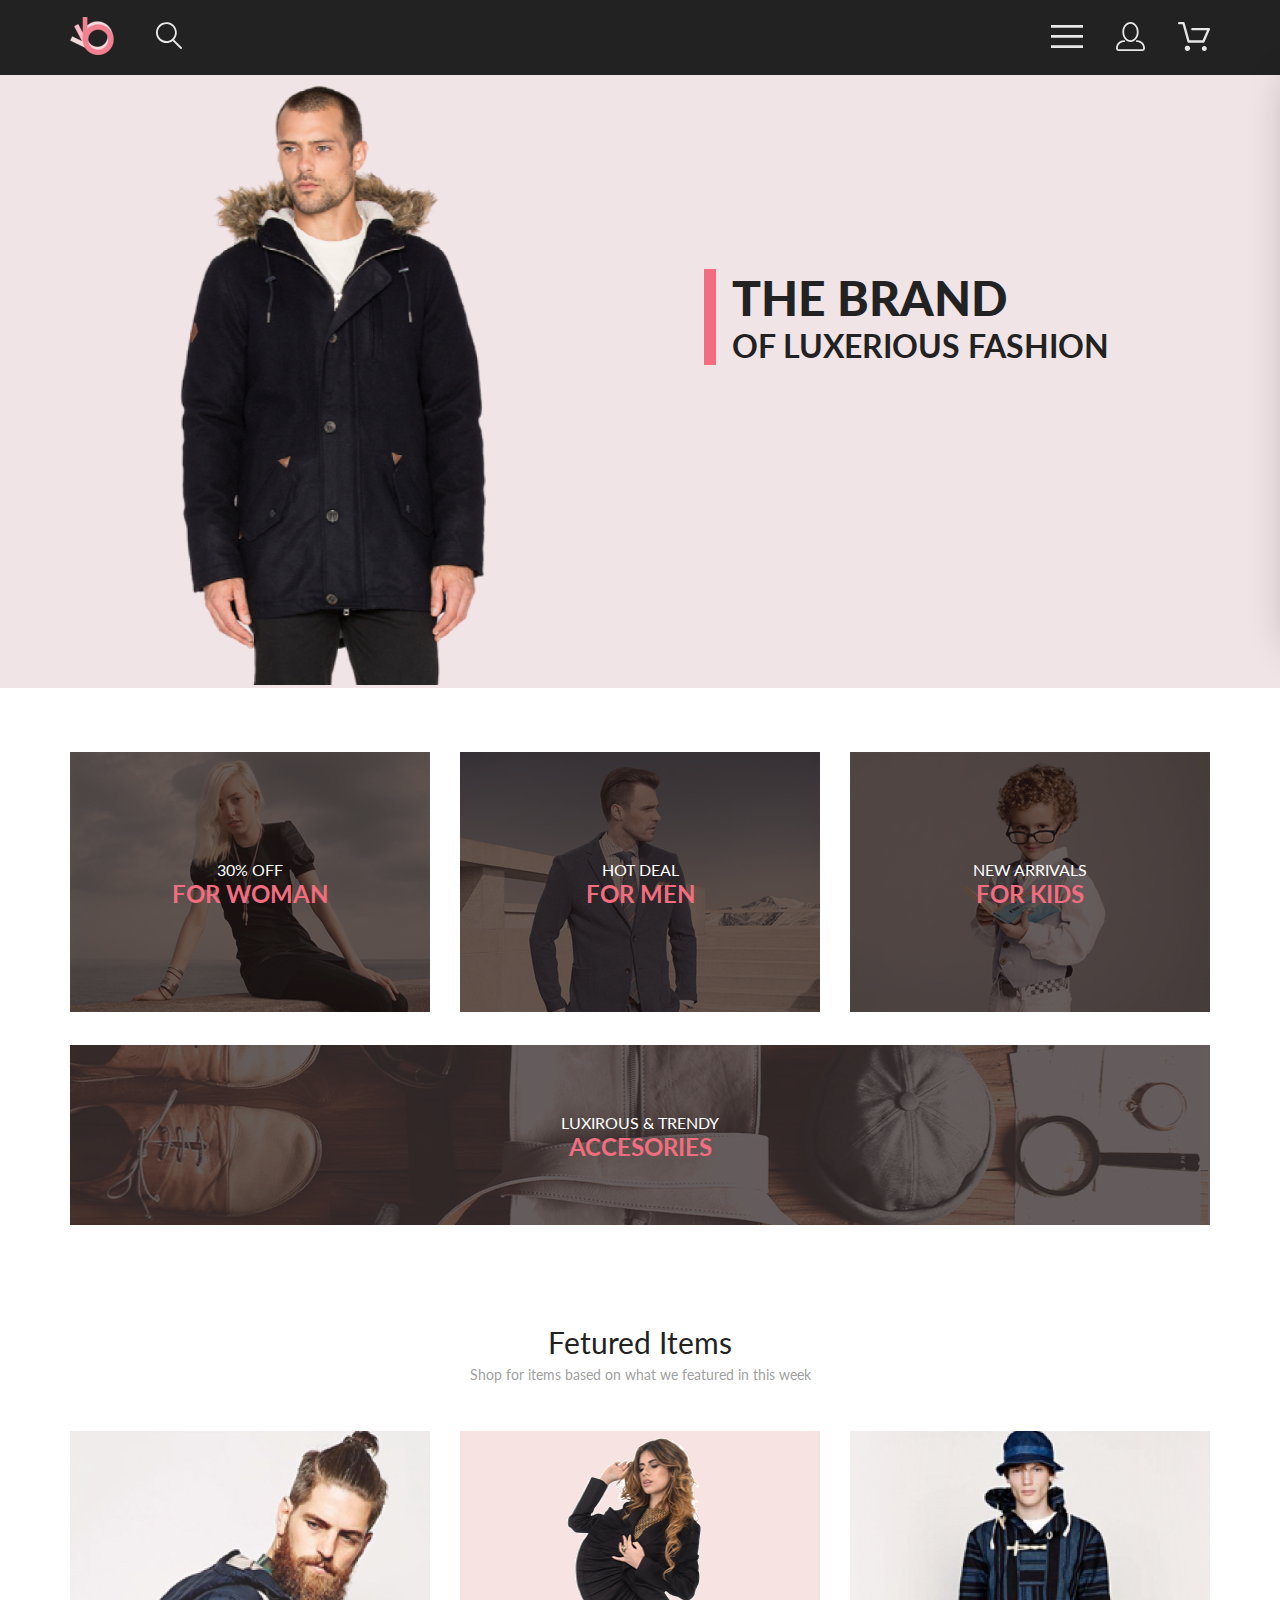
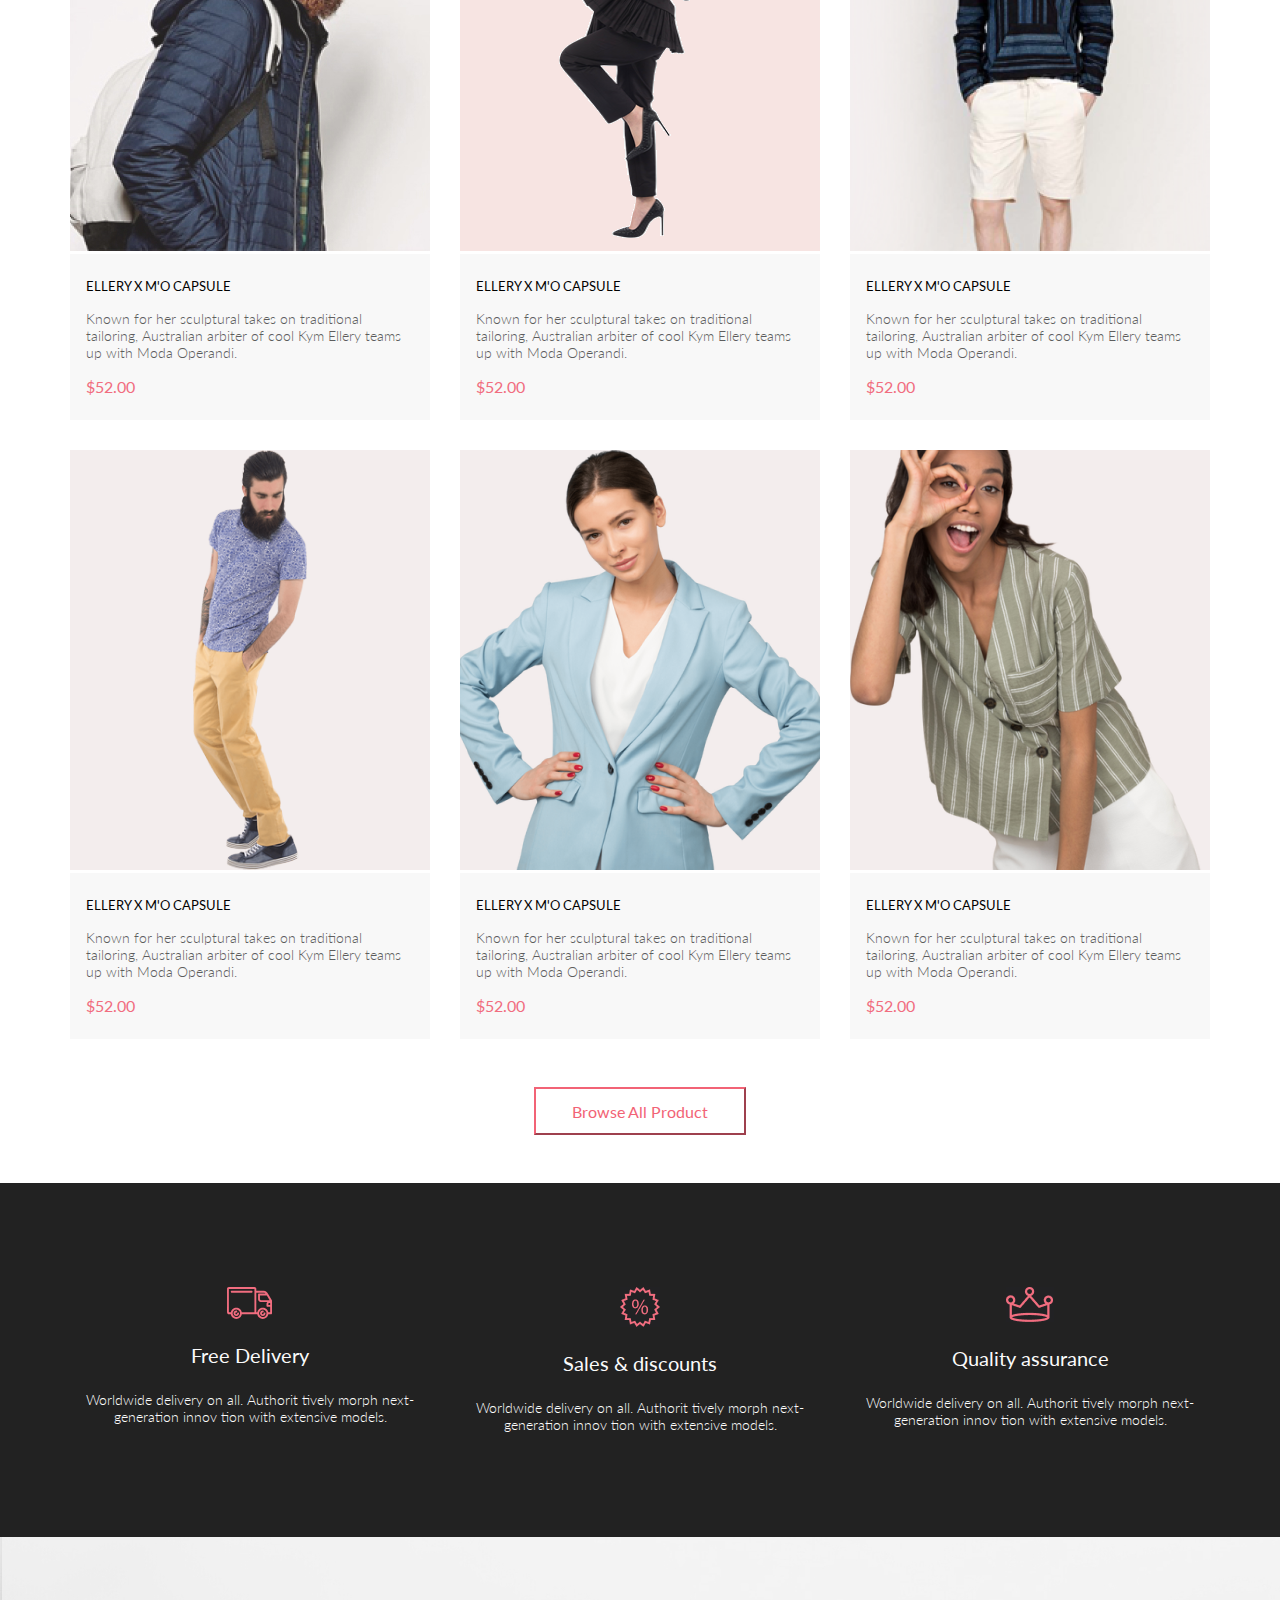
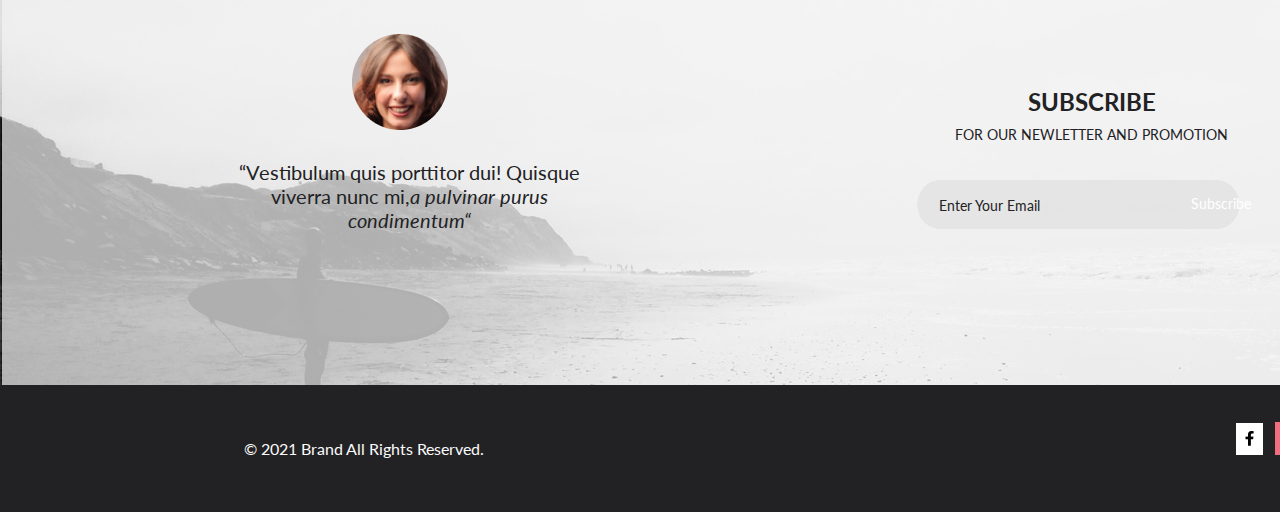
<file: seminar10/index.html>
<!DOCTYPE html>
<html lang="en">
<head>
    <link rel="preconnect" href="https://fonts.googleapis.com">
    <link rel="preconnect" href="https://fonts.gstatic.com" crossorigin>
    <link href="https://fonts.googleapis.com/css2?family=Lato:wght@300;400;700;900&display=swap" rel="stylesheet">
    
    <meta charset="UTF-8">
    <meta http-equiv="X-UA-Compatible" content="IE=edge">
    <meta name="viewport" content="width=device-width, initial-scale=1.0">
    <title>Document</title>
    <link rel="stylesheet" href="style.css">
    <link rel="stylesheet" href="style (стили под планшет).css">
</head>

<body>
    
    
    <div class="top">
        
        <header class="header center">
            <div class="header__left">
                <a href="index.html"><img src="img/logo.png" alt="logo"></a>
                <a href="#"><img src="img/search.svg" alt="search"></a>
            </div>
            <nav class="header__right">
                <label for="header__check"><img src="img/menu.svg" alt="menu"></label>
                <a class="header__link-site" href="registration.html"><img src="img/reg.svg" alt="reg"></a>
                <a class="header__link-site" href="cart.html"><img src="img/cart.svg" alt="cart"></a>
            </nav>
            <input class="header__checkbox" id="header__check" type="checkbox">
            <div class="mobile-menu">
                <div class="mobile-menu__link-site">
                    <a href="registration.html">
                        <svg width="29" height="29" viewBox="0 0 29 29" fill="none" xmlns="http://www.w3.org/2000/svg">
                            <path
                                d="M14.5 19.937C19 19.937 22.656 15.464 22.656 9.968C22.656 4.472 19 0 14.5 0C13.3631 0.0217413 12.2463 0.303398 11.2351 0.823397C10.2239 1.34339 9.34507 2.08794 8.66602 3C7.12663 4.99573 6.30819 7.45381 6.34399 9.974C6.34399 15.465 10 19.937 14.5 19.937ZM14.5 1.813C18 1.813 20.844 5.472 20.844 9.969C20.844 14.466 17.998 18.125 14.5 18.125C11.002 18.125 8.15603 14.465 8.15503 9.969C8.15403 5.473 11 1.813 14.5 1.813ZM20.844 18.125C20.6036 18.125 20.373 18.2205 20.203 18.3905C20.033 18.5605 19.9375 18.7911 19.9375 19.0315C19.9375 19.2719 20.033 19.5025 20.203 19.6725C20.373 19.8425 20.6036 19.938 20.844 19.938C22.526 19.9399 24.1386 20.6088 25.3279 21.7982C26.5172 22.9875 27.1861 24.6 27.188 26.282C27.1875 26.5221 27.0918 26.7523 26.922 26.9221C26.7522 27.0918 26.5221 27.1875 26.282 27.188H2.71997C2.47985 27.1875 2.24975 27.0918 2.07996 26.9221C1.91016 26.7523 1.81449 26.5221 1.81396 26.282C1.81608 24.6001 2.48517 22.9877 3.67444 21.7985C4.86371 20.6092 6.47608 19.9401 8.15796 19.938C8.39824 19.938 8.62868 19.8425 8.79858 19.6726C8.96849 19.5027 9.06396 19.2723 9.06396 19.032C9.06396 18.7917 8.96849 18.5613 8.79858 18.3914C8.62868 18.2215 8.39824 18.126 8.15796 18.126C5.99541 18.1279 3.92201 18.9875 2.39258 20.5164C0.863144 22.0453 0.00264777 24.1185 0 26.281C0.000794067 27.0019 0.287502 27.693 0.797241 28.2027C1.30698 28.7125 1.99811 28.9992 2.71899 29H26.282C27.0027 28.9989 27.6936 28.7121 28.2031 28.2024C28.7126 27.6927 28.9992 27.0017 29 26.281C28.9974 24.1187 28.1372 22.0457 26.6083 20.5168C25.0793 18.9878 23.0063 18.1276 20.844 18.125Z"
                                fill="black" />
                        </svg>
                    </a>
                    <a href="cart.html">
                        <svg width="32" height="29" viewBox="0 0 32 29" fill="none" xmlns="http://www.w3.org/2000/svg">
                            <path
                                d="M26.2009 29C25.5532 28.9738 24.9415 28.6948 24.4972 28.2227C24.0529 27.7506 23.8114 27.1232 23.8245 26.475C23.8376 25.8269 24.1043 25.2097 24.5673 24.7559C25.0303 24.3022 25.6527 24.048 26.301 24.048C26.9493 24.048 27.5717 24.3022 28.0347 24.7559C28.4977 25.2097 28.7644 25.8269 28.7775 26.475C28.7906 27.1232 28.549 27.7506 28.1047 28.2227C27.6604 28.6948 27.0488 28.9738 26.401 29H26.2009ZM6.75293 26.32C6.75293 25.79 6.91011 25.2718 7.20459 24.8311C7.49907 24.3904 7.91764 24.0469 8.40735 23.844C8.89705 23.6412 9.43594 23.5881 9.95581 23.6915C10.4757 23.7949 10.9532 24.0502 11.328 24.425C11.7028 24.7998 11.9581 25.2773 12.0615 25.7972C12.1649 26.317 12.1118 26.8559 11.9089 27.3456C11.7061 27.8353 11.3626 28.2539 10.9219 28.5483C10.4812 28.8428 9.96304 29 9.43298 29C9.08087 29.0003 8.73212 28.9311 8.40674 28.7966C8.08136 28.662 7.78569 28.4646 7.53662 28.2158C7.28755 27.9669 7.09001 27.6713 6.9552 27.3461C6.82039 27.0208 6.75098 26.6721 6.75098 26.32H6.75293ZM10.553 20.686C10.2935 20.6868 10.0409 20.6024 9.83411 20.4457C9.62727 20.2891 9.47758 20.0689 9.40796 19.819L4.57495 2.36401H1.18201C0.868521 2.36401 0.567859 2.23947 0.346191 2.01781C0.124523 1.79614 0 1.49549 0 1.18201C0 0.868519 0.124523 0.567873 0.346191 0.346205C0.567859 0.124537 0.868521 5.81268e-06 1.18201 5.81268e-06H5.46301C5.7225 -0.00080736 5.97504 0.0837201 6.18176 0.240568C6.38848 0.397416 6.53784 0.617884 6.60693 0.868006L11.4399 18.323H24.6179L29.001 8.27501H14.401C14.2428 8.27961 14.0854 8.25242 13.9379 8.19507C13.7904 8.13771 13.6559 8.05134 13.5424 7.94108C13.4288 7.83082 13.3386 7.69891 13.277 7.55315C13.2154 7.40739 13.1836 7.25075 13.1836 7.0925C13.1836 6.93426 13.2154 6.77762 13.277 6.63186C13.3386 6.4861 13.4288 6.35419 13.5424 6.24393C13.6559 6.13367 13.7904 6.0473 13.9379 5.98994C14.0854 5.93259 14.2428 5.90541 14.401 5.91001H30.814C31.0097 5.90996 31.2022 5.95866 31.3744 6.05172C31.5465 6.14478 31.6928 6.27926 31.7999 6.44301C31.9078 6.60729 31.9734 6.79569 31.9908 6.99145C32.0083 7.18721 31.9771 7.38424 31.9 7.565L26.495 19.977C26.4026 20.1876 26.251 20.3668 26.0585 20.4927C25.866 20.6186 25.641 20.6858 25.411 20.686H10.553Z"
                                fill="black" />
                        </svg>

                    </a>
                </div>
                <h3 class="mobile-menu__heading">MENU</h3>
                <div class="mobile-menu__box">
                    <div class="mobile-menu__item">
                        <a href="#" class="mobile-menu__title">MAN</a>
                        <ul class="mobile-menu__list">
                            <li><a class="mobile-menu__link" href="#">Accessories</a></li>
                            <li><a class="mobile-menu__link" href="#">Bags</a></li>
                            <li><a class="mobile-menu__link" href="#">Denim</a></li>
                            <li><a class="mobile-menu__link" href="#">T-Shirts</a></li>
                        </ul>
                    </div>
                    <div class="mobile-menu__item">
                        <a href="#" class="mobile-menu__title">WOMAN</a>
                        <ul class="mobile-menu__list">
                            <li><a class="mobile-menu__link" href="">Accessories</a></li>
                            <li><a class="mobile-menu__link" href="">Bags</a></li>
                            <li><a class="mobile-menu__link" href="">Denim</a></li>
                            <li><a class="mobile-menu__link" href="">T-Shirts</a></li>
                        </ul>
                    </div>
                    <div class="mobile-menu__item">
                        <a href="#" class="mobile-menu__title">KIDS</a>
                        <ul class="mobile-menu__list">
                            <li><a class="mobile-menu__link" href="">Accessories</a></li>
                            <li><a class="mobile-menu__link" href="">Bags</a></li>
                            <li><a class="mobile-menu__link" href="">Denim</a></li>
                            <li><a class="mobile-menu__link" href="">T-Shirts</a></li>
                        </ul>
                    </div>
                </div>
            </div>
        </header>
        <section class="promo">
            <div class="promo__img">
                <img src="img/promo.png" alt="photo promo">
            </div>
            <div class="promo__content">
                <div class="promo__info">
                    <h1 class="promo__title">THE BRAND</h1>
                    <h2 class="promo__heading">OF LUXERIOUS FASHION</h2>
                </div>
            </div>
        </section>
        <section class="sale center">
            <div class="sale__item">
                <img src="img/si1.jpg" alt="sale image">
                <div class="sale__content">
                    <p class="sale__text">30% OFF</p>
                    <h3 class="sale__heading">FOR WOMAN</h3>
                </div>
            </div>
            <div class="sale__item">
                <img src="img/si2.jpg" alt="sale image">
                <div class="sale__content">
                    <p class="sale__text">HOT DEAL</p>
                    <h3 class="sale__heading">FOR MEN</h3>
                </div>
            </div>
            <div class="sale__item">
                <img src="img/si3.jpg" alt="sale image">
                <div class="sale__content">
                    <p class="sale__text">NEW ARRIVALS</p>
                    <h3 class="sale__heading">FOR KIDS</h3>
                </div>
            </div>
            <div class="sale__item sale__item_big">
                <img src="img/sibig.jpg" alt="sale image">
                <div class="sale__content">
                    <p class="sale__text">LUXIROUS & TRENDY</p>
                    <h3 class="sale__heading">
                        ACCESORIES</h3>
                </div>
            </div>
        </section>
        <section class="product-box center">
            <h2 class="product-box__heading">Fetured Items</h2>
            <p class="product-box__text">Shop for items based on what we featured in this week</p>
            <div class="product-box__content">
                <div class="product">
                    <img class="product__img" src="img/product1.jpg" alt="">
                    <div class="product__content">
                        <a href="product.html" class="product__heading">ELLERY X M'O CAPSULE</a>
                        <p class="product__text">Known for her sculptural takes on traditional tailoring, Australian
                            arbiter
                            of cool Kym Ellery teams up with Moda Operandi.</p>
                        <p class="product__price">$52.00</p>
                    </div>
                    <a href="#" class="product__add"><svg width="27" height="25" viewBox="0 0 27 25" fill="none"
                            xmlns="http://www.w3.org/2000/svg">
                            <path
                                d="M21.9509 23.2667H21.8386C21.2294 23.2667 20.7177 22.7671 20.6735 22.1294C20.629 21.4607 21.1175 20.8785 21.7626 20.8346C21.788 20.8329 21.8145 20.832 21.8405 20.832C22.4575 20.832 22.9743 21.3219 23.0201 21.9487C23.0319 22.1971 22.9914 22.5514 22.736 22.8439L22.73 22.8507L22.7242 22.8575C22.5275 23.0912 22.2607 23.2321 21.9509 23.2667ZM8.21887 23.2604C7.5683 23.2604 7.03906 22.7174 7.03906 22.05C7.03906 21.3832 7.5683 20.8406 8.21887 20.8406C8.86945 20.8406 9.39868 21.3832 9.39868 22.05C9.39868 22.7174 8.86945 23.2604 8.21887 23.2604Z"
                                fill="white" />
                            <path
                                d="M21.876 22.2662C21.921 22.2549 21.9423 22.2339 21.96 22.2129C21.9678 22.2037 21.9756 22.1946 21.9835 22.1855C22.02 22.1438 22.0233 22.0553 22.0224 22.0105C22.0092 21.9044 21.9185 21.8315 21.8412 21.8315C21.8375 21.8315 21.8336 21.8317 21.8312 21.8318C21.7531 21.8372 21.6653 21.9409 21.6719 22.0625C21.6813 22.1793 21.7675 22.2662 21.8392 22.2662H21.876ZM8.21954 22.2599C8.31873 22.2599 8.39935 22.1655 8.39935 22.0496C8.39935 21.9341 8.31873 21.8401 8.21954 21.8401C8.12042 21.8401 8.03973 21.9341 8.03973 22.0496C8.03973 22.1655 8.12042 22.2599 8.21954 22.2599ZM21.9995 24.2662C21.9517 24.2662 21.8878 24.2662 21.8392 24.2662C20.7017 24.2662 19.7567 23.3545 19.6765 22.198C19.5964 20.9929 20.4937 19.9183 21.6953 19.8364C21.7441 19.8331 21.7928 19.8315 21.8412 19.8315C22.9799 19.8315 23.9413 20.7324 24.019 21.8884C24.0505 22.4915 23.8741 23.0612 23.4898 23.5012C23.1055 23.9575 22.5764 24.2177 21.9995 24.2662ZM8.21954 24.2599C7.01532 24.2599 6.03973 23.2709 6.03973 22.0496C6.03973 20.8291 7.01532 19.8401 8.21954 19.8401C9.42371 19.8401 10.3994 20.8291 10.3994 22.0496C10.3994 23.2709 9.42371 24.2599 8.21954 24.2599ZM21.1984 17.3938H9.13306C8.70013 17.3938 8.31586 17.1005 8.20331 16.6775L4.27753 2.24768H1.52173C0.993408 2.24768 0.560547 1.80859 0.560547 1.27039C0.560547 0.733032 0.993408 0.292969 1.52173 0.292969H4.99933C5.43134 0.292969 5.81561 0.586304 5.9281 1.01025L9.85394 15.4391H20.5576L24.1144 7.13379H12.2578C11.7286 7.13379 11.2957 6.69373 11.2957 6.15649C11.2957 5.61914 11.7286 5.17908 12.2578 5.17908H25.5886C25.9091 5.17908 26.2141 5.34192 26.3896 5.61914C26.566 5.89539 26.5984 6.23743 26.4697 6.547L22.0795 16.807C21.9193 17.1653 21.5827 17.3938 21.1984 17.3938Z"
                                fill="white" />
                            <path
                                d="M21.876 22.2662C21.921 22.2549 21.9423 22.2339 21.96 22.2129C21.9678 22.2037 21.9756 22.1946 21.9835 22.1855C22.02 22.1438 22.0233 22.0553 22.0224 22.0105C22.0092 21.9044 21.9185 21.8315 21.8412 21.8315C21.8375 21.8315 21.8336 21.8317 21.8312 21.8318C21.7531 21.8372 21.6653 21.9409 21.6719 22.0625C21.6813 22.1793 21.7675 22.2662 21.8392 22.2662H21.876ZM8.21954 22.2599C8.31873 22.2599 8.39935 22.1655 8.39935 22.0496C8.39935 21.9341 8.31873 21.8401 8.21954 21.8401C8.12042 21.8401 8.03973 21.9341 8.03973 22.0496C8.03973 22.1655 8.12042 22.2599 8.21954 22.2599ZM21.9995 24.2662C21.9517 24.2662 21.8878 24.2662 21.8392 24.2662C20.7017 24.2662 19.7567 23.3545 19.6765 22.198C19.5964 20.9929 20.4937 19.9183 21.6953 19.8364C21.7441 19.8331 21.7928 19.8315 21.8412 19.8315C22.9799 19.8315 23.9413 20.7324 24.019 21.8884C24.0505 22.4915 23.8741 23.0612 23.4898 23.5012C23.1055 23.9575 22.5764 24.2177 21.9995 24.2662ZM8.21954 24.2599C7.01532 24.2599 6.03973 23.2709 6.03973 22.0496C6.03973 20.8291 7.01532 19.8401 8.21954 19.8401C9.42371 19.8401 10.3994 20.8291 10.3994 22.0496C10.3994 23.2709 9.42371 24.2599 8.21954 24.2599ZM21.1984 17.3938H9.13306C8.70013 17.3938 8.31586 17.1005 8.20331 16.6775L4.27753 2.24768H1.52173C0.993408 2.24768 0.560547 1.80859 0.560547 1.27039C0.560547 0.733032 0.993408 0.292969 1.52173 0.292969H4.99933C5.43134 0.292969 5.81561 0.586304 5.9281 1.01025L9.85394 15.4391H20.5576L24.1144 7.13379H12.2578C11.7286 7.13379 11.2957 6.69373 11.2957 6.15649C11.2957 5.61914 11.7286 5.17908 12.2578 5.17908H25.5886C25.9091 5.17908 26.2141 5.34192 26.3896 5.61914C26.566 5.89539 26.5984 6.23743 26.4697 6.547L22.0795 16.807C21.9193 17.1653 21.5827 17.3938 21.1984 17.3938Z"
                                fill="white" />
                        </svg>
                        Add to Cart</a>
                </div>
                <div class="product">
                    <img class="product__img" src="img/Rectangle15copy.png" alt="">
                    <div class="product__content">
                        <a href="product.html" class="product__heading">ELLERY X M'O CAPSULE</a>
                        <p class="product__text">Known for her sculptural takes on traditional tailoring, Australian
                            arbiter
                            of cool Kym Ellery teams up with Moda Operandi.</p>
                        <p class="product__price">$52.00</p>
                    </div>
                    <a href="#" class="product__add"><svg width="27" height="25" viewBox="0 0 27 25" fill="none"
                            xmlns="http://www.w3.org/2000/svg">
                            <path
                                d="M21.9509 23.2667H21.8386C21.2294 23.2667 20.7177 22.7671 20.6735 22.1294C20.629 21.4607 21.1175 20.8785 21.7626 20.8346C21.788 20.8329 21.8145 20.832 21.8405 20.832C22.4575 20.832 22.9743 21.3219 23.0201 21.9487C23.0319 22.1971 22.9914 22.5514 22.736 22.8439L22.73 22.8507L22.7242 22.8575C22.5275 23.0912 22.2607 23.2321 21.9509 23.2667ZM8.21887 23.2604C7.5683 23.2604 7.03906 22.7174 7.03906 22.05C7.03906 21.3832 7.5683 20.8406 8.21887 20.8406C8.86945 20.8406 9.39868 21.3832 9.39868 22.05C9.39868 22.7174 8.86945 23.2604 8.21887 23.2604Z"
                                fill="white" />
                            <path
                                d="M21.876 22.2662C21.921 22.2549 21.9423 22.2339 21.96 22.2129C21.9678 22.2037 21.9756 22.1946 21.9835 22.1855C22.02 22.1438 22.0233 22.0553 22.0224 22.0105C22.0092 21.9044 21.9185 21.8315 21.8412 21.8315C21.8375 21.8315 21.8336 21.8317 21.8312 21.8318C21.7531 21.8372 21.6653 21.9409 21.6719 22.0625C21.6813 22.1793 21.7675 22.2662 21.8392 22.2662H21.876ZM8.21954 22.2599C8.31873 22.2599 8.39935 22.1655 8.39935 22.0496C8.39935 21.9341 8.31873 21.8401 8.21954 21.8401C8.12042 21.8401 8.03973 21.9341 8.03973 22.0496C8.03973 22.1655 8.12042 22.2599 8.21954 22.2599ZM21.9995 24.2662C21.9517 24.2662 21.8878 24.2662 21.8392 24.2662C20.7017 24.2662 19.7567 23.3545 19.6765 22.198C19.5964 20.9929 20.4937 19.9183 21.6953 19.8364C21.7441 19.8331 21.7928 19.8315 21.8412 19.8315C22.9799 19.8315 23.9413 20.7324 24.019 21.8884C24.0505 22.4915 23.8741 23.0612 23.4898 23.5012C23.1055 23.9575 22.5764 24.2177 21.9995 24.2662ZM8.21954 24.2599C7.01532 24.2599 6.03973 23.2709 6.03973 22.0496C6.03973 20.8291 7.01532 19.8401 8.21954 19.8401C9.42371 19.8401 10.3994 20.8291 10.3994 22.0496C10.3994 23.2709 9.42371 24.2599 8.21954 24.2599ZM21.1984 17.3938H9.13306C8.70013 17.3938 8.31586 17.1005 8.20331 16.6775L4.27753 2.24768H1.52173C0.993408 2.24768 0.560547 1.80859 0.560547 1.27039C0.560547 0.733032 0.993408 0.292969 1.52173 0.292969H4.99933C5.43134 0.292969 5.81561 0.586304 5.9281 1.01025L9.85394 15.4391H20.5576L24.1144 7.13379H12.2578C11.7286 7.13379 11.2957 6.69373 11.2957 6.15649C11.2957 5.61914 11.7286 5.17908 12.2578 5.17908H25.5886C25.9091 5.17908 26.2141 5.34192 26.3896 5.61914C26.566 5.89539 26.5984 6.23743 26.4697 6.547L22.0795 16.807C21.9193 17.1653 21.5827 17.3938 21.1984 17.3938Z"
                                fill="white" />
                            <path
                                d="M21.876 22.2662C21.921 22.2549 21.9423 22.2339 21.96 22.2129C21.9678 22.2037 21.9756 22.1946 21.9835 22.1855C22.02 22.1438 22.0233 22.0553 22.0224 22.0105C22.0092 21.9044 21.9185 21.8315 21.8412 21.8315C21.8375 21.8315 21.8336 21.8317 21.8312 21.8318C21.7531 21.8372 21.6653 21.9409 21.6719 22.0625C21.6813 22.1793 21.7675 22.2662 21.8392 22.2662H21.876ZM8.21954 22.2599C8.31873 22.2599 8.39935 22.1655 8.39935 22.0496C8.39935 21.9341 8.31873 21.8401 8.21954 21.8401C8.12042 21.8401 8.03973 21.9341 8.03973 22.0496C8.03973 22.1655 8.12042 22.2599 8.21954 22.2599ZM21.9995 24.2662C21.9517 24.2662 21.8878 24.2662 21.8392 24.2662C20.7017 24.2662 19.7567 23.3545 19.6765 22.198C19.5964 20.9929 20.4937 19.9183 21.6953 19.8364C21.7441 19.8331 21.7928 19.8315 21.8412 19.8315C22.9799 19.8315 23.9413 20.7324 24.019 21.8884C24.0505 22.4915 23.8741 23.0612 23.4898 23.5012C23.1055 23.9575 22.5764 24.2177 21.9995 24.2662ZM8.21954 24.2599C7.01532 24.2599 6.03973 23.2709 6.03973 22.0496C6.03973 20.8291 7.01532 19.8401 8.21954 19.8401C9.42371 19.8401 10.3994 20.8291 10.3994 22.0496C10.3994 23.2709 9.42371 24.2599 8.21954 24.2599ZM21.1984 17.3938H9.13306C8.70013 17.3938 8.31586 17.1005 8.20331 16.6775L4.27753 2.24768H1.52173C0.993408 2.24768 0.560547 1.80859 0.560547 1.27039C0.560547 0.733032 0.993408 0.292969 1.52173 0.292969H4.99933C5.43134 0.292969 5.81561 0.586304 5.9281 1.01025L9.85394 15.4391H20.5576L24.1144 7.13379H12.2578C11.7286 7.13379 11.2957 6.69373 11.2957 6.15649C11.2957 5.61914 11.7286 5.17908 12.2578 5.17908H25.5886C25.9091 5.17908 26.2141 5.34192 26.3896 5.61914C26.566 5.89539 26.5984 6.23743 26.4697 6.547L22.0795 16.807C21.9193 17.1653 21.5827 17.3938 21.1984 17.3938Z"
                                fill="white" />
                        </svg>
                        Add to Cart</a>
                </div>
                <div class="product">
                    <img class="product__img" src="img/Синеехуди.png" alt="">
                    <div class="product__content">
                        <a href="product.html" class="product__heading">ELLERY X M'O CAPSULE</a>
                        <p class="product__text">Known for her sculptural takes on traditional tailoring, Australian
                            arbiter
                            of cool Kym Ellery teams up with Moda Operandi.</p>
                        <p class="product__price">$52.00</p>
                    </div>
                    <a href="#" class="product__add"><svg width="27" height="25" viewBox="0 0 27 25" fill="none"
                            xmlns="http://www.w3.org/2000/svg">
                            <path
                                d="M21.9509 23.2667H21.8386C21.2294 23.2667 20.7177 22.7671 20.6735 22.1294C20.629 21.4607 21.1175 20.8785 21.7626 20.8346C21.788 20.8329 21.8145 20.832 21.8405 20.832C22.4575 20.832 22.9743 21.3219 23.0201 21.9487C23.0319 22.1971 22.9914 22.5514 22.736 22.8439L22.73 22.8507L22.7242 22.8575C22.5275 23.0912 22.2607 23.2321 21.9509 23.2667ZM8.21887 23.2604C7.5683 23.2604 7.03906 22.7174 7.03906 22.05C7.03906 21.3832 7.5683 20.8406 8.21887 20.8406C8.86945 20.8406 9.39868 21.3832 9.39868 22.05C9.39868 22.7174 8.86945 23.2604 8.21887 23.2604Z"
                                fill="white" />
                            <path
                                d="M21.876 22.2662C21.921 22.2549 21.9423 22.2339 21.96 22.2129C21.9678 22.2037 21.9756 22.1946 21.9835 22.1855C22.02 22.1438 22.0233 22.0553 22.0224 22.0105C22.0092 21.9044 21.9185 21.8315 21.8412 21.8315C21.8375 21.8315 21.8336 21.8317 21.8312 21.8318C21.7531 21.8372 21.6653 21.9409 21.6719 22.0625C21.6813 22.1793 21.7675 22.2662 21.8392 22.2662H21.876ZM8.21954 22.2599C8.31873 22.2599 8.39935 22.1655 8.39935 22.0496C8.39935 21.9341 8.31873 21.8401 8.21954 21.8401C8.12042 21.8401 8.03973 21.9341 8.03973 22.0496C8.03973 22.1655 8.12042 22.2599 8.21954 22.2599ZM21.9995 24.2662C21.9517 24.2662 21.8878 24.2662 21.8392 24.2662C20.7017 24.2662 19.7567 23.3545 19.6765 22.198C19.5964 20.9929 20.4937 19.9183 21.6953 19.8364C21.7441 19.8331 21.7928 19.8315 21.8412 19.8315C22.9799 19.8315 23.9413 20.7324 24.019 21.8884C24.0505 22.4915 23.8741 23.0612 23.4898 23.5012C23.1055 23.9575 22.5764 24.2177 21.9995 24.2662ZM8.21954 24.2599C7.01532 24.2599 6.03973 23.2709 6.03973 22.0496C6.03973 20.8291 7.01532 19.8401 8.21954 19.8401C9.42371 19.8401 10.3994 20.8291 10.3994 22.0496C10.3994 23.2709 9.42371 24.2599 8.21954 24.2599ZM21.1984 17.3938H9.13306C8.70013 17.3938 8.31586 17.1005 8.20331 16.6775L4.27753 2.24768H1.52173C0.993408 2.24768 0.560547 1.80859 0.560547 1.27039C0.560547 0.733032 0.993408 0.292969 1.52173 0.292969H4.99933C5.43134 0.292969 5.81561 0.586304 5.9281 1.01025L9.85394 15.4391H20.5576L24.1144 7.13379H12.2578C11.7286 7.13379 11.2957 6.69373 11.2957 6.15649C11.2957 5.61914 11.7286 5.17908 12.2578 5.17908H25.5886C25.9091 5.17908 26.2141 5.34192 26.3896 5.61914C26.566 5.89539 26.5984 6.23743 26.4697 6.547L22.0795 16.807C21.9193 17.1653 21.5827 17.3938 21.1984 17.3938Z"
                                fill="white" />
                            <path
                                d="M21.876 22.2662C21.921 22.2549 21.9423 22.2339 21.96 22.2129C21.9678 22.2037 21.9756 22.1946 21.9835 22.1855C22.02 22.1438 22.0233 22.0553 22.0224 22.0105C22.0092 21.9044 21.9185 21.8315 21.8412 21.8315C21.8375 21.8315 21.8336 21.8317 21.8312 21.8318C21.7531 21.8372 21.6653 21.9409 21.6719 22.0625C21.6813 22.1793 21.7675 22.2662 21.8392 22.2662H21.876ZM8.21954 22.2599C8.31873 22.2599 8.39935 22.1655 8.39935 22.0496C8.39935 21.9341 8.31873 21.8401 8.21954 21.8401C8.12042 21.8401 8.03973 21.9341 8.03973 22.0496C8.03973 22.1655 8.12042 22.2599 8.21954 22.2599ZM21.9995 24.2662C21.9517 24.2662 21.8878 24.2662 21.8392 24.2662C20.7017 24.2662 19.7567 23.3545 19.6765 22.198C19.5964 20.9929 20.4937 19.9183 21.6953 19.8364C21.7441 19.8331 21.7928 19.8315 21.8412 19.8315C22.9799 19.8315 23.9413 20.7324 24.019 21.8884C24.0505 22.4915 23.8741 23.0612 23.4898 23.5012C23.1055 23.9575 22.5764 24.2177 21.9995 24.2662ZM8.21954 24.2599C7.01532 24.2599 6.03973 23.2709 6.03973 22.0496C6.03973 20.8291 7.01532 19.8401 8.21954 19.8401C9.42371 19.8401 10.3994 20.8291 10.3994 22.0496C10.3994 23.2709 9.42371 24.2599 8.21954 24.2599ZM21.1984 17.3938H9.13306C8.70013 17.3938 8.31586 17.1005 8.20331 16.6775L4.27753 2.24768H1.52173C0.993408 2.24768 0.560547 1.80859 0.560547 1.27039C0.560547 0.733032 0.993408 0.292969 1.52173 0.292969H4.99933C5.43134 0.292969 5.81561 0.586304 5.9281 1.01025L9.85394 15.4391H20.5576L24.1144 7.13379H12.2578C11.7286 7.13379 11.2957 6.69373 11.2957 6.15649C11.2957 5.61914 11.7286 5.17908 12.2578 5.17908H25.5886C25.9091 5.17908 26.2141 5.34192 26.3896 5.61914C26.566 5.89539 26.5984 6.23743 26.4697 6.547L22.0795 16.807C21.9193 17.1653 21.5827 17.3938 21.1984 17.3938Z"
                                fill="white" />
                        </svg>
                        Add to Cart</a>
                </div>
                <div class="product">
                    <img class="product__img" src="img/счёрнойбородойвфутболке.png" alt="">
                    <div class="product__content">
                        <a href="product.html" class="product__heading">ELLERY X M'O CAPSULE</a>
                        <p class="product__text">Known for her sculptural takes on traditional tailoring, Australian
                            arbiter
                            of cool Kym Ellery teams up with Moda Operandi.</p>
                        <p class="product__price">$52.00</p>
                    </div>
                    <a href="#" class="product__add"><svg width="27" height="25" viewBox="0 0 27 25" fill="none"
                            xmlns="http://www.w3.org/2000/svg">
                            <path
                                d="M21.9509 23.2667H21.8386C21.2294 23.2667 20.7177 22.7671 20.6735 22.1294C20.629 21.4607 21.1175 20.8785 21.7626 20.8346C21.788 20.8329 21.8145 20.832 21.8405 20.832C22.4575 20.832 22.9743 21.3219 23.0201 21.9487C23.0319 22.1971 22.9914 22.5514 22.736 22.8439L22.73 22.8507L22.7242 22.8575C22.5275 23.0912 22.2607 23.2321 21.9509 23.2667ZM8.21887 23.2604C7.5683 23.2604 7.03906 22.7174 7.03906 22.05C7.03906 21.3832 7.5683 20.8406 8.21887 20.8406C8.86945 20.8406 9.39868 21.3832 9.39868 22.05C9.39868 22.7174 8.86945 23.2604 8.21887 23.2604Z"
                                fill="white" />
                            <path
                                d="M21.876 22.2662C21.921 22.2549 21.9423 22.2339 21.96 22.2129C21.9678 22.2037 21.9756 22.1946 21.9835 22.1855C22.02 22.1438 22.0233 22.0553 22.0224 22.0105C22.0092 21.9044 21.9185 21.8315 21.8412 21.8315C21.8375 21.8315 21.8336 21.8317 21.8312 21.8318C21.7531 21.8372 21.6653 21.9409 21.6719 22.0625C21.6813 22.1793 21.7675 22.2662 21.8392 22.2662H21.876ZM8.21954 22.2599C8.31873 22.2599 8.39935 22.1655 8.39935 22.0496C8.39935 21.9341 8.31873 21.8401 8.21954 21.8401C8.12042 21.8401 8.03973 21.9341 8.03973 22.0496C8.03973 22.1655 8.12042 22.2599 8.21954 22.2599ZM21.9995 24.2662C21.9517 24.2662 21.8878 24.2662 21.8392 24.2662C20.7017 24.2662 19.7567 23.3545 19.6765 22.198C19.5964 20.9929 20.4937 19.9183 21.6953 19.8364C21.7441 19.8331 21.7928 19.8315 21.8412 19.8315C22.9799 19.8315 23.9413 20.7324 24.019 21.8884C24.0505 22.4915 23.8741 23.0612 23.4898 23.5012C23.1055 23.9575 22.5764 24.2177 21.9995 24.2662ZM8.21954 24.2599C7.01532 24.2599 6.03973 23.2709 6.03973 22.0496C6.03973 20.8291 7.01532 19.8401 8.21954 19.8401C9.42371 19.8401 10.3994 20.8291 10.3994 22.0496C10.3994 23.2709 9.42371 24.2599 8.21954 24.2599ZM21.1984 17.3938H9.13306C8.70013 17.3938 8.31586 17.1005 8.20331 16.6775L4.27753 2.24768H1.52173C0.993408 2.24768 0.560547 1.80859 0.560547 1.27039C0.560547 0.733032 0.993408 0.292969 1.52173 0.292969H4.99933C5.43134 0.292969 5.81561 0.586304 5.9281 1.01025L9.85394 15.4391H20.5576L24.1144 7.13379H12.2578C11.7286 7.13379 11.2957 6.69373 11.2957 6.15649C11.2957 5.61914 11.7286 5.17908 12.2578 5.17908H25.5886C25.9091 5.17908 26.2141 5.34192 26.3896 5.61914C26.566 5.89539 26.5984 6.23743 26.4697 6.547L22.0795 16.807C21.9193 17.1653 21.5827 17.3938 21.1984 17.3938Z"
                                fill="white" />
                            <path
                                d="M21.876 22.2662C21.921 22.2549 21.9423 22.2339 21.96 22.2129C21.9678 22.2037 21.9756 22.1946 21.9835 22.1855C22.02 22.1438 22.0233 22.0553 22.0224 22.0105C22.0092 21.9044 21.9185 21.8315 21.8412 21.8315C21.8375 21.8315 21.8336 21.8317 21.8312 21.8318C21.7531 21.8372 21.6653 21.9409 21.6719 22.0625C21.6813 22.1793 21.7675 22.2662 21.8392 22.2662H21.876ZM8.21954 22.2599C8.31873 22.2599 8.39935 22.1655 8.39935 22.0496C8.39935 21.9341 8.31873 21.8401 8.21954 21.8401C8.12042 21.8401 8.03973 21.9341 8.03973 22.0496C8.03973 22.1655 8.12042 22.2599 8.21954 22.2599ZM21.9995 24.2662C21.9517 24.2662 21.8878 24.2662 21.8392 24.2662C20.7017 24.2662 19.7567 23.3545 19.6765 22.198C19.5964 20.9929 20.4937 19.9183 21.6953 19.8364C21.7441 19.8331 21.7928 19.8315 21.8412 19.8315C22.9799 19.8315 23.9413 20.7324 24.019 21.8884C24.0505 22.4915 23.8741 23.0612 23.4898 23.5012C23.1055 23.9575 22.5764 24.2177 21.9995 24.2662ZM8.21954 24.2599C7.01532 24.2599 6.03973 23.2709 6.03973 22.0496C6.03973 20.8291 7.01532 19.8401 8.21954 19.8401C9.42371 19.8401 10.3994 20.8291 10.3994 22.0496C10.3994 23.2709 9.42371 24.2599 8.21954 24.2599ZM21.1984 17.3938H9.13306C8.70013 17.3938 8.31586 17.1005 8.20331 16.6775L4.27753 2.24768H1.52173C0.993408 2.24768 0.560547 1.80859 0.560547 1.27039C0.560547 0.733032 0.993408 0.292969 1.52173 0.292969H4.99933C5.43134 0.292969 5.81561 0.586304 5.9281 1.01025L9.85394 15.4391H20.5576L24.1144 7.13379H12.2578C11.7286 7.13379 11.2957 6.69373 11.2957 6.15649C11.2957 5.61914 11.7286 5.17908 12.2578 5.17908H25.5886C25.9091 5.17908 26.2141 5.34192 26.3896 5.61914C26.566 5.89539 26.5984 6.23743 26.4697 6.547L22.0795 16.807C21.9193 17.1653 21.5827 17.3938 21.1984 17.3938Z"
                                fill="white" />
                        </svg>
                        Add to Cart</a>
                </div>
                <div class="product">
                    <img class="product__img" src="img/Вкостюме.png" alt="">
                    <div class="product__content">
                        <a href="product.html" class="product__heading">ELLERY X M'O CAPSULE</a>
                        <p class="product__text">Known for her sculptural takes on traditional tailoring, Australian
                            arbiter
                            of cool Kym Ellery teams up with Moda Operandi.</p>
                        <p class="product__price">$52.00</p>
                    </div>
                    <a href="#" class="product__add"><svg width="27" height="25" viewBox="0 0 27 25" fill="none"
                            xmlns="http://www.w3.org/2000/svg">
                            <path
                                d="M21.9509 23.2667H21.8386C21.2294 23.2667 20.7177 22.7671 20.6735 22.1294C20.629 21.4607 21.1175 20.8785 21.7626 20.8346C21.788 20.8329 21.8145 20.832 21.8405 20.832C22.4575 20.832 22.9743 21.3219 23.0201 21.9487C23.0319 22.1971 22.9914 22.5514 22.736 22.8439L22.73 22.8507L22.7242 22.8575C22.5275 23.0912 22.2607 23.2321 21.9509 23.2667ZM8.21887 23.2604C7.5683 23.2604 7.03906 22.7174 7.03906 22.05C7.03906 21.3832 7.5683 20.8406 8.21887 20.8406C8.86945 20.8406 9.39868 21.3832 9.39868 22.05C9.39868 22.7174 8.86945 23.2604 8.21887 23.2604Z"
                                fill="white" />
                            <path
                                d="M21.876 22.2662C21.921 22.2549 21.9423 22.2339 21.96 22.2129C21.9678 22.2037 21.9756 22.1946 21.9835 22.1855C22.02 22.1438 22.0233 22.0553 22.0224 22.0105C22.0092 21.9044 21.9185 21.8315 21.8412 21.8315C21.8375 21.8315 21.8336 21.8317 21.8312 21.8318C21.7531 21.8372 21.6653 21.9409 21.6719 22.0625C21.6813 22.1793 21.7675 22.2662 21.8392 22.2662H21.876ZM8.21954 22.2599C8.31873 22.2599 8.39935 22.1655 8.39935 22.0496C8.39935 21.9341 8.31873 21.8401 8.21954 21.8401C8.12042 21.8401 8.03973 21.9341 8.03973 22.0496C8.03973 22.1655 8.12042 22.2599 8.21954 22.2599ZM21.9995 24.2662C21.9517 24.2662 21.8878 24.2662 21.8392 24.2662C20.7017 24.2662 19.7567 23.3545 19.6765 22.198C19.5964 20.9929 20.4937 19.9183 21.6953 19.8364C21.7441 19.8331 21.7928 19.8315 21.8412 19.8315C22.9799 19.8315 23.9413 20.7324 24.019 21.8884C24.0505 22.4915 23.8741 23.0612 23.4898 23.5012C23.1055 23.9575 22.5764 24.2177 21.9995 24.2662ZM8.21954 24.2599C7.01532 24.2599 6.03973 23.2709 6.03973 22.0496C6.03973 20.8291 7.01532 19.8401 8.21954 19.8401C9.42371 19.8401 10.3994 20.8291 10.3994 22.0496C10.3994 23.2709 9.42371 24.2599 8.21954 24.2599ZM21.1984 17.3938H9.13306C8.70013 17.3938 8.31586 17.1005 8.20331 16.6775L4.27753 2.24768H1.52173C0.993408 2.24768 0.560547 1.80859 0.560547 1.27039C0.560547 0.733032 0.993408 0.292969 1.52173 0.292969H4.99933C5.43134 0.292969 5.81561 0.586304 5.9281 1.01025L9.85394 15.4391H20.5576L24.1144 7.13379H12.2578C11.7286 7.13379 11.2957 6.69373 11.2957 6.15649C11.2957 5.61914 11.7286 5.17908 12.2578 5.17908H25.5886C25.9091 5.17908 26.2141 5.34192 26.3896 5.61914C26.566 5.89539 26.5984 6.23743 26.4697 6.547L22.0795 16.807C21.9193 17.1653 21.5827 17.3938 21.1984 17.3938Z"
                                fill="white" />
                            <path
                                d="M21.876 22.2662C21.921 22.2549 21.9423 22.2339 21.96 22.2129C21.9678 22.2037 21.9756 22.1946 21.9835 22.1855C22.02 22.1438 22.0233 22.0553 22.0224 22.0105C22.0092 21.9044 21.9185 21.8315 21.8412 21.8315C21.8375 21.8315 21.8336 21.8317 21.8312 21.8318C21.7531 21.8372 21.6653 21.9409 21.6719 22.0625C21.6813 22.1793 21.7675 22.2662 21.8392 22.2662H21.876ZM8.21954 22.2599C8.31873 22.2599 8.39935 22.1655 8.39935 22.0496C8.39935 21.9341 8.31873 21.8401 8.21954 21.8401C8.12042 21.8401 8.03973 21.9341 8.03973 22.0496C8.03973 22.1655 8.12042 22.2599 8.21954 22.2599ZM21.9995 24.2662C21.9517 24.2662 21.8878 24.2662 21.8392 24.2662C20.7017 24.2662 19.7567 23.3545 19.6765 22.198C19.5964 20.9929 20.4937 19.9183 21.6953 19.8364C21.7441 19.8331 21.7928 19.8315 21.8412 19.8315C22.9799 19.8315 23.9413 20.7324 24.019 21.8884C24.0505 22.4915 23.8741 23.0612 23.4898 23.5012C23.1055 23.9575 22.5764 24.2177 21.9995 24.2662ZM8.21954 24.2599C7.01532 24.2599 6.03973 23.2709 6.03973 22.0496C6.03973 20.8291 7.01532 19.8401 8.21954 19.8401C9.42371 19.8401 10.3994 20.8291 10.3994 22.0496C10.3994 23.2709 9.42371 24.2599 8.21954 24.2599ZM21.1984 17.3938H9.13306C8.70013 17.3938 8.31586 17.1005 8.20331 16.6775L4.27753 2.24768H1.52173C0.993408 2.24768 0.560547 1.80859 0.560547 1.27039C0.560547 0.733032 0.993408 0.292969 1.52173 0.292969H4.99933C5.43134 0.292969 5.81561 0.586304 5.9281 1.01025L9.85394 15.4391H20.5576L24.1144 7.13379H12.2578C11.7286 7.13379 11.2957 6.69373 11.2957 6.15649C11.2957 5.61914 11.7286 5.17908 12.2578 5.17908H25.5886C25.9091 5.17908 26.2141 5.34192 26.3896 5.61914C26.566 5.89539 26.5984 6.23743 26.4697 6.547L22.0795 16.807C21.9193 17.1653 21.5827 17.3938 21.1984 17.3938Z"
                                fill="white" />
                        </svg>
                        Add to Cart</a>
                </div>
                <div class="product">
                    <img class="product__img" src="img/Взелёнойрубашке.png" alt="">
                    <div class="product__content">
                        <a href="product.html" class="product__heading">ELLERY X M'O CAPSULE</a>
                        <p class="product__text">Known for her sculptural takes on traditional tailoring, Australian
                            arbiter
                            of cool Kym Ellery teams up with Moda Operandi.</p>
                        <p class="product__price">$52.00</p>
                    </div>
                    <a href="#" class="product__add"><svg width="27" height="25" viewBox="0 0 27 25" fill="none"
                            xmlns="http://www.w3.org/2000/svg">
                            <path
                                d="M21.9509 23.2667H21.8386C21.2294 23.2667 20.7177 22.7671 20.6735 22.1294C20.629 21.4607 21.1175 20.8785 21.7626 20.8346C21.788 20.8329 21.8145 20.832 21.8405 20.832C22.4575 20.832 22.9743 21.3219 23.0201 21.9487C23.0319 22.1971 22.9914 22.5514 22.736 22.8439L22.73 22.8507L22.7242 22.8575C22.5275 23.0912 22.2607 23.2321 21.9509 23.2667ZM8.21887 23.2604C7.5683 23.2604 7.03906 22.7174 7.03906 22.05C7.03906 21.3832 7.5683 20.8406 8.21887 20.8406C8.86945 20.8406 9.39868 21.3832 9.39868 22.05C9.39868 22.7174 8.86945 23.2604 8.21887 23.2604Z"
                                fill="white" />
                            <path
                                d="M21.876 22.2662C21.921 22.2549 21.9423 22.2339 21.96 22.2129C21.9678 22.2037 21.9756 22.1946 21.9835 22.1855C22.02 22.1438 22.0233 22.0553 22.0224 22.0105C22.0092 21.9044 21.9185 21.8315 21.8412 21.8315C21.8375 21.8315 21.8336 21.8317 21.8312 21.8318C21.7531 21.8372 21.6653 21.9409 21.6719 22.0625C21.6813 22.1793 21.7675 22.2662 21.8392 22.2662H21.876ZM8.21954 22.2599C8.31873 22.2599 8.39935 22.1655 8.39935 22.0496C8.39935 21.9341 8.31873 21.8401 8.21954 21.8401C8.12042 21.8401 8.03973 21.9341 8.03973 22.0496C8.03973 22.1655 8.12042 22.2599 8.21954 22.2599ZM21.9995 24.2662C21.9517 24.2662 21.8878 24.2662 21.8392 24.2662C20.7017 24.2662 19.7567 23.3545 19.6765 22.198C19.5964 20.9929 20.4937 19.9183 21.6953 19.8364C21.7441 19.8331 21.7928 19.8315 21.8412 19.8315C22.9799 19.8315 23.9413 20.7324 24.019 21.8884C24.0505 22.4915 23.8741 23.0612 23.4898 23.5012C23.1055 23.9575 22.5764 24.2177 21.9995 24.2662ZM8.21954 24.2599C7.01532 24.2599 6.03973 23.2709 6.03973 22.0496C6.03973 20.8291 7.01532 19.8401 8.21954 19.8401C9.42371 19.8401 10.3994 20.8291 10.3994 22.0496C10.3994 23.2709 9.42371 24.2599 8.21954 24.2599ZM21.1984 17.3938H9.13306C8.70013 17.3938 8.31586 17.1005 8.20331 16.6775L4.27753 2.24768H1.52173C0.993408 2.24768 0.560547 1.80859 0.560547 1.27039C0.560547 0.733032 0.993408 0.292969 1.52173 0.292969H4.99933C5.43134 0.292969 5.81561 0.586304 5.9281 1.01025L9.85394 15.4391H20.5576L24.1144 7.13379H12.2578C11.7286 7.13379 11.2957 6.69373 11.2957 6.15649C11.2957 5.61914 11.7286 5.17908 12.2578 5.17908H25.5886C25.9091 5.17908 26.2141 5.34192 26.3896 5.61914C26.566 5.89539 26.5984 6.23743 26.4697 6.547L22.0795 16.807C21.9193 17.1653 21.5827 17.3938 21.1984 17.3938Z"
                                fill="white" />
                            <path
                                d="M21.876 22.2662C21.921 22.2549 21.9423 22.2339 21.96 22.2129C21.9678 22.2037 21.9756 22.1946 21.9835 22.1855C22.02 22.1438 22.0233 22.0553 22.0224 22.0105C22.0092 21.9044 21.9185 21.8315 21.8412 21.8315C21.8375 21.8315 21.8336 21.8317 21.8312 21.8318C21.7531 21.8372 21.6653 21.9409 21.6719 22.0625C21.6813 22.1793 21.7675 22.2662 21.8392 22.2662H21.876ZM8.21954 22.2599C8.31873 22.2599 8.39935 22.1655 8.39935 22.0496C8.39935 21.9341 8.31873 21.8401 8.21954 21.8401C8.12042 21.8401 8.03973 21.9341 8.03973 22.0496C8.03973 22.1655 8.12042 22.2599 8.21954 22.2599ZM21.9995 24.2662C21.9517 24.2662 21.8878 24.2662 21.8392 24.2662C20.7017 24.2662 19.7567 23.3545 19.6765 22.198C19.5964 20.9929 20.4937 19.9183 21.6953 19.8364C21.7441 19.8331 21.7928 19.8315 21.8412 19.8315C22.9799 19.8315 23.9413 20.7324 24.019 21.8884C24.0505 22.4915 23.8741 23.0612 23.4898 23.5012C23.1055 23.9575 22.5764 24.2177 21.9995 24.2662ZM8.21954 24.2599C7.01532 24.2599 6.03973 23.2709 6.03973 22.0496C6.03973 20.8291 7.01532 19.8401 8.21954 19.8401C9.42371 19.8401 10.3994 20.8291 10.3994 22.0496C10.3994 23.2709 9.42371 24.2599 8.21954 24.2599ZM21.1984 17.3938H9.13306C8.70013 17.3938 8.31586 17.1005 8.20331 16.6775L4.27753 2.24768H1.52173C0.993408 2.24768 0.560547 1.80859 0.560547 1.27039C0.560547 0.733032 0.993408 0.292969 1.52173 0.292969H4.99933C5.43134 0.292969 5.81561 0.586304 5.9281 1.01025L9.85394 15.4391H20.5576L24.1144 7.13379H12.2578C11.7286 7.13379 11.2957 6.69373 11.2957 6.15649C11.2957 5.61914 11.7286 5.17908 12.2578 5.17908H25.5886C25.9091 5.17908 26.2141 5.34192 26.3896 5.61914C26.566 5.89539 26.5984 6.23743 26.4697 6.547L22.0795 16.807C21.9193 17.1653 21.5827 17.3938 21.1984 17.3938Z"
                                fill="white" />
                        </svg>
                        Add to Cart</a>


                </div>
            </div>
            <button class="btn"> Browse All Product</button>
        </section>

        <div class="advantages center">
            <article class="advantages__item">
                <img class="advantages__img" src="img/advantages-img.svg" alt="">
                <h3 class="advantages__heading">Free Delivery</h3>
                <p class="advantages__text">
                    Worldwide delivery on all. Authorit tively morph next-generation innov tion with extensive models.
                </p>
            </article>
            <article class="advantages__item">
                <img class="advantages__img" src="img/Скидка.png" alt="">
                <h3 class="advantages__heading">Sales & discounts</h3>
                <p class="advantages__text">
                    Worldwide delivery on all. Authorit tively morph next-generation innov tion with extensive models.
                </p>
            </article>
            <article class="advantages__item">
                <img class="advantages__img" src="img/Корона.png" alt="">
                <h3 class="advantages__heading">Quality assurance</h3>
                <p class="advantages__text">
                    Worldwide delivery on all. Authorit tively morph next-generation innov tion with extensive models.
                </p>
            </article>
        </div>
    </div>
    <div class="restangle">
        
        
        <div class="face">
        <img src="img/Intersect.png" alt="face">
    </div>
        <p class="text">
            “Vestibulum quis porttitor dui! Quisque viverra nunc mi,<I>a pulvinar purus condimentum“</I> 
        </p>
        
        <p class="textsubscribe">
            SUBSCRIBE
            <br><span class="crimson-text">FOR OUR NEWLETTER AND PROMOTION</span>
        </p>
            <img class="btnsubscribe" src="img/Rounded_Rectangle_5_w_trans.png" alt="">
            <p class="textbtn">
                Enter Your Email
            </p>
            
            <button class="btnsubscribe2">
             <dl class="textbtn2">Subscribe</dl>
            <img src="img/Rounded_Rectangle_5_copy_w_trans.png" 
             alt="кнопка">
            </button>
        </div>
   
    <div class="background_brand">
        <p class="text_background">
            © 2021  Brand  All Rights Reserved.
        </p>
        
        <img class="logo" src="img/facebookfbrands1.png" alt="">
        <img class="btninst" src="img/instagrambrands1.png" alt="">
        <img class="logo" src="img/pinterestpbrands1.png" alt="">
        
        <img class="logo" src="img/twitterbrands1.png" alt="">


    </div>
</body>

</html>
</file>
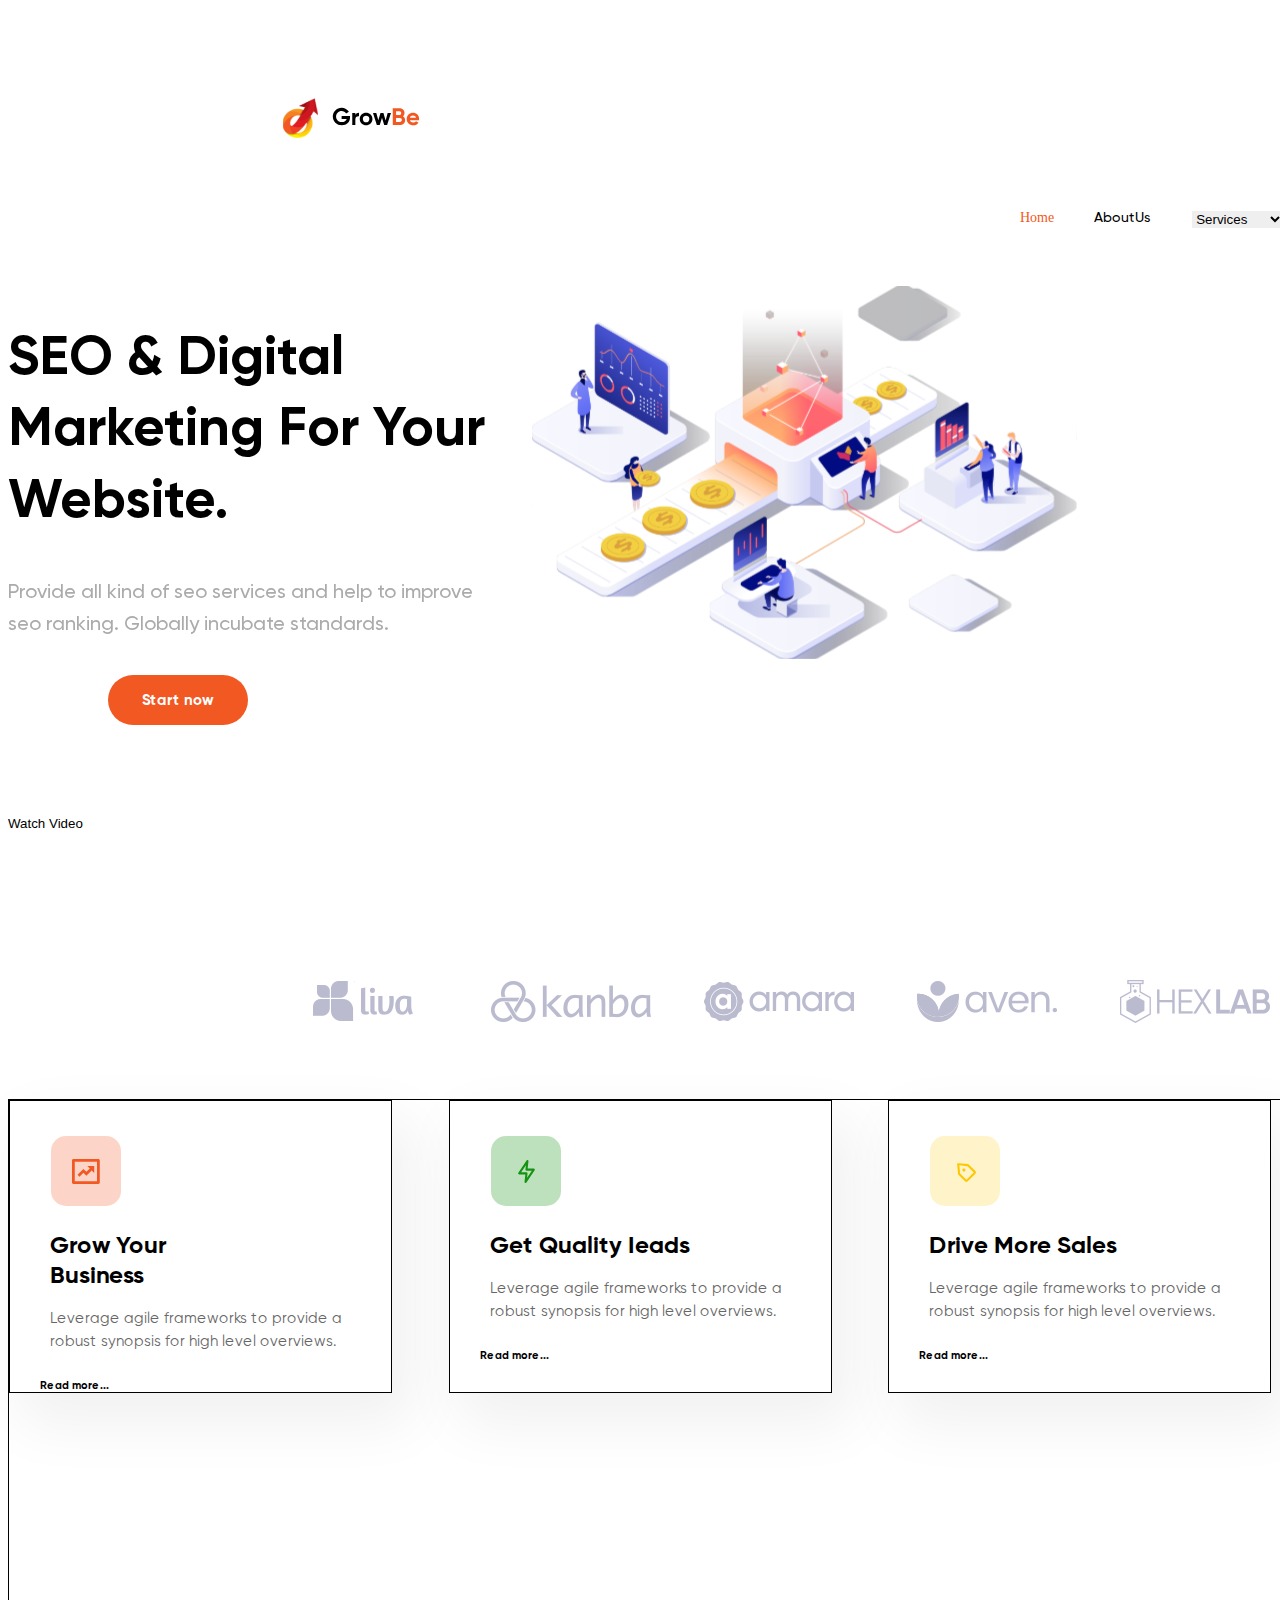
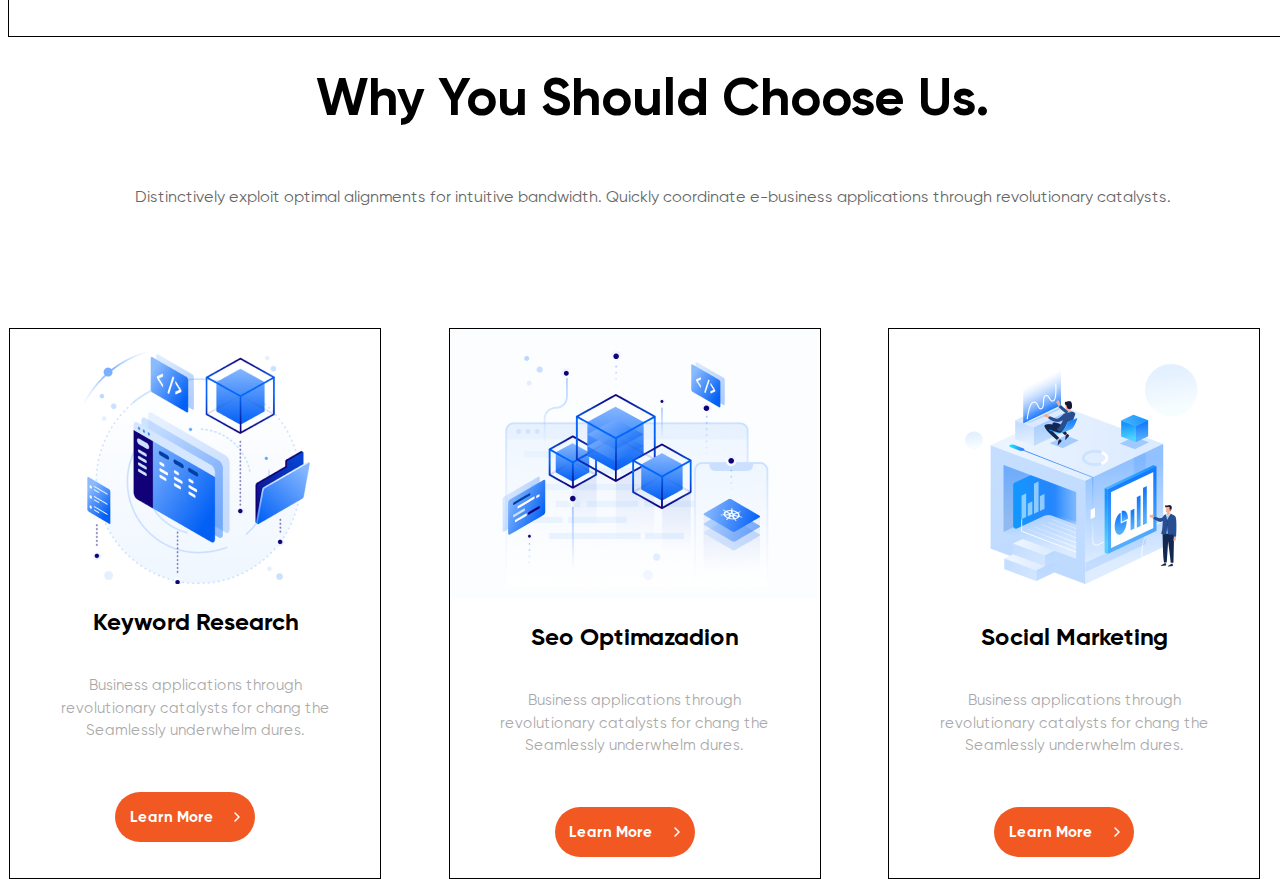
<file: seminar5/index.html>
<!DOCTYPE html>
<html lang="en">
	<head>
		<meta charset="UTF-8" />
		<meta name="viewport" content="width=device-width, initial-scale=1.0" />
		<link rel="stylesheet" href="style.css" />
		<title>Lesson 3</title>
	</head>
	<body>
		<header>
			<div class="logos">
				<img src="img/Logo.svg" alt="logo">
			</div>
			<nav class="navigation container">
				
				<a href="#"><span>Home</span></a>
        		<a href="#">AboutUs</a>
        		<select name="select">
            	<option value="value2" selected>Services</option>
            	<option value="value3">Значение 3</option>
            	<option value="value1">Значение 1</option>
        </select>
        <a href="#">Features</a>
        <a href="#">Team</a>
        <a href="#">Blog</a>
        <a href="#">Contact</a>
			</nav>
		</header>
		<main>
			<section class="main-content container">
				<div class="main-content__wrapper">
					
					<h1>SEO & Digital Marketing For Your Website.</h1>
					<p>
					Provide all kind of seo services and help to improve
                    seo ranking. Globally incubate standards.
					</p>
					<div class="main-content__btn-list">
						<button class="main-content__btn">Start now</button>
						<button class="main-content__btn2"> Watch Video</button>
					</div>
					
				</div>
				<div class="main-content__img">
				<img src="img/Image.svg" alt="Main img" />
			</div>
			</section>
		</main>
		<footer>
			<article class="logos container">
			<img src="img/1.png" alt="Logo">
            <img src="img/6.png" alt="Logo">
            <img src="img/3.png" alt="Logo">
            <img src="img/4.png" alt="Logo">
            <img src="img/5.png" alt="Logo">
            <img src="img/6-1.png" alt="Logo">
			</article>
			<section class="cards_list container">
				<div class="card" > 
					<div class="Icons">
					<img src="img/icon.svg" alt="card img" />
				</div>
					<h3>Grow Your Business</h3>
					<p>
					Leverage agile frameworks to provide a robust synopsis for high level overviews.
				</p>
					<div class="read">
						Read more...
						
					</div>
					
					
					</div>
					<div class="card" >
					<div class="Icons">
					<img src="img/icon (1).svg" alt="card img" />
				</div>
					<h3>Get Quality Ieads</h3>
					<p>
					Leverage agile frameworks to provide a robust synopsis for high level overviews.<div class="read">Read more...
					</div>
				</p>
					
					
					
				</div>
				<div class="card" >
					<div class="Icons">
					<img src="img/icon (2).svg" alt="card img" />
				</div>
					<h3>Drive More Sales</h3>
					<p>
					Leverage agile frameworks to provide a robust synopsis for high level overviews.
				</p>
					<div class="read">
						Read more...
				</div>
					
					
				</div>
				<div class="zagolovok">
				<h3 >Why You Should Choose Us.</h3>
					<p>
					Distinctively exploit optimal alignments for intuitive bandwidth. Quickly coordinate e-business applications through revolutionary catalysts.
					</p>
				</div>
					<div class="card2">
						<img src="img/21.png" alt="card3 img" />
						
						<h3>Keyword Research</h3>
						<p>Business applications through revolutionary catalysts for chang the Seamlessly underwhelm dures.</p>
						<button class="main-content__btn">Learn More<img src="img/strelka.svg" alt="card4 img" /></button>
					</div>
					<div class="card2">
						<img src="img/22.png" alt="card4 img" />
						
						<h3>Seo Optimazadion</h3>
						<p>Business applications through revolutionary catalysts for chang the Seamlessly underwhelm dures.</p>
						<button class="main-content__btn">Learn More<img src="img/strelka.svg" alt="card4 img" /></button>
					</div>
					
					<div class="card2">
						<img src="img/23.png" alt="card5 img" />
						
						<h3>Social Marketing</h3>
						<p>Business applications through revolutionary catalysts for chang the Seamlessly underwhelm dures.</p>
						<button class="main-content__btn">Learn More<img src="img/strelka.svg" alt="card4 img" /></button>
						
					</div>
			</section>
			
		</footer>
		
	</body>
</html>
</file>
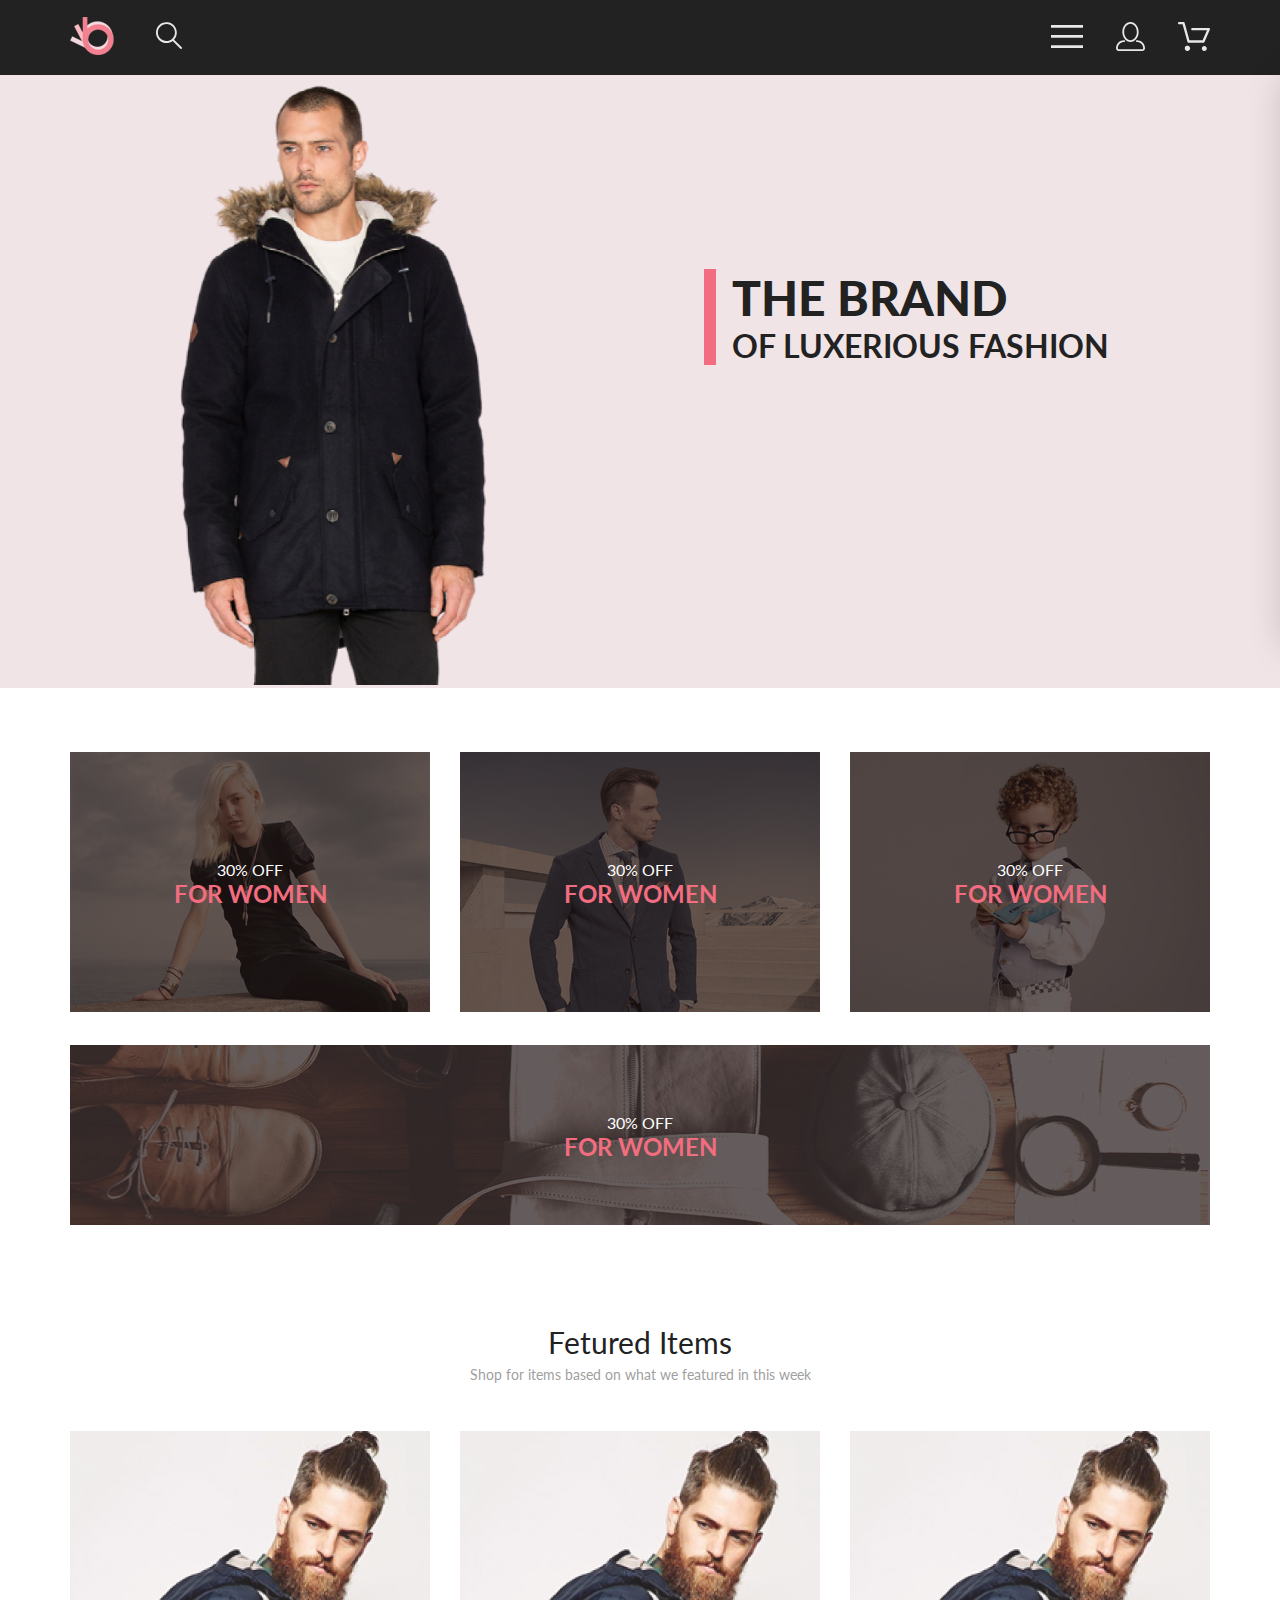
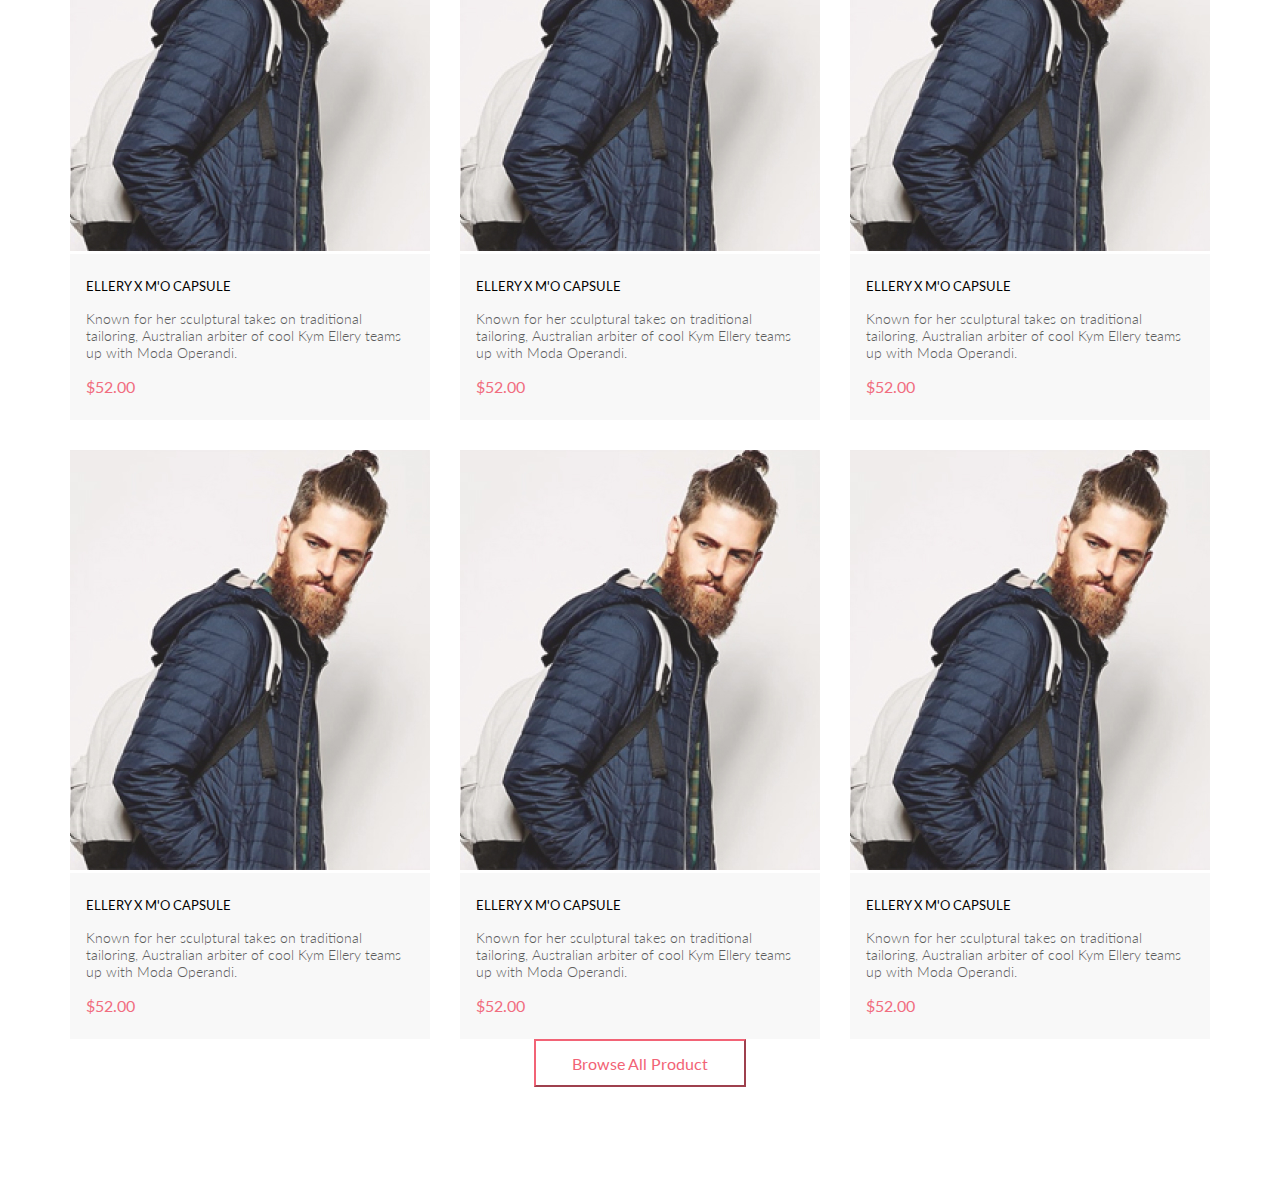
<file: seminar6/index.html>
<!DOCTYPE html>
<html lang="en">

<head>
    <link rel="preconnect" href="https://fonts.googleapis.com">
    <link rel="preconnect" href="https://fonts.gstatic.com" crossorigin>
    <link href="https://fonts.googleapis.com/css2?family=Lato:wght@300;400;700;900&display=swap" rel="stylesheet">
    <meta charset="UTF-8">
    <meta http-equiv="X-UA-Compatible" content="IE=edge">
    <meta name="viewport" content="width=device-width, initial-scale=1.0">
    <title>Document</title>
    <link rel="stylesheet" href="style.css">
</head>

<body>
    <div class="top">
        <header class="header center">
            <div class="header__left">
                <a href="index.html"><img src="img/logo.png" alt="logo"></a>
                <a href="#"><img src="img/search.svg" alt="search"></a>
            </div>
            <nav class="header__right">
                <label for="header__check"><img src="img/menu.svg" alt="menu"></label>
                <a class="header__link-site" href="registration.html"><img src="img/reg.svg" alt="reg"></a>
                <a class="header__link-site" href="cart.html"><img src="img/cart.svg" alt="cart"></a>
            </nav>
            <input class="header__checkbox" id="header__check" type="checkbox">
            <div class="mobile-menu">
                <div class="mobile-menu__link-site">
                    <a href="registration.html">
                        <svg width="29" height="29" viewBox="0 0 29 29" fill="none" xmlns="http://www.w3.org/2000/svg">
                            <path
                                d="M14.5 19.937C19 19.937 22.656 15.464 22.656 9.968C22.656 4.472 19 0 14.5 0C13.3631 0.0217413 12.2463 0.303398 11.2351 0.823397C10.2239 1.34339 9.34507 2.08794 8.66602 3C7.12663 4.99573 6.30819 7.45381 6.34399 9.974C6.34399 15.465 10 19.937 14.5 19.937ZM14.5 1.813C18 1.813 20.844 5.472 20.844 9.969C20.844 14.466 17.998 18.125 14.5 18.125C11.002 18.125 8.15603 14.465 8.15503 9.969C8.15403 5.473 11 1.813 14.5 1.813ZM20.844 18.125C20.6036 18.125 20.373 18.2205 20.203 18.3905C20.033 18.5605 19.9375 18.7911 19.9375 19.0315C19.9375 19.2719 20.033 19.5025 20.203 19.6725C20.373 19.8425 20.6036 19.938 20.844 19.938C22.526 19.9399 24.1386 20.6088 25.3279 21.7982C26.5172 22.9875 27.1861 24.6 27.188 26.282C27.1875 26.5221 27.0918 26.7523 26.922 26.9221C26.7522 27.0918 26.5221 27.1875 26.282 27.188H2.71997C2.47985 27.1875 2.24975 27.0918 2.07996 26.9221C1.91016 26.7523 1.81449 26.5221 1.81396 26.282C1.81608 24.6001 2.48517 22.9877 3.67444 21.7985C4.86371 20.6092 6.47608 19.9401 8.15796 19.938C8.39824 19.938 8.62868 19.8425 8.79858 19.6726C8.96849 19.5027 9.06396 19.2723 9.06396 19.032C9.06396 18.7917 8.96849 18.5613 8.79858 18.3914C8.62868 18.2215 8.39824 18.126 8.15796 18.126C5.99541 18.1279 3.92201 18.9875 2.39258 20.5164C0.863144 22.0453 0.00264777 24.1185 0 26.281C0.000794067 27.0019 0.287502 27.693 0.797241 28.2027C1.30698 28.7125 1.99811 28.9992 2.71899 29H26.282C27.0027 28.9989 27.6936 28.7121 28.2031 28.2024C28.7126 27.6927 28.9992 27.0017 29 26.281C28.9974 24.1187 28.1372 22.0457 26.6083 20.5168C25.0793 18.9878 23.0063 18.1276 20.844 18.125Z"
                                fill="black" />
                        </svg>
                    </a>
                    <a href="cart.html">
                        <svg width="32" height="29" viewBox="0 0 32 29" fill="none" xmlns="http://www.w3.org/2000/svg">
                            <path
                                d="M26.2009 29C25.5532 28.9738 24.9415 28.6948 24.4972 28.2227C24.0529 27.7506 23.8114 27.1232 23.8245 26.475C23.8376 25.8269 24.1043 25.2097 24.5673 24.7559C25.0303 24.3022 25.6527 24.048 26.301 24.048C26.9493 24.048 27.5717 24.3022 28.0347 24.7559C28.4977 25.2097 28.7644 25.8269 28.7775 26.475C28.7906 27.1232 28.549 27.7506 28.1047 28.2227C27.6604 28.6948 27.0488 28.9738 26.401 29H26.2009ZM6.75293 26.32C6.75293 25.79 6.91011 25.2718 7.20459 24.8311C7.49907 24.3904 7.91764 24.0469 8.40735 23.844C8.89705 23.6412 9.43594 23.5881 9.95581 23.6915C10.4757 23.7949 10.9532 24.0502 11.328 24.425C11.7028 24.7998 11.9581 25.2773 12.0615 25.7972C12.1649 26.317 12.1118 26.8559 11.9089 27.3456C11.7061 27.8353 11.3626 28.2539 10.9219 28.5483C10.4812 28.8428 9.96304 29 9.43298 29C9.08087 29.0003 8.73212 28.9311 8.40674 28.7966C8.08136 28.662 7.78569 28.4646 7.53662 28.2158C7.28755 27.9669 7.09001 27.6713 6.9552 27.3461C6.82039 27.0208 6.75098 26.6721 6.75098 26.32H6.75293ZM10.553 20.686C10.2935 20.6868 10.0409 20.6024 9.83411 20.4457C9.62727 20.2891 9.47758 20.0689 9.40796 19.819L4.57495 2.36401H1.18201C0.868521 2.36401 0.567859 2.23947 0.346191 2.01781C0.124523 1.79614 0 1.49549 0 1.18201C0 0.868519 0.124523 0.567873 0.346191 0.346205C0.567859 0.124537 0.868521 5.81268e-06 1.18201 5.81268e-06H5.46301C5.7225 -0.00080736 5.97504 0.0837201 6.18176 0.240568C6.38848 0.397416 6.53784 0.617884 6.60693 0.868006L11.4399 18.323H24.6179L29.001 8.27501H14.401C14.2428 8.27961 14.0854 8.25242 13.9379 8.19507C13.7904 8.13771 13.6559 8.05134 13.5424 7.94108C13.4288 7.83082 13.3386 7.69891 13.277 7.55315C13.2154 7.40739 13.1836 7.25075 13.1836 7.0925C13.1836 6.93426 13.2154 6.77762 13.277 6.63186C13.3386 6.4861 13.4288 6.35419 13.5424 6.24393C13.6559 6.13367 13.7904 6.0473 13.9379 5.98994C14.0854 5.93259 14.2428 5.90541 14.401 5.91001H30.814C31.0097 5.90996 31.2022 5.95866 31.3744 6.05172C31.5465 6.14478 31.6928 6.27926 31.7999 6.44301C31.9078 6.60729 31.9734 6.79569 31.9908 6.99145C32.0083 7.18721 31.9771 7.38424 31.9 7.565L26.495 19.977C26.4026 20.1876 26.251 20.3668 26.0585 20.4927C25.866 20.6186 25.641 20.6858 25.411 20.686H10.553Z"
                                fill="black" />
                        </svg>

                    </a>
                </div>
                <h3 class="mobile-menu__heading">MENU</h3>
                <div class="mobile-menu__box">
                    <div class="mobile-menu__item">
                        <a href="catalog.html" class="mobile-menu__title">MAN</a>
                        <ul class="mobile-menu__list">
                            <li><a class="mobile-menu__link" href="#">Accessories</a></li>
                            <li><a class="mobile-menu__link" href="#">Bags</a></li>
                            <li><a class="mobile-menu__link" href="#">Denim</a></li>
                            <li><a class="mobile-menu__link" href="#">T-Shirts</a></li>
                        </ul>
                    </div>
                    <div class="mobile-menu__item">
                        <a href="catalog.html" class="mobile-menu__title">WOMAN</a>
                        <ul class="mobile-menu__list">
                            <li><a class="mobile-menu__link" href="">Accessories</a></li>
                            <li><a class="mobile-menu__link" href="">Bags</a></li>
                            <li><a class="mobile-menu__link" href="">Denim</a></li>
                            <li><a class="mobile-menu__link" href="">T-Shirts</a></li>
                        </ul>
                    </div>
                    <div class="mobile-menu__item">
                        <a href="catalog.html" class="mobile-menu__title">KIDS</a>
                        <ul class="mobile-menu__list">
                            <li><a class="mobile-menu__link" href="">Accessories</a></li>
                            <li><a class="mobile-menu__link" href="">Bags</a></li>
                            <li><a class="mobile-menu__link" href="">Denim</a></li>
                            <li><a class="mobile-menu__link" href="">T-Shirts</a></li>
                        </ul>
                    </div>
                </div>
            </div>
        </header>
        <section class="promo">
            <div class="promo__img">
                <img src="img/promo.png" alt="photo promo">
            </div>
            <div class="promo__content">
                <div class="promo__info">
                    <h1 class="promo__title">THE BRAND</h1>
                    <h2 class="promo__heading">OF LUXERIOUS FASHION</h2>
                </div>
            </div>
        </section>
        <section class="sale center">
            <div class="sale__item">
                <img src="img/si1.jpg" alt="sale image">
                <div class="sale__content">
                    <p class="sale__text">30% OFF</p>
                    <h3 class="sale__heading">FOR WOMEN</h3>
                </div>
            </div>
            <div class="sale__item">
                <img src="img/si2.jpg" alt="sale image">
                <div class="sale__content">
                    <p class="sale__text">30% OFF</p>
                    <h3 class="sale__heading">FOR WOMEN</h3>
                </div>
            </div>
            <div class="sale__item">
                <img src="img/si3.jpg" alt="sale image">
                <div class="sale__content">
                    <p class="sale__text">30% OFF</p>
                    <h3 class="sale__heading">FOR WOMEN</h3>
                </div>
            </div>
            <div class="sale__item sale__item_big">
                <img src="img/sibig.jpg" alt="sale image">
                <div class="sale__content">
                    <p class="sale__text">30% OFF</p>
                    <h3 class="sale__heading">FOR WOMEN</h3>
                </div>
            </div>
        </section>
        <section class="product-box center">
            <h2 class="product-box__heading">Fetured Items</h2>
            <p class="product-box__text">Shop for items based on what we featured in this week</p>
            <div class="product-box__content">
                <div class="product">
                    <img class="product__img" src="img/product1.jpg" alt="">
                    <div class="product__content">
                        <a href="product.html" class="product__heading">ELLERY X M'O CAPSULE</a>
                        <p class="product__text">Known for her sculptural takes on traditional tailoring, Australian
                            arbiter
                            of cool Kym Ellery teams up with Moda Operandi.</p>
                        <p class="product__price">$52.00</p>
                    </div>
                    
                </div>
                <div class="product">
                    <img class="product__img" src="img/product1.jpg" alt="">
                    <div class="product__content">
                        <a href="product.html" class="product__heading">ELLERY X M'O CAPSULE</a>
                        <p class="product__text">Known for her sculptural takes on traditional tailoring, Australian
                            arbiter
                            of cool Kym Ellery teams up with Moda Operandi.</p>
                        <p class="product__price">$52.00</p>
                    </div>
                    
                </div>
                <div class="product">
                    <img class="product__img" src="img/product1.jpg" alt="">
                    <div class="product__content">
                        <a href="product.html" class="product__heading">ELLERY X M'O CAPSULE</a>
                        <p class="product__text">Known for her sculptural takes on traditional tailoring, Australian
                            arbiter
                            of cool Kym Ellery teams up with Moda Operandi.</p>
                        <p class="product__price">$52.00</p>
                    </div>
                    
                </div>
                <div class="product">
                    <img class="product__img" src="img/product1.jpg" alt="">
                    <div class="product__content">
                        <a href="product.html" class="product__heading">ELLERY X M'O CAPSULE</a>
                        <p class="product__text">Known for her sculptural takes on traditional tailoring, Australian
                            arbiter
                            of cool Kym Ellery teams up with Moda Operandi.</p>
                        <p class="product__price">$52.00</p>
                    </div>
                    
                </div>
                <div class="product">
                    <img class="product__img" src="img/product1.jpg" alt="">
                    <div class="product__content">
                        <a href="product.html" class="product__heading">ELLERY X M'O CAPSULE</a>
                        <p class="product__text">Known for her sculptural takes on traditional tailoring, Australian
                            arbiter
                            of cool Kym Ellery teams up with Moda Operandi.</p>
                        <p class="product__price">$52.00</p>
                    </div>
                    
                </div>
                <div class="product">
                    <img class="product__img" src="img/product1.jpg" alt="">
                    <div class="product__content">
                        <a href="product.html" class="product__heading">ELLERY X M'O CAPSULE</a>
                        <p class="product__text">Known for her sculptural takes on traditional tailoring, Australian
                            arbiter
                            of cool Kym Ellery teams up with Moda Operandi.</p>
                        <p class="product__price">$52.00</p>
                    </div>
                    
                </div>
            </div>
            <button class="btn">Browse All Product</button>
        </section>
        
    </div>
</body>

</html>
</file>
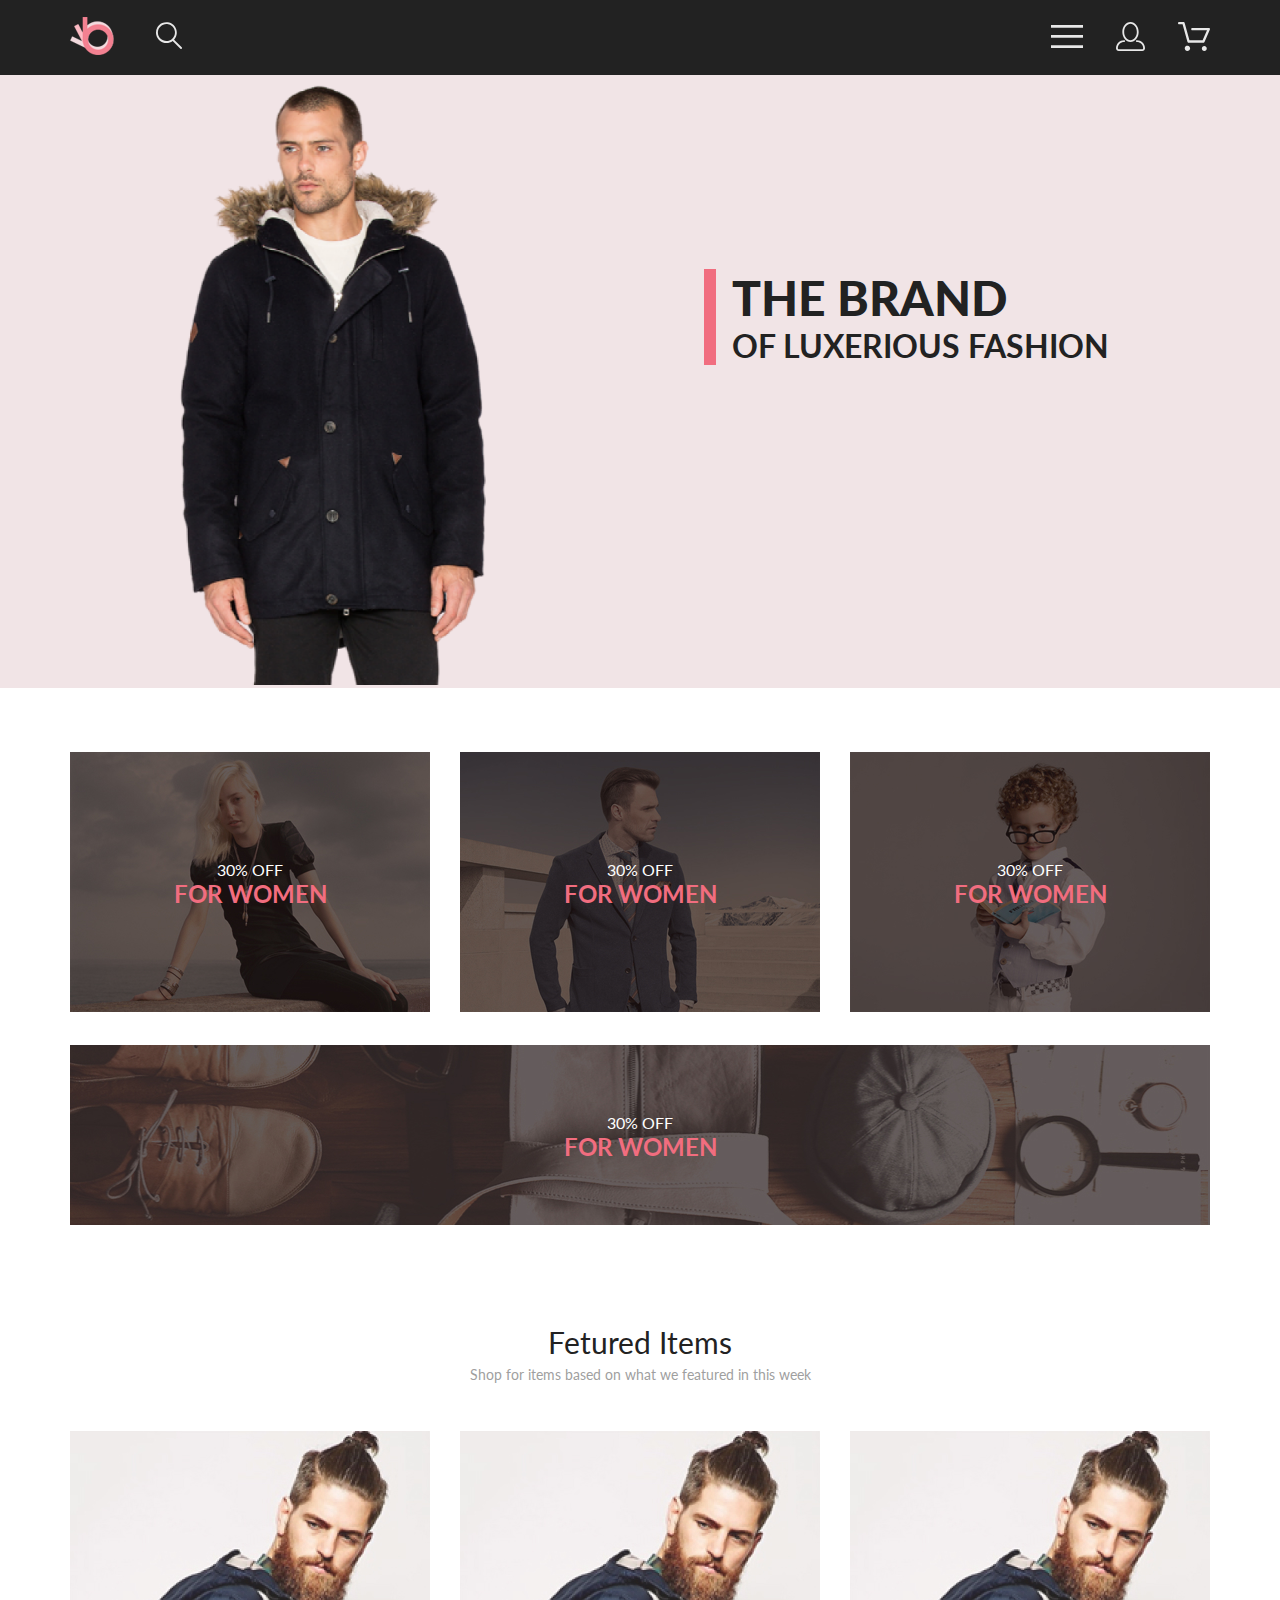
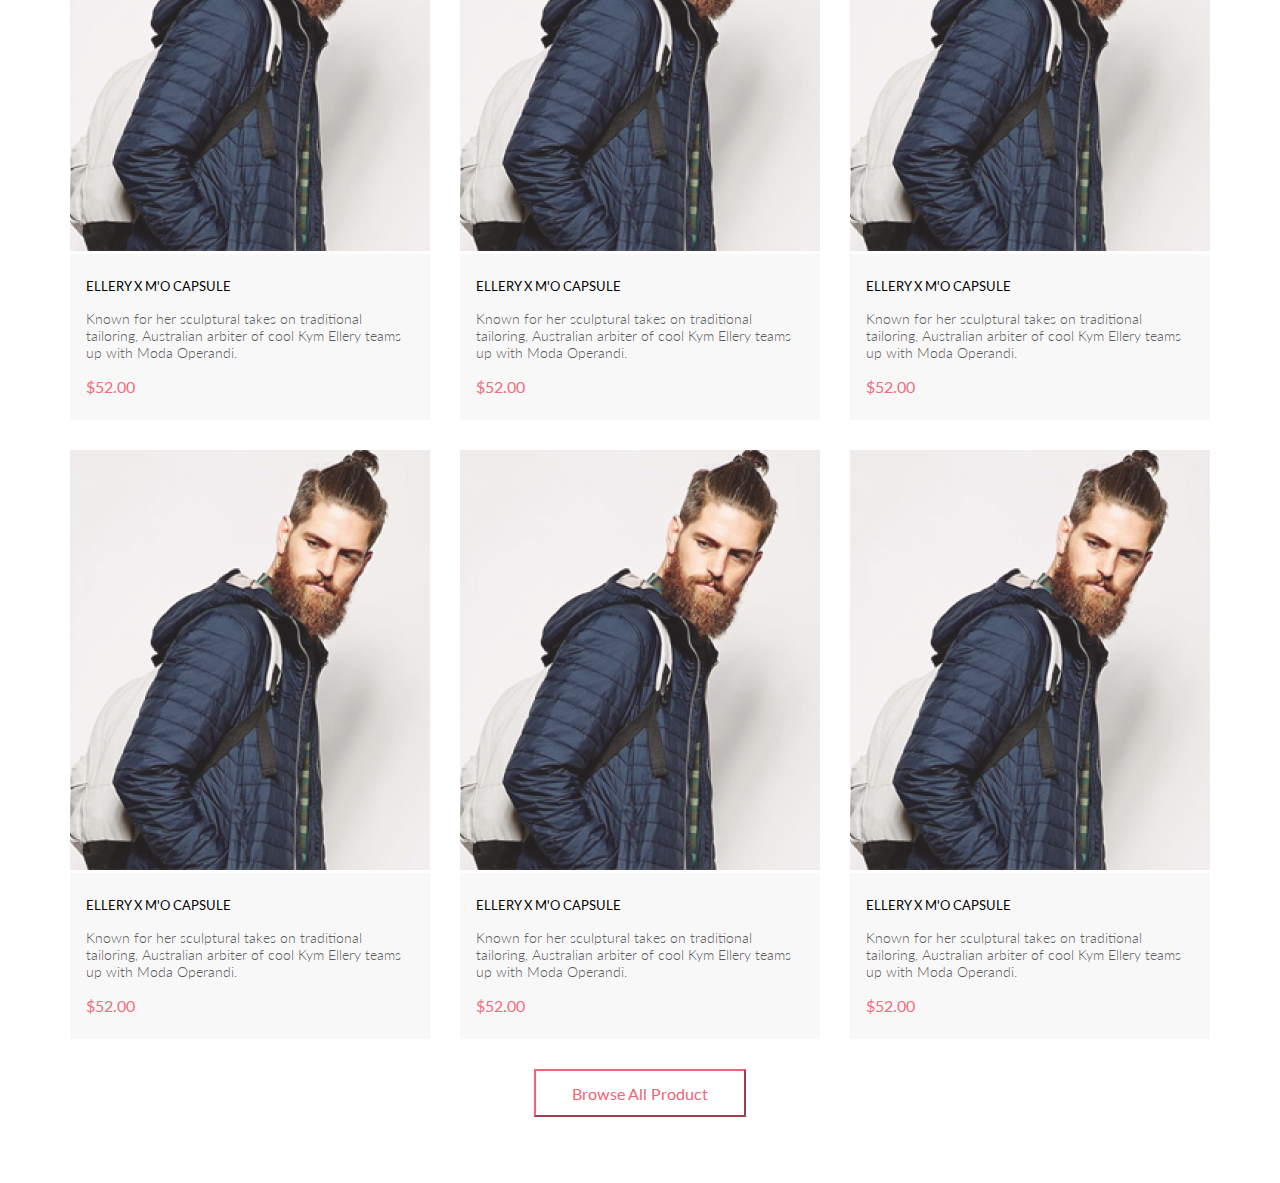
<file: seminar7/index.html>
<!DOCTYPE html>
<html lang="en">

<head>
    <link rel="preconnect" href="https://fonts.googleapis.com">
    <link rel="preconnect" href="https://fonts.gstatic.com" crossorigin>
    <link href="https://fonts.googleapis.com/css2?family=Lato:wght@300;400;700;900&display=swap" rel="stylesheet">
    <meta charset="UTF-8">
    <meta http-equiv="X-UA-Compatible" content="IE=edge">
    <meta name="viewport" content="width=device-width, initial-scale=1.0">
    <title>Document</title>
    <link rel="stylesheet" href="style.css">
</head>

<body>
    <div class="top">
        <header class="header center">
            <div class="header__left">
                <a href="index.html"><img src="img/logo.png" alt="logo"></a>
                <a href="#"><img src="img/search.svg" alt="search"></a>
            </div>
            <nav class="header__right">
                <label for="header__check"><img src="img/menu.svg" alt="menu"></label>
                <a class="header__link-site" href="registration.html"><img src="img/reg.svg" alt="reg"></a>
                <a class="header__link-site" href="cart.html"><img src="img/cart.svg" alt="cart"></a>
            </nav>
            <input class="header__checkbox" id="header__check" type="checkbox">
            
        </header>
        <section class="promo">
            <div class="promo__img">
                <img src="img/promo.png" alt="photo promo">
            </div>
            <div class="promo__content">
                <div class="promo__info">
                    <h1 class="promo__title">THE BRAND</h1>
                    <h2 class="promo__heading">OF LUXERIOUS FASHION</h2>
                </div>
            </div>
        </section>
        <section class="sale center">
            <div class="sale__item">
                <img src="img/si1.jpg" alt="sale image">
                <div class="sale__content">
                    <p class="sale__text">30% OFF</p>
                    <h3 class="sale__heading">FOR WOMEN</h3>
                </div>
            </div>
            <div class="sale__item">
                <img src="img/si2.jpg" alt="sale image">
                <div class="sale__content">
                    <p class="sale__text">30% OFF</p>
                    <h3 class="sale__heading">FOR WOMEN</h3>
                </div>
            </div>
            <div class="sale__item">
                <img src="img/si3.jpg" alt="sale image">
                <div class="sale__content">
                    <p class="sale__text">30% OFF</p>
                    <h3 class="sale__heading">FOR WOMEN</h3>
                </div>
            </div>
            <div class="sale__item sale__item_big">
                <img src="img/sibig.jpg" alt="sale image">
                <div class="sale__content">
                    <p class="sale__text">30% OFF</p>
                    <h3 class="sale__heading">FOR WOMEN</h3>
                </div>
            </div>
        </section>
        <section class="product-box center">
            <h2 class="product-box__heading">Fetured Items</h2>
            <p class="product-box__text">Shop for items based on what we featured in this week</p>
            <div class="product-box__content">
                <div class="product">
                    <img class="product__img" src="img/product1.jpg" alt="">
                    <div class="product__content">
                        <a href="product.html" class="product__heading">ELLERY X M'O CAPSULE</a>
                        <p class="product__text">Known for her sculptural takes on traditional tailoring, Australian
                            arbiter
                            of cool Kym Ellery teams up with Moda Operandi.</p>
                        <p class="product__price">$52.00</p>
                    </div>
                    
                </div>
                <div class="product">
                    <img class="product__img" src="img/product1.jpg" alt="">
                    <div class="product__content">
                        <a href="product.html" class="product__heading">ELLERY X M'O CAPSULE</a>
                        <p class="product__text">Known for her sculptural takes on traditional tailoring, Australian
                            arbiter
                            of cool Kym Ellery teams up with Moda Operandi.</p>
                        <p class="product__price">$52.00</p>
                    </div>
                    
                </div>
                <div class="product">
                    <img class="product__img" src="img/product1.jpg" alt="">
                    <div class="product__content">
                        <a href="product.html" class="product__heading">ELLERY X M'O CAPSULE</a>
                        <p class="product__text">Known for her sculptural takes on traditional tailoring, Australian
                            arbiter
                            of cool Kym Ellery teams up with Moda Operandi.</p>
                        <p class="product__price">$52.00</p>
                    </div>
                    
                </div>
                <div class="product">
                    <img class="product__img" src="img/product1.jpg" alt="">
                    <div class="product__content">
                        <a href="product.html" class="product__heading">ELLERY X M'O CAPSULE</a>
                        <p class="product__text">Known for her sculptural takes on traditional tailoring, Australian
                            arbiter
                            of cool Kym Ellery teams up with Moda Operandi.</p>
                        <p class="product__price">$52.00</p>
                    </div>
                    
                </div>
                <div class="product">
                    <img class="product__img" src="img/product1.jpg" alt="">
                    <div class="product__content">
                        <a href="product.html" class="product__heading">ELLERY X M'O CAPSULE</a>
                        <p class="product__text">Known for her sculptural takes on traditional tailoring, Australian
                            arbiter
                            of cool Kym Ellery teams up with Moda Operandi.</p>
                        <p class="product__price">$52.00</p>
                    </div>
                    
                </div>
                <div class="product">
                    <img class="product__img" src="img/product1.jpg" alt="">
                    <div class="product__content">
                        <a href="product.html" class="product__heading">ELLERY X M'O CAPSULE</a>
                        <p class="product__text">Known for her sculptural takes on traditional tailoring, Australian
                            arbiter
                            of cool Kym Ellery teams up with Moda Operandi.</p>
                        <p class="product__price">$52.00</p>
                    </div>
                    
                </div>
            </div>
            <button class="btn">Browse All Product</button>
        </section>
        
    </div>
</body>

</html>
</file>
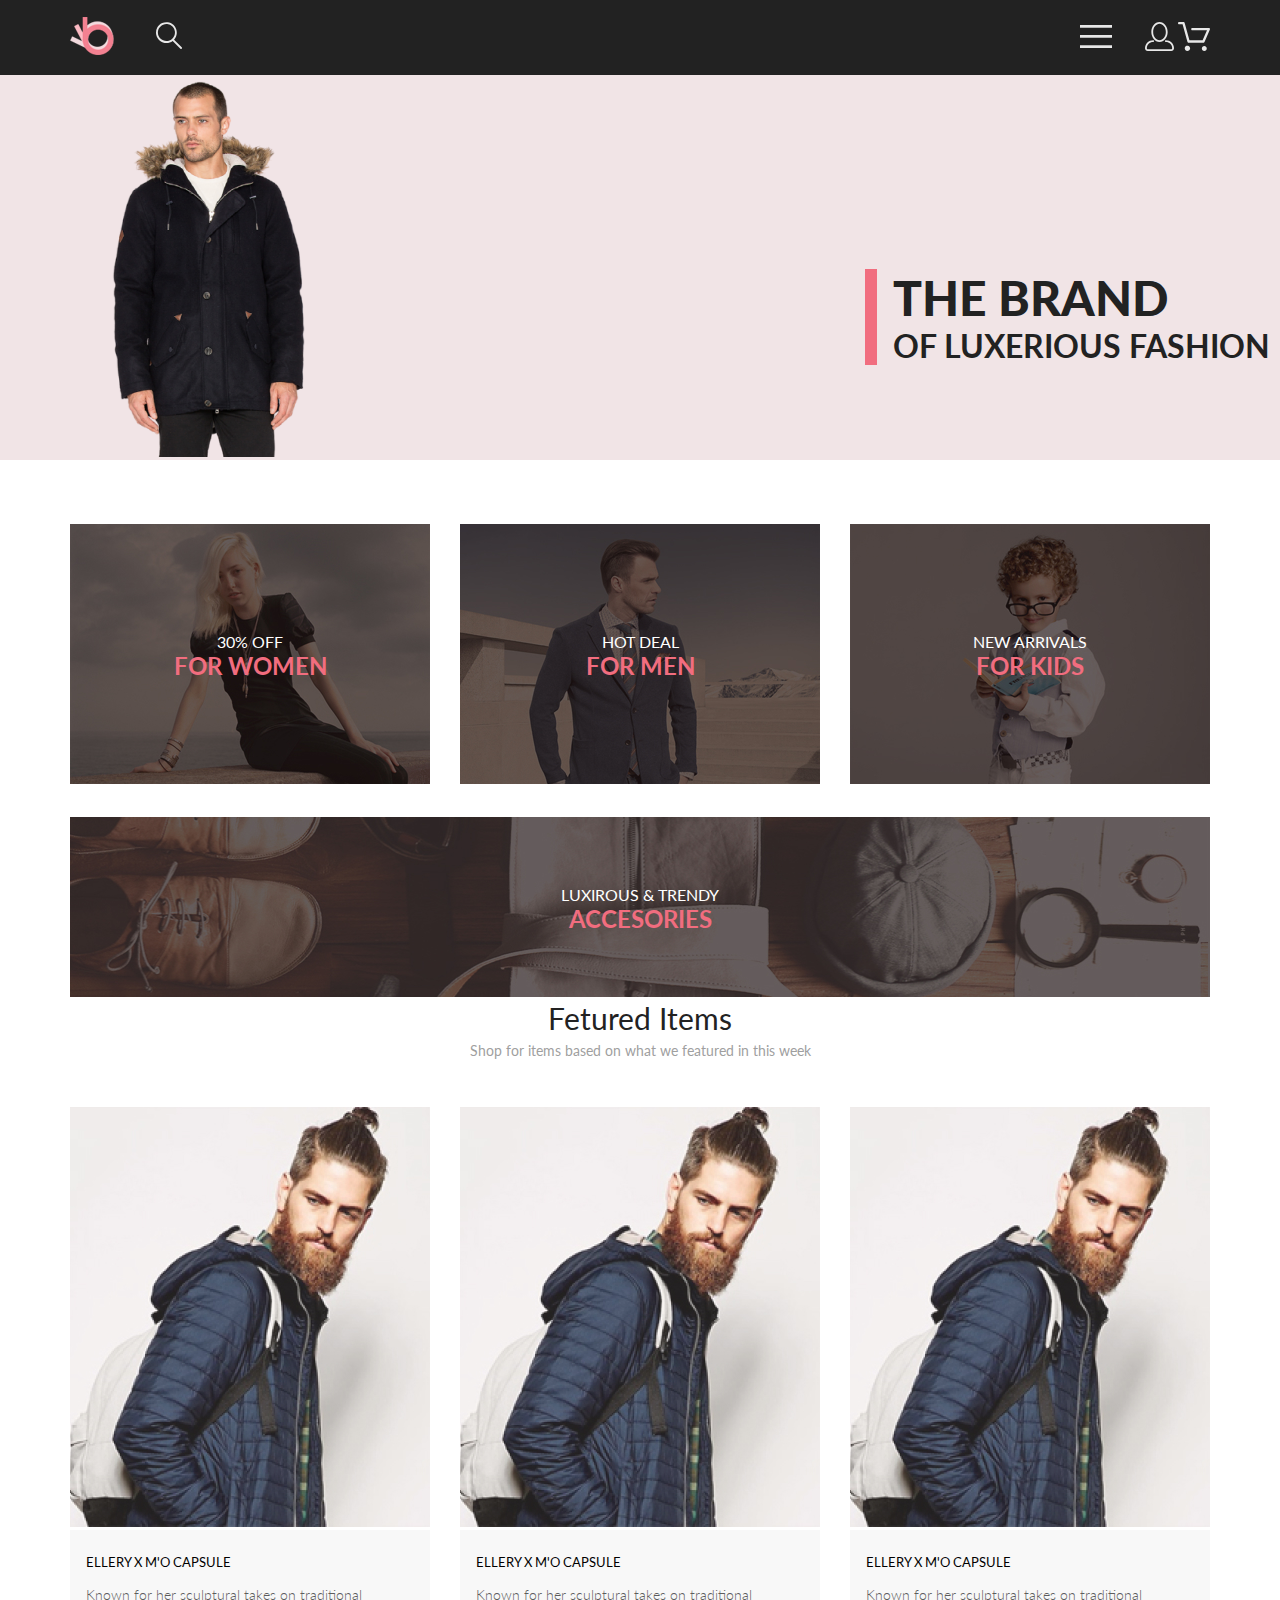
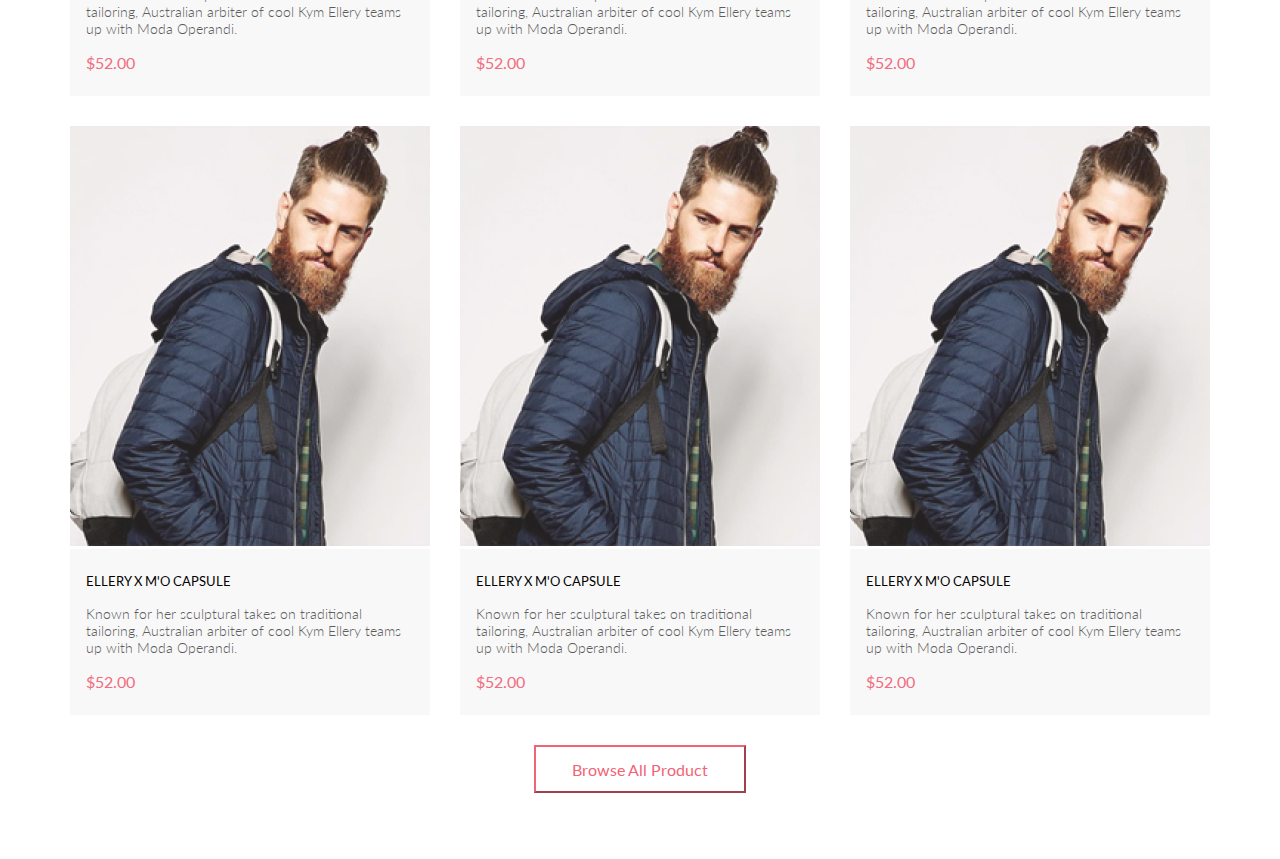
<file: seminar8/index.html>
<!DOCTYPE html>
<html lang="en">

<head>
    <link rel="preconnect" href="https://fonts.googleapis.com">
    <link rel="preconnect" href="https://fonts.gstatic.com" crossorigin>
    <link href="https://fonts.googleapis.com/css2?family=Lato:wght@300;400;700;900&display=swap" rel="stylesheet">
    <meta charset="UTF-8">
    <meta http-equiv="X-UA-Compatible" content="IE=edge">
    <meta name="viewport" content="width=device-width, initial-scale=1.0">
    <title>Document</title>
    <link rel="stylesheet" href="style.css">
</head>

<body>
    <div class="top">
        
        
        <header class="header center">
            <div class="header__left">
                <a href="index.html"><img src="img/logo.png" alt="logo"></a>
                <a href="#"><img src="img/search.svg" alt="search"></a>
            </div>
            <nav class="header__right">
                <label for="header__check"><img src="img/menu.svg" alt="menu"></label>
                <div class="headen">
                <a class="header__link-site" href="registration.html"><img src="img/reg.svg" alt="reg"></a>
                <a class="header__link-site" href="cart.html"><img src="img/cart.svg" alt="cart"></a>
            </nav>
            </div>
            
        </header>
    
        <section class="promo">
            <div class="headen">
            <div class="promo__img">
                <img src="img/promo.png" alt="photo promo">
            </div>
        </div>
            <div class="promo__content">
                <div class="promo__info">
                    <h1 class="promo__title">THE BRAND</h1>
                    <h2 class="promo__heading">OF LUXERIOUS <span class="fasion">FASHION</span></h2>
                </div>
            </div>
        </section>
        <section class="sale center">
            <div class="sale__item">
                <img src="img/si1.jpg" alt="sale image">
                <div class="sale__content">
                    <p class="sale__text">30% OFF</p>
                    <h3 class="sale__heading">FOR WOMEN</h3>
                </div>
            </div>
            <div class="sale__item">
                <img src="img/si2.jpg" alt="sale image">
                <div class="sale__content">
                    <p class="sale__text">HOT DEAL</p>
                    <h3 class="sale__heading">FOR MEN</h3>
                </div>
            </div>
            <div class="sale__item">
                <img src="img/si3.jpg" alt="sale image">
                <div class="sale__content">
                    <p class="sale__text">NEW ARRIVALS</p>
                    <h3 class="sale__heading">FOR KIDS</h3>
                </div>
            </div>
            <div class="sale__item sale__item_big">
                <img src="img/sibig.jpg" alt="sale image">
                <div class="sale__content">
                    <p class="sale__text">LUXIROUS & TRENDY</p>
                    <h3 class="sale__heading">
                        ACCESORIES</h3>
                </div>
            </div>
        </section>
        <section class="product-box center">
            <h2 class="product-box__heading">Fetured Items</h2>
            <p class="product-box__text">Shop for items based on what we featured in this week</p>
            <div class="product-box__content">
                <div class="product">
                    <img class="product__img" src="img/product1.jpg" alt="">
                    <div class="product__content">
                        <a href="product.html" class="product__heading">ELLERY X M'O CAPSULE</a>
                        <p class="product__text">Known for her sculptural takes on traditional tailoring, Australian
                            arbiter
                            of cool Kym Ellery teams up with Moda Operandi.</p>
                        <p class="product__price">$52.00</p>
                    </div>
                    
                </div>
                <div class="product">
                    <img class="product__img" src="img/product1.jpg" alt="">
                    <div class="product__content">
                        <a href="product.html" class="product__heading">ELLERY X M'O CAPSULE</a>
                        <p class="product__text">Known for her sculptural takes on traditional tailoring, Australian
                            arbiter
                            of cool Kym Ellery teams up with Moda Operandi.</p>
                        <p class="product__price">$52.00</p>
                    </div>
                    
                </div>
                <div class="product">
                    <img class="product__img" src="img/product1.jpg" alt="">
                    <div class="product__content">
                        <a href="product.html" class="product__heading">ELLERY X M'O CAPSULE</a>
                        <p class="product__text">Known for her sculptural takes on traditional tailoring, Australian
                            arbiter
                            of cool Kym Ellery teams up with Moda Operandi.</p>
                        <p class="product__price">$52.00</p>
                    </div>
                    
                </div>
                <div class="product">
                    <img class="product__img" src="img/product1.jpg" alt="">
                    <div class="product__content">
                        <a href="product.html" class="product__heading">ELLERY X M'O CAPSULE</a>
                        <p class="product__text">Known for her sculptural takes on traditional tailoring, Australian
                            arbiter
                            of cool Kym Ellery teams up with Moda Operandi.</p>
                        <p class="product__price">$52.00</p>
                    </div>
                    
                </div>
                <div class="product">
                    <img class="product__img" src="img/product1.jpg" alt="">
                    <div class="product__content">
                        <a href="product.html" class="product__heading">ELLERY X M'O CAPSULE</a>
                        <p class="product__text">Known for her sculptural takes on traditional tailoring, Australian
                            arbiter
                            of cool Kym Ellery teams up with Moda Operandi.</p>
                        <p class="product__price">$52.00</p>
                    </div>
                    
                </div>
                <div class="product">
                    <img class="product__img" src="img/product1.jpg" alt="">
                    <div class="product__content">
                        <a href="product.html" class="product__heading">ELLERY X M'O CAPSULE</a>
                        <p class="product__text">Known for her sculptural takes on traditional tailoring, Australian
                            arbiter
                            of cool Kym Ellery teams up with Moda Operandi.</p>
                        <p class="product__price">$52.00</p>
                    </div>
                    
                </div>
            </div>
            <button class="btn">Browse All Product</button>

        </section>
        
    </div>
    
</body>

</html>
</file>
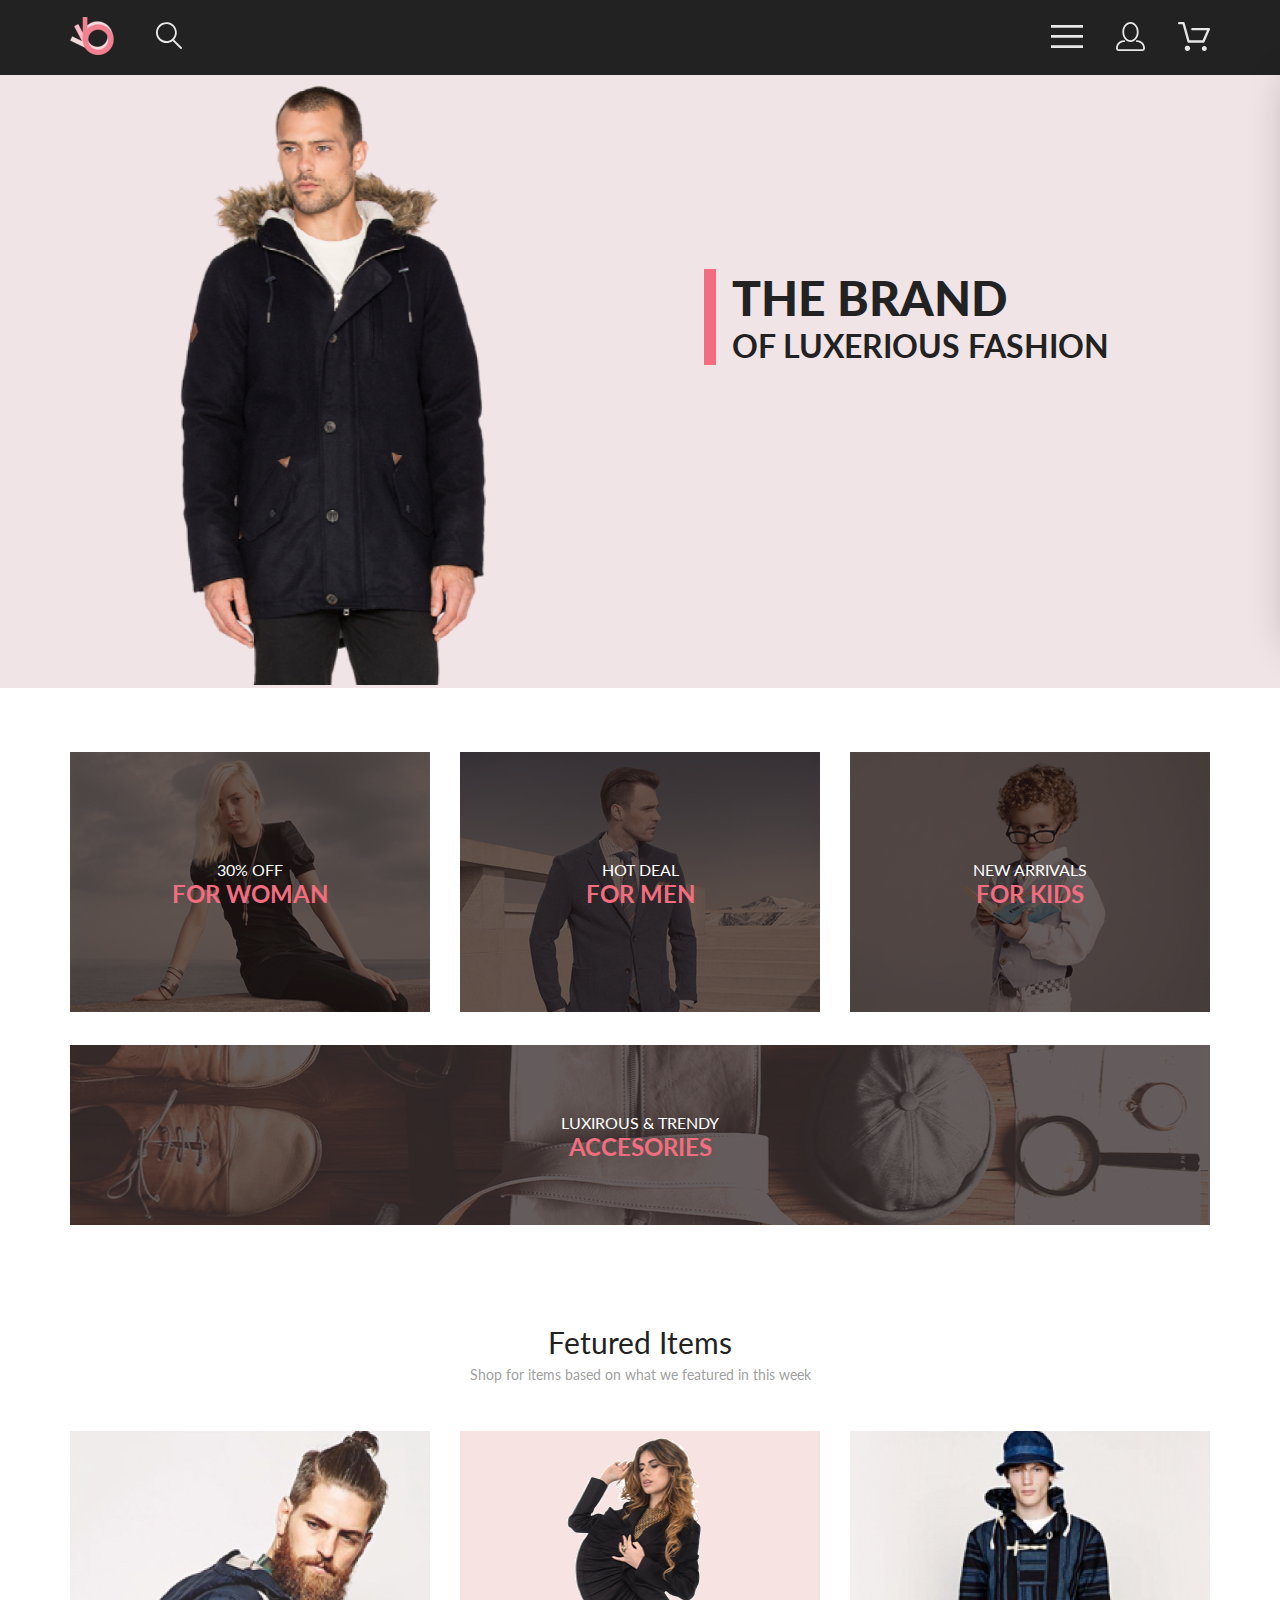
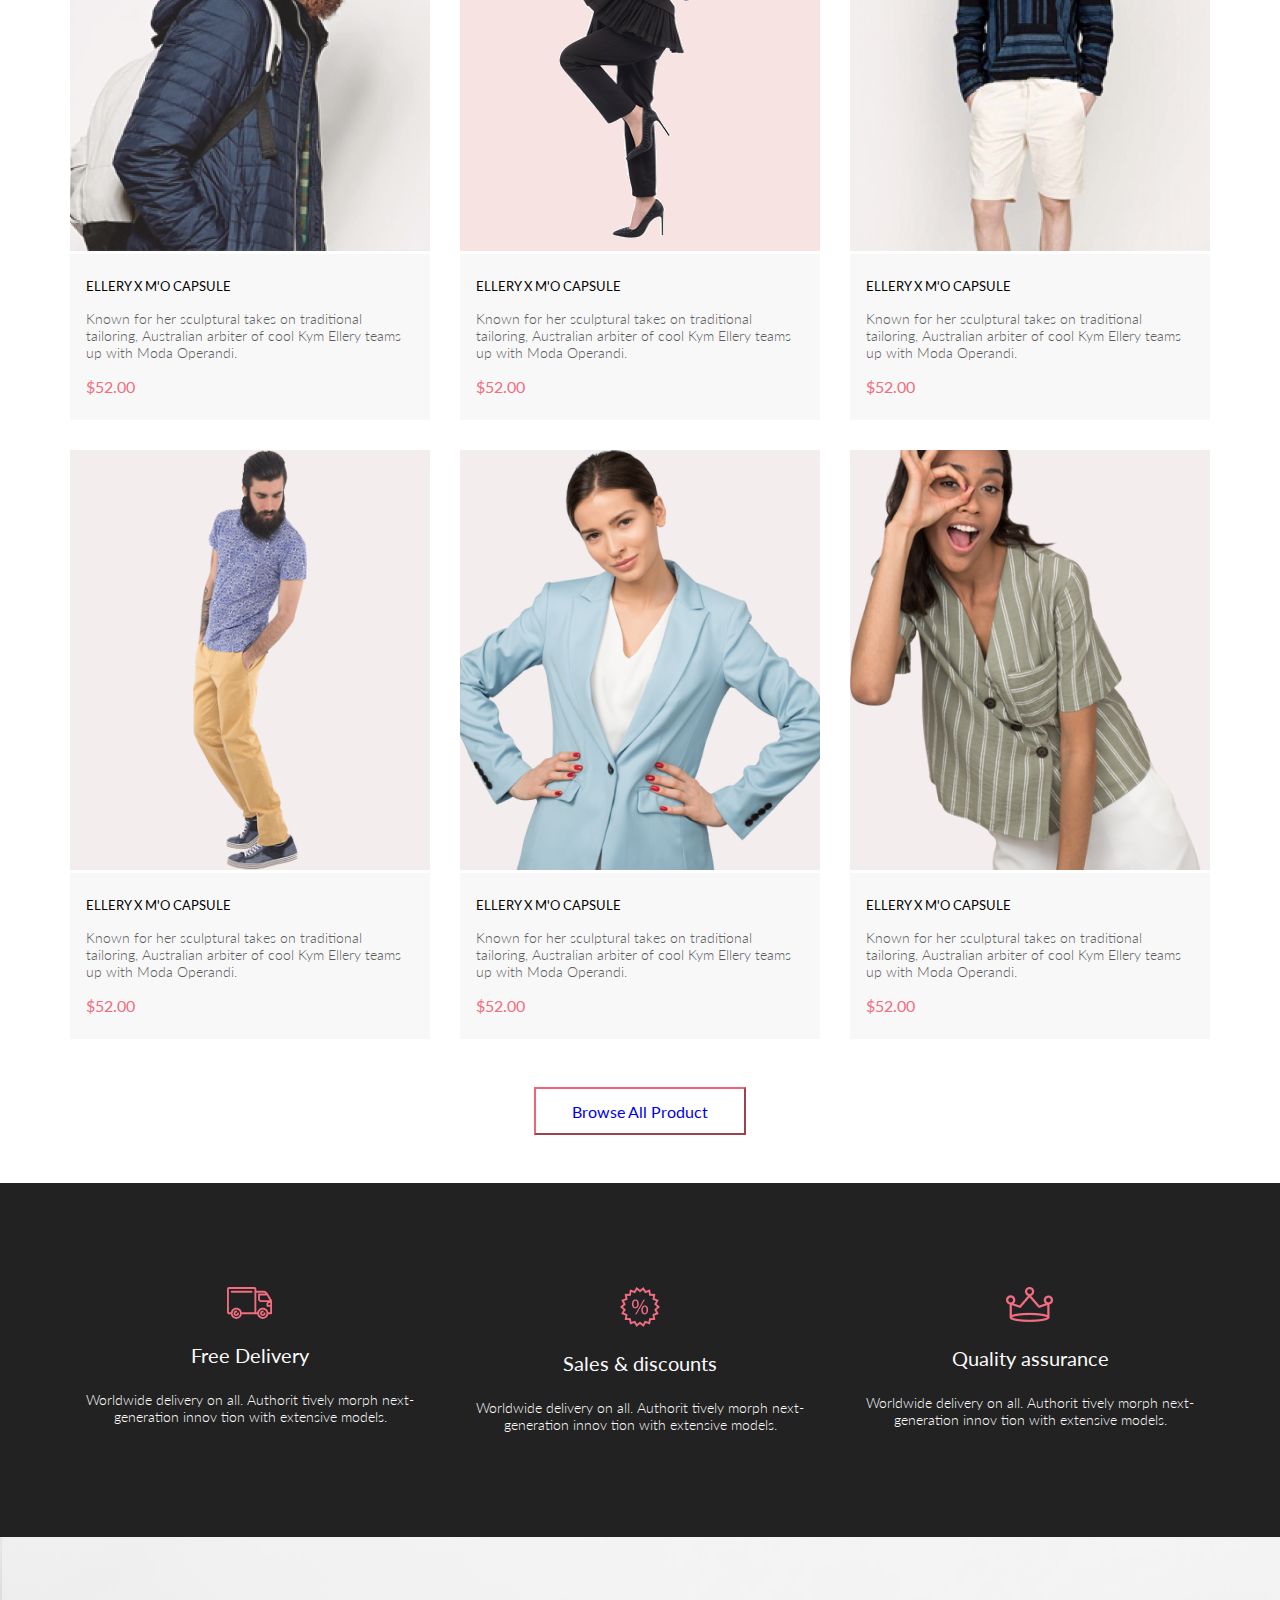
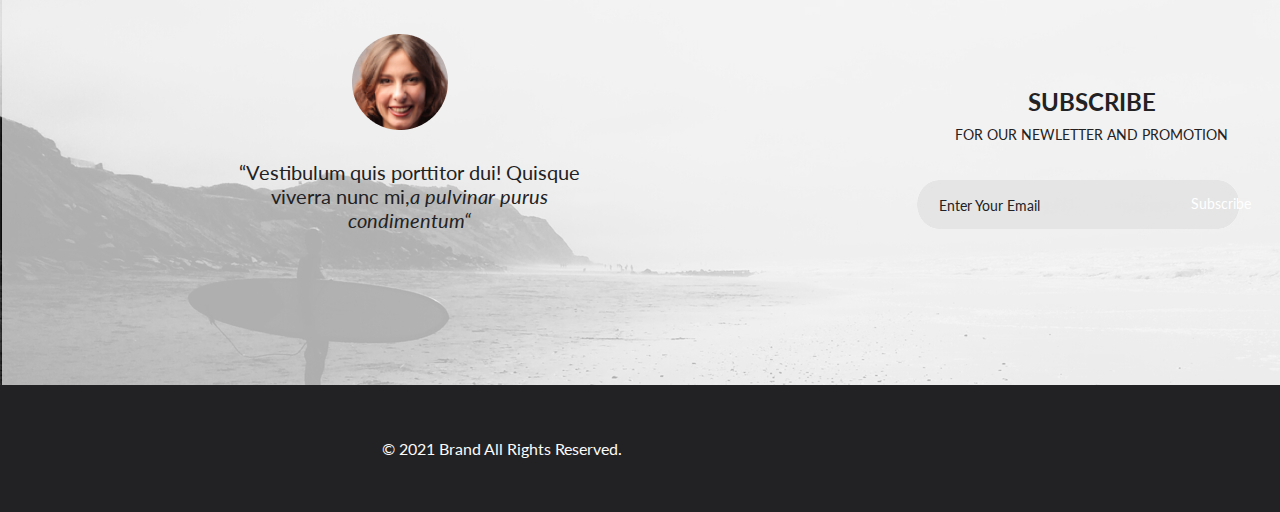
<file: seminar9/index.html>
<!DOCTYPE html>
<html lang="en">
<head>
    <link rel="preconnect" href="https://fonts.googleapis.com">
    <link rel="preconnect" href="https://fonts.gstatic.com" crossorigin>
    <link href="https://fonts.googleapis.com/css2?family=Lato:wght@300;400;700;900&display=swap" rel="stylesheet">
    
    <meta charset="UTF-8">
    <meta http-equiv="X-UA-Compatible" content="IE=edge">
    <meta name="viewport" content="width=device-width, initial-scale=1.0">
    <title>Document</title>
    <link rel="stylesheet" href="style.css">
</head>

<body>
    
    <div class="top">
        <header class="header center">
            <div class="header__left">
                <a href="index.html"><img src="img/logo.png" alt="logo"></a>
                <a href="#"><img src="img/search.svg" alt="search"></a>
            </div>
            <nav class="header__right">
                <label for="header__check"><img src="img/menu.svg" alt="menu"></label>
                <a class="header__link-site" href="registration.html"><img src="img/reg.svg" alt="reg"></a>
                <a class="header__link-site" href="cart.html"><img src="img/cart.svg" alt="cart"></a>
            </nav>
            <input class="header__checkbox" id="header__check" type="checkbox">
            <div class="mobile-menu">
                <div class="mobile-menu__link-site">
                    <a href="registration.html">
                        <svg width="29" height="29" viewBox="0 0 29 29" fill="none" xmlns="http://www.w3.org/2000/svg">
                            <path
                                d="M14.5 19.937C19 19.937 22.656 15.464 22.656 9.968C22.656 4.472 19 0 14.5 0C13.3631 0.0217413 12.2463 0.303398 11.2351 0.823397C10.2239 1.34339 9.34507 2.08794 8.66602 3C7.12663 4.99573 6.30819 7.45381 6.34399 9.974C6.34399 15.465 10 19.937 14.5 19.937ZM14.5 1.813C18 1.813 20.844 5.472 20.844 9.969C20.844 14.466 17.998 18.125 14.5 18.125C11.002 18.125 8.15603 14.465 8.15503 9.969C8.15403 5.473 11 1.813 14.5 1.813ZM20.844 18.125C20.6036 18.125 20.373 18.2205 20.203 18.3905C20.033 18.5605 19.9375 18.7911 19.9375 19.0315C19.9375 19.2719 20.033 19.5025 20.203 19.6725C20.373 19.8425 20.6036 19.938 20.844 19.938C22.526 19.9399 24.1386 20.6088 25.3279 21.7982C26.5172 22.9875 27.1861 24.6 27.188 26.282C27.1875 26.5221 27.0918 26.7523 26.922 26.9221C26.7522 27.0918 26.5221 27.1875 26.282 27.188H2.71997C2.47985 27.1875 2.24975 27.0918 2.07996 26.9221C1.91016 26.7523 1.81449 26.5221 1.81396 26.282C1.81608 24.6001 2.48517 22.9877 3.67444 21.7985C4.86371 20.6092 6.47608 19.9401 8.15796 19.938C8.39824 19.938 8.62868 19.8425 8.79858 19.6726C8.96849 19.5027 9.06396 19.2723 9.06396 19.032C9.06396 18.7917 8.96849 18.5613 8.79858 18.3914C8.62868 18.2215 8.39824 18.126 8.15796 18.126C5.99541 18.1279 3.92201 18.9875 2.39258 20.5164C0.863144 22.0453 0.00264777 24.1185 0 26.281C0.000794067 27.0019 0.287502 27.693 0.797241 28.2027C1.30698 28.7125 1.99811 28.9992 2.71899 29H26.282C27.0027 28.9989 27.6936 28.7121 28.2031 28.2024C28.7126 27.6927 28.9992 27.0017 29 26.281C28.9974 24.1187 28.1372 22.0457 26.6083 20.5168C25.0793 18.9878 23.0063 18.1276 20.844 18.125Z"
                                fill="black" />
                        </svg>
                    </a>
                    <a href="cart.html">
                        <svg width="32" height="29" viewBox="0 0 32 29" fill="none" xmlns="http://www.w3.org/2000/svg">
                            <path
                                d="M26.2009 29C25.5532 28.9738 24.9415 28.6948 24.4972 28.2227C24.0529 27.7506 23.8114 27.1232 23.8245 26.475C23.8376 25.8269 24.1043 25.2097 24.5673 24.7559C25.0303 24.3022 25.6527 24.048 26.301 24.048C26.9493 24.048 27.5717 24.3022 28.0347 24.7559C28.4977 25.2097 28.7644 25.8269 28.7775 26.475C28.7906 27.1232 28.549 27.7506 28.1047 28.2227C27.6604 28.6948 27.0488 28.9738 26.401 29H26.2009ZM6.75293 26.32C6.75293 25.79 6.91011 25.2718 7.20459 24.8311C7.49907 24.3904 7.91764 24.0469 8.40735 23.844C8.89705 23.6412 9.43594 23.5881 9.95581 23.6915C10.4757 23.7949 10.9532 24.0502 11.328 24.425C11.7028 24.7998 11.9581 25.2773 12.0615 25.7972C12.1649 26.317 12.1118 26.8559 11.9089 27.3456C11.7061 27.8353 11.3626 28.2539 10.9219 28.5483C10.4812 28.8428 9.96304 29 9.43298 29C9.08087 29.0003 8.73212 28.9311 8.40674 28.7966C8.08136 28.662 7.78569 28.4646 7.53662 28.2158C7.28755 27.9669 7.09001 27.6713 6.9552 27.3461C6.82039 27.0208 6.75098 26.6721 6.75098 26.32H6.75293ZM10.553 20.686C10.2935 20.6868 10.0409 20.6024 9.83411 20.4457C9.62727 20.2891 9.47758 20.0689 9.40796 19.819L4.57495 2.36401H1.18201C0.868521 2.36401 0.567859 2.23947 0.346191 2.01781C0.124523 1.79614 0 1.49549 0 1.18201C0 0.868519 0.124523 0.567873 0.346191 0.346205C0.567859 0.124537 0.868521 5.81268e-06 1.18201 5.81268e-06H5.46301C5.7225 -0.00080736 5.97504 0.0837201 6.18176 0.240568C6.38848 0.397416 6.53784 0.617884 6.60693 0.868006L11.4399 18.323H24.6179L29.001 8.27501H14.401C14.2428 8.27961 14.0854 8.25242 13.9379 8.19507C13.7904 8.13771 13.6559 8.05134 13.5424 7.94108C13.4288 7.83082 13.3386 7.69891 13.277 7.55315C13.2154 7.40739 13.1836 7.25075 13.1836 7.0925C13.1836 6.93426 13.2154 6.77762 13.277 6.63186C13.3386 6.4861 13.4288 6.35419 13.5424 6.24393C13.6559 6.13367 13.7904 6.0473 13.9379 5.98994C14.0854 5.93259 14.2428 5.90541 14.401 5.91001H30.814C31.0097 5.90996 31.2022 5.95866 31.3744 6.05172C31.5465 6.14478 31.6928 6.27926 31.7999 6.44301C31.9078 6.60729 31.9734 6.79569 31.9908 6.99145C32.0083 7.18721 31.9771 7.38424 31.9 7.565L26.495 19.977C26.4026 20.1876 26.251 20.3668 26.0585 20.4927C25.866 20.6186 25.641 20.6858 25.411 20.686H10.553Z"
                                fill="black" />
                        </svg>

                    </a>
                </div>
                <h3 class="mobile-menu__heading">MENU</h3>
                <div class="mobile-menu__box">
                    <div class="mobile-menu__item">
                        <a href="#" class="mobile-menu__title">MAN</a>
                        <ul class="mobile-menu__list">
                            <li><a class="mobile-menu__link" href="#">Accessories</a></li>
                            <li><a class="mobile-menu__link" href="#">Bags</a></li>
                            <li><a class="mobile-menu__link" href="#">Denim</a></li>
                            <li><a class="mobile-menu__link" href="#">T-Shirts</a></li>
                        </ul>
                    </div>
                    <div class="mobile-menu__item">
                        <a href="#" class="mobile-menu__title">WOMAN</a>
                        <ul class="mobile-menu__list">
                            <li><a class="mobile-menu__link" href="">Accessories</a></li>
                            <li><a class="mobile-menu__link" href="">Bags</a></li>
                            <li><a class="mobile-menu__link" href="">Denim</a></li>
                            <li><a class="mobile-menu__link" href="">T-Shirts</a></li>
                        </ul>
                    </div>
                    <div class="mobile-menu__item">
                        <a href="#" class="mobile-menu__title">KIDS</a>
                        <ul class="mobile-menu__list">
                            <li><a class="mobile-menu__link" href="">Accessories</a></li>
                            <li><a class="mobile-menu__link" href="">Bags</a></li>
                            <li><a class="mobile-menu__link" href="">Denim</a></li>
                            <li><a class="mobile-menu__link" href="">T-Shirts</a></li>
                        </ul>
                    </div>
                </div>
            </div>
        </header>
        <section class="promo">
            <div class="promo__img">
                <img src="img/promo.png" alt="photo promo">
            </div>
            <div class="promo__content">
                <div class="promo__info">
                    <h1 class="promo__title">THE BRAND</h1>
                    <h2 class="promo__heading">OF LUXERIOUS FASHION</h2>
                </div>
            </div>
        </section>
        <section class="sale center">
            <div class="sale__item">
                <img src="img/si1.jpg" alt="sale image">
                <div class="sale__content">
                    <p class="sale__text">30% OFF</p>
                    <h3 class="sale__heading">FOR WOMAN</h3>
                </div>
            </div>
            <div class="sale__item">
                <img src="img/si2.jpg" alt="sale image">
                <div class="sale__content">
                    <p class="sale__text">HOT DEAL</p>
                    <h3 class="sale__heading">FOR MEN</h3>
                </div>
            </div>
            <div class="sale__item">
                <img src="img/si3.jpg" alt="sale image">
                <div class="sale__content">
                    <p class="sale__text">NEW ARRIVALS</p>
                    <h3 class="sale__heading">FOR KIDS</h3>
                </div>
            </div>
            <div class="sale__item sale__item_big">
                <img src="img/sibig.jpg" alt="sale image">
                <div class="sale__content">
                    <p class="sale__text">LUXIROUS & TRENDY</p>
                    <h3 class="sale__heading">
                        ACCESORIES</h3>
                </div>
            </div>
        </section>
        <section class="product-box center">
            <h2 class="product-box__heading">Fetured Items</h2>
            <p class="product-box__text">Shop for items based on what we featured in this week</p>
            <div class="product-box__content">
                <div class="product">
                    <img class="product__img" src="img/product1.jpg" alt="">
                    <div class="product__content">
                        <a href="product.html" class="product__heading">ELLERY X M'O CAPSULE</a>
                        <p class="product__text">Known for her sculptural takes on traditional tailoring, Australian
                            arbiter
                            of cool Kym Ellery teams up with Moda Operandi.</p>
                        <p class="product__price">$52.00</p>
                    </div>
                    <a href="#" class="product__add"><svg width="27" height="25" viewBox="0 0 27 25" fill="none"
                            xmlns="http://www.w3.org/2000/svg">
                            <path
                                d="M21.9509 23.2667H21.8386C21.2294 23.2667 20.7177 22.7671 20.6735 22.1294C20.629 21.4607 21.1175 20.8785 21.7626 20.8346C21.788 20.8329 21.8145 20.832 21.8405 20.832C22.4575 20.832 22.9743 21.3219 23.0201 21.9487C23.0319 22.1971 22.9914 22.5514 22.736 22.8439L22.73 22.8507L22.7242 22.8575C22.5275 23.0912 22.2607 23.2321 21.9509 23.2667ZM8.21887 23.2604C7.5683 23.2604 7.03906 22.7174 7.03906 22.05C7.03906 21.3832 7.5683 20.8406 8.21887 20.8406C8.86945 20.8406 9.39868 21.3832 9.39868 22.05C9.39868 22.7174 8.86945 23.2604 8.21887 23.2604Z"
                                fill="white" />
                            <path
                                d="M21.876 22.2662C21.921 22.2549 21.9423 22.2339 21.96 22.2129C21.9678 22.2037 21.9756 22.1946 21.9835 22.1855C22.02 22.1438 22.0233 22.0553 22.0224 22.0105C22.0092 21.9044 21.9185 21.8315 21.8412 21.8315C21.8375 21.8315 21.8336 21.8317 21.8312 21.8318C21.7531 21.8372 21.6653 21.9409 21.6719 22.0625C21.6813 22.1793 21.7675 22.2662 21.8392 22.2662H21.876ZM8.21954 22.2599C8.31873 22.2599 8.39935 22.1655 8.39935 22.0496C8.39935 21.9341 8.31873 21.8401 8.21954 21.8401C8.12042 21.8401 8.03973 21.9341 8.03973 22.0496C8.03973 22.1655 8.12042 22.2599 8.21954 22.2599ZM21.9995 24.2662C21.9517 24.2662 21.8878 24.2662 21.8392 24.2662C20.7017 24.2662 19.7567 23.3545 19.6765 22.198C19.5964 20.9929 20.4937 19.9183 21.6953 19.8364C21.7441 19.8331 21.7928 19.8315 21.8412 19.8315C22.9799 19.8315 23.9413 20.7324 24.019 21.8884C24.0505 22.4915 23.8741 23.0612 23.4898 23.5012C23.1055 23.9575 22.5764 24.2177 21.9995 24.2662ZM8.21954 24.2599C7.01532 24.2599 6.03973 23.2709 6.03973 22.0496C6.03973 20.8291 7.01532 19.8401 8.21954 19.8401C9.42371 19.8401 10.3994 20.8291 10.3994 22.0496C10.3994 23.2709 9.42371 24.2599 8.21954 24.2599ZM21.1984 17.3938H9.13306C8.70013 17.3938 8.31586 17.1005 8.20331 16.6775L4.27753 2.24768H1.52173C0.993408 2.24768 0.560547 1.80859 0.560547 1.27039C0.560547 0.733032 0.993408 0.292969 1.52173 0.292969H4.99933C5.43134 0.292969 5.81561 0.586304 5.9281 1.01025L9.85394 15.4391H20.5576L24.1144 7.13379H12.2578C11.7286 7.13379 11.2957 6.69373 11.2957 6.15649C11.2957 5.61914 11.7286 5.17908 12.2578 5.17908H25.5886C25.9091 5.17908 26.2141 5.34192 26.3896 5.61914C26.566 5.89539 26.5984 6.23743 26.4697 6.547L22.0795 16.807C21.9193 17.1653 21.5827 17.3938 21.1984 17.3938Z"
                                fill="white" />
                            <path
                                d="M21.876 22.2662C21.921 22.2549 21.9423 22.2339 21.96 22.2129C21.9678 22.2037 21.9756 22.1946 21.9835 22.1855C22.02 22.1438 22.0233 22.0553 22.0224 22.0105C22.0092 21.9044 21.9185 21.8315 21.8412 21.8315C21.8375 21.8315 21.8336 21.8317 21.8312 21.8318C21.7531 21.8372 21.6653 21.9409 21.6719 22.0625C21.6813 22.1793 21.7675 22.2662 21.8392 22.2662H21.876ZM8.21954 22.2599C8.31873 22.2599 8.39935 22.1655 8.39935 22.0496C8.39935 21.9341 8.31873 21.8401 8.21954 21.8401C8.12042 21.8401 8.03973 21.9341 8.03973 22.0496C8.03973 22.1655 8.12042 22.2599 8.21954 22.2599ZM21.9995 24.2662C21.9517 24.2662 21.8878 24.2662 21.8392 24.2662C20.7017 24.2662 19.7567 23.3545 19.6765 22.198C19.5964 20.9929 20.4937 19.9183 21.6953 19.8364C21.7441 19.8331 21.7928 19.8315 21.8412 19.8315C22.9799 19.8315 23.9413 20.7324 24.019 21.8884C24.0505 22.4915 23.8741 23.0612 23.4898 23.5012C23.1055 23.9575 22.5764 24.2177 21.9995 24.2662ZM8.21954 24.2599C7.01532 24.2599 6.03973 23.2709 6.03973 22.0496C6.03973 20.8291 7.01532 19.8401 8.21954 19.8401C9.42371 19.8401 10.3994 20.8291 10.3994 22.0496C10.3994 23.2709 9.42371 24.2599 8.21954 24.2599ZM21.1984 17.3938H9.13306C8.70013 17.3938 8.31586 17.1005 8.20331 16.6775L4.27753 2.24768H1.52173C0.993408 2.24768 0.560547 1.80859 0.560547 1.27039C0.560547 0.733032 0.993408 0.292969 1.52173 0.292969H4.99933C5.43134 0.292969 5.81561 0.586304 5.9281 1.01025L9.85394 15.4391H20.5576L24.1144 7.13379H12.2578C11.7286 7.13379 11.2957 6.69373 11.2957 6.15649C11.2957 5.61914 11.7286 5.17908 12.2578 5.17908H25.5886C25.9091 5.17908 26.2141 5.34192 26.3896 5.61914C26.566 5.89539 26.5984 6.23743 26.4697 6.547L22.0795 16.807C21.9193 17.1653 21.5827 17.3938 21.1984 17.3938Z"
                                fill="white" />
                        </svg>
                        Add to Cart</a>
                </div>
                <div class="product">
                    <img class="product__img" src="img/Rectangle 15 copy (1).png" alt="">
                    <div class="product__content">
                        <a href="product.html" class="product__heading">ELLERY X M'O CAPSULE</a>
                        <p class="product__text">Known for her sculptural takes on traditional tailoring, Australian
                            arbiter
                            of cool Kym Ellery teams up with Moda Operandi.</p>
                        <p class="product__price">$52.00</p>
                    </div>
                    <a href="#" class="product__add"><svg width="27" height="25" viewBox="0 0 27 25" fill="none"
                            xmlns="http://www.w3.org/2000/svg">
                            <path
                                d="M21.9509 23.2667H21.8386C21.2294 23.2667 20.7177 22.7671 20.6735 22.1294C20.629 21.4607 21.1175 20.8785 21.7626 20.8346C21.788 20.8329 21.8145 20.832 21.8405 20.832C22.4575 20.832 22.9743 21.3219 23.0201 21.9487C23.0319 22.1971 22.9914 22.5514 22.736 22.8439L22.73 22.8507L22.7242 22.8575C22.5275 23.0912 22.2607 23.2321 21.9509 23.2667ZM8.21887 23.2604C7.5683 23.2604 7.03906 22.7174 7.03906 22.05C7.03906 21.3832 7.5683 20.8406 8.21887 20.8406C8.86945 20.8406 9.39868 21.3832 9.39868 22.05C9.39868 22.7174 8.86945 23.2604 8.21887 23.2604Z"
                                fill="white" />
                            <path
                                d="M21.876 22.2662C21.921 22.2549 21.9423 22.2339 21.96 22.2129C21.9678 22.2037 21.9756 22.1946 21.9835 22.1855C22.02 22.1438 22.0233 22.0553 22.0224 22.0105C22.0092 21.9044 21.9185 21.8315 21.8412 21.8315C21.8375 21.8315 21.8336 21.8317 21.8312 21.8318C21.7531 21.8372 21.6653 21.9409 21.6719 22.0625C21.6813 22.1793 21.7675 22.2662 21.8392 22.2662H21.876ZM8.21954 22.2599C8.31873 22.2599 8.39935 22.1655 8.39935 22.0496C8.39935 21.9341 8.31873 21.8401 8.21954 21.8401C8.12042 21.8401 8.03973 21.9341 8.03973 22.0496C8.03973 22.1655 8.12042 22.2599 8.21954 22.2599ZM21.9995 24.2662C21.9517 24.2662 21.8878 24.2662 21.8392 24.2662C20.7017 24.2662 19.7567 23.3545 19.6765 22.198C19.5964 20.9929 20.4937 19.9183 21.6953 19.8364C21.7441 19.8331 21.7928 19.8315 21.8412 19.8315C22.9799 19.8315 23.9413 20.7324 24.019 21.8884C24.0505 22.4915 23.8741 23.0612 23.4898 23.5012C23.1055 23.9575 22.5764 24.2177 21.9995 24.2662ZM8.21954 24.2599C7.01532 24.2599 6.03973 23.2709 6.03973 22.0496C6.03973 20.8291 7.01532 19.8401 8.21954 19.8401C9.42371 19.8401 10.3994 20.8291 10.3994 22.0496C10.3994 23.2709 9.42371 24.2599 8.21954 24.2599ZM21.1984 17.3938H9.13306C8.70013 17.3938 8.31586 17.1005 8.20331 16.6775L4.27753 2.24768H1.52173C0.993408 2.24768 0.560547 1.80859 0.560547 1.27039C0.560547 0.733032 0.993408 0.292969 1.52173 0.292969H4.99933C5.43134 0.292969 5.81561 0.586304 5.9281 1.01025L9.85394 15.4391H20.5576L24.1144 7.13379H12.2578C11.7286 7.13379 11.2957 6.69373 11.2957 6.15649C11.2957 5.61914 11.7286 5.17908 12.2578 5.17908H25.5886C25.9091 5.17908 26.2141 5.34192 26.3896 5.61914C26.566 5.89539 26.5984 6.23743 26.4697 6.547L22.0795 16.807C21.9193 17.1653 21.5827 17.3938 21.1984 17.3938Z"
                                fill="white" />
                            <path
                                d="M21.876 22.2662C21.921 22.2549 21.9423 22.2339 21.96 22.2129C21.9678 22.2037 21.9756 22.1946 21.9835 22.1855C22.02 22.1438 22.0233 22.0553 22.0224 22.0105C22.0092 21.9044 21.9185 21.8315 21.8412 21.8315C21.8375 21.8315 21.8336 21.8317 21.8312 21.8318C21.7531 21.8372 21.6653 21.9409 21.6719 22.0625C21.6813 22.1793 21.7675 22.2662 21.8392 22.2662H21.876ZM8.21954 22.2599C8.31873 22.2599 8.39935 22.1655 8.39935 22.0496C8.39935 21.9341 8.31873 21.8401 8.21954 21.8401C8.12042 21.8401 8.03973 21.9341 8.03973 22.0496C8.03973 22.1655 8.12042 22.2599 8.21954 22.2599ZM21.9995 24.2662C21.9517 24.2662 21.8878 24.2662 21.8392 24.2662C20.7017 24.2662 19.7567 23.3545 19.6765 22.198C19.5964 20.9929 20.4937 19.9183 21.6953 19.8364C21.7441 19.8331 21.7928 19.8315 21.8412 19.8315C22.9799 19.8315 23.9413 20.7324 24.019 21.8884C24.0505 22.4915 23.8741 23.0612 23.4898 23.5012C23.1055 23.9575 22.5764 24.2177 21.9995 24.2662ZM8.21954 24.2599C7.01532 24.2599 6.03973 23.2709 6.03973 22.0496C6.03973 20.8291 7.01532 19.8401 8.21954 19.8401C9.42371 19.8401 10.3994 20.8291 10.3994 22.0496C10.3994 23.2709 9.42371 24.2599 8.21954 24.2599ZM21.1984 17.3938H9.13306C8.70013 17.3938 8.31586 17.1005 8.20331 16.6775L4.27753 2.24768H1.52173C0.993408 2.24768 0.560547 1.80859 0.560547 1.27039C0.560547 0.733032 0.993408 0.292969 1.52173 0.292969H4.99933C5.43134 0.292969 5.81561 0.586304 5.9281 1.01025L9.85394 15.4391H20.5576L24.1144 7.13379H12.2578C11.7286 7.13379 11.2957 6.69373 11.2957 6.15649C11.2957 5.61914 11.7286 5.17908 12.2578 5.17908H25.5886C25.9091 5.17908 26.2141 5.34192 26.3896 5.61914C26.566 5.89539 26.5984 6.23743 26.4697 6.547L22.0795 16.807C21.9193 17.1653 21.5827 17.3938 21.1984 17.3938Z"
                                fill="white" />
                        </svg>
                        Add to Cart</a>
                </div>
                <div class="product">
                    <img class="product__img" src="img/Синее худи.png" alt="">
                    <div class="product__content">
                        <a href="product.html" class="product__heading">ELLERY X M'O CAPSULE</a>
                        <p class="product__text">Known for her sculptural takes on traditional tailoring, Australian
                            arbiter
                            of cool Kym Ellery teams up with Moda Operandi.</p>
                        <p class="product__price">$52.00</p>
                    </div>
                    <a href="#" class="product__add"><svg width="27" height="25" viewBox="0 0 27 25" fill="none"
                            xmlns="http://www.w3.org/2000/svg">
                            <path
                                d="M21.9509 23.2667H21.8386C21.2294 23.2667 20.7177 22.7671 20.6735 22.1294C20.629 21.4607 21.1175 20.8785 21.7626 20.8346C21.788 20.8329 21.8145 20.832 21.8405 20.832C22.4575 20.832 22.9743 21.3219 23.0201 21.9487C23.0319 22.1971 22.9914 22.5514 22.736 22.8439L22.73 22.8507L22.7242 22.8575C22.5275 23.0912 22.2607 23.2321 21.9509 23.2667ZM8.21887 23.2604C7.5683 23.2604 7.03906 22.7174 7.03906 22.05C7.03906 21.3832 7.5683 20.8406 8.21887 20.8406C8.86945 20.8406 9.39868 21.3832 9.39868 22.05C9.39868 22.7174 8.86945 23.2604 8.21887 23.2604Z"
                                fill="white" />
                            <path
                                d="M21.876 22.2662C21.921 22.2549 21.9423 22.2339 21.96 22.2129C21.9678 22.2037 21.9756 22.1946 21.9835 22.1855C22.02 22.1438 22.0233 22.0553 22.0224 22.0105C22.0092 21.9044 21.9185 21.8315 21.8412 21.8315C21.8375 21.8315 21.8336 21.8317 21.8312 21.8318C21.7531 21.8372 21.6653 21.9409 21.6719 22.0625C21.6813 22.1793 21.7675 22.2662 21.8392 22.2662H21.876ZM8.21954 22.2599C8.31873 22.2599 8.39935 22.1655 8.39935 22.0496C8.39935 21.9341 8.31873 21.8401 8.21954 21.8401C8.12042 21.8401 8.03973 21.9341 8.03973 22.0496C8.03973 22.1655 8.12042 22.2599 8.21954 22.2599ZM21.9995 24.2662C21.9517 24.2662 21.8878 24.2662 21.8392 24.2662C20.7017 24.2662 19.7567 23.3545 19.6765 22.198C19.5964 20.9929 20.4937 19.9183 21.6953 19.8364C21.7441 19.8331 21.7928 19.8315 21.8412 19.8315C22.9799 19.8315 23.9413 20.7324 24.019 21.8884C24.0505 22.4915 23.8741 23.0612 23.4898 23.5012C23.1055 23.9575 22.5764 24.2177 21.9995 24.2662ZM8.21954 24.2599C7.01532 24.2599 6.03973 23.2709 6.03973 22.0496C6.03973 20.8291 7.01532 19.8401 8.21954 19.8401C9.42371 19.8401 10.3994 20.8291 10.3994 22.0496C10.3994 23.2709 9.42371 24.2599 8.21954 24.2599ZM21.1984 17.3938H9.13306C8.70013 17.3938 8.31586 17.1005 8.20331 16.6775L4.27753 2.24768H1.52173C0.993408 2.24768 0.560547 1.80859 0.560547 1.27039C0.560547 0.733032 0.993408 0.292969 1.52173 0.292969H4.99933C5.43134 0.292969 5.81561 0.586304 5.9281 1.01025L9.85394 15.4391H20.5576L24.1144 7.13379H12.2578C11.7286 7.13379 11.2957 6.69373 11.2957 6.15649C11.2957 5.61914 11.7286 5.17908 12.2578 5.17908H25.5886C25.9091 5.17908 26.2141 5.34192 26.3896 5.61914C26.566 5.89539 26.5984 6.23743 26.4697 6.547L22.0795 16.807C21.9193 17.1653 21.5827 17.3938 21.1984 17.3938Z"
                                fill="white" />
                            <path
                                d="M21.876 22.2662C21.921 22.2549 21.9423 22.2339 21.96 22.2129C21.9678 22.2037 21.9756 22.1946 21.9835 22.1855C22.02 22.1438 22.0233 22.0553 22.0224 22.0105C22.0092 21.9044 21.9185 21.8315 21.8412 21.8315C21.8375 21.8315 21.8336 21.8317 21.8312 21.8318C21.7531 21.8372 21.6653 21.9409 21.6719 22.0625C21.6813 22.1793 21.7675 22.2662 21.8392 22.2662H21.876ZM8.21954 22.2599C8.31873 22.2599 8.39935 22.1655 8.39935 22.0496C8.39935 21.9341 8.31873 21.8401 8.21954 21.8401C8.12042 21.8401 8.03973 21.9341 8.03973 22.0496C8.03973 22.1655 8.12042 22.2599 8.21954 22.2599ZM21.9995 24.2662C21.9517 24.2662 21.8878 24.2662 21.8392 24.2662C20.7017 24.2662 19.7567 23.3545 19.6765 22.198C19.5964 20.9929 20.4937 19.9183 21.6953 19.8364C21.7441 19.8331 21.7928 19.8315 21.8412 19.8315C22.9799 19.8315 23.9413 20.7324 24.019 21.8884C24.0505 22.4915 23.8741 23.0612 23.4898 23.5012C23.1055 23.9575 22.5764 24.2177 21.9995 24.2662ZM8.21954 24.2599C7.01532 24.2599 6.03973 23.2709 6.03973 22.0496C6.03973 20.8291 7.01532 19.8401 8.21954 19.8401C9.42371 19.8401 10.3994 20.8291 10.3994 22.0496C10.3994 23.2709 9.42371 24.2599 8.21954 24.2599ZM21.1984 17.3938H9.13306C8.70013 17.3938 8.31586 17.1005 8.20331 16.6775L4.27753 2.24768H1.52173C0.993408 2.24768 0.560547 1.80859 0.560547 1.27039C0.560547 0.733032 0.993408 0.292969 1.52173 0.292969H4.99933C5.43134 0.292969 5.81561 0.586304 5.9281 1.01025L9.85394 15.4391H20.5576L24.1144 7.13379H12.2578C11.7286 7.13379 11.2957 6.69373 11.2957 6.15649C11.2957 5.61914 11.7286 5.17908 12.2578 5.17908H25.5886C25.9091 5.17908 26.2141 5.34192 26.3896 5.61914C26.566 5.89539 26.5984 6.23743 26.4697 6.547L22.0795 16.807C21.9193 17.1653 21.5827 17.3938 21.1984 17.3938Z"
                                fill="white" />
                        </svg>
                        Add to Cart</a>
                </div>
                <div class="product">
                    <img class="product__img" src="img/с чёрной бородой в футболке.png" alt="">
                    <div class="product__content">
                        <a href="product.html" class="product__heading">ELLERY X M'O CAPSULE</a>
                        <p class="product__text">Known for her sculptural takes on traditional tailoring, Australian
                            arbiter
                            of cool Kym Ellery teams up with Moda Operandi.</p>
                        <p class="product__price">$52.00</p>
                    </div>
                    <a href="#" class="product__add"><svg width="27" height="25" viewBox="0 0 27 25" fill="none"
                            xmlns="http://www.w3.org/2000/svg">
                            <path
                                d="M21.9509 23.2667H21.8386C21.2294 23.2667 20.7177 22.7671 20.6735 22.1294C20.629 21.4607 21.1175 20.8785 21.7626 20.8346C21.788 20.8329 21.8145 20.832 21.8405 20.832C22.4575 20.832 22.9743 21.3219 23.0201 21.9487C23.0319 22.1971 22.9914 22.5514 22.736 22.8439L22.73 22.8507L22.7242 22.8575C22.5275 23.0912 22.2607 23.2321 21.9509 23.2667ZM8.21887 23.2604C7.5683 23.2604 7.03906 22.7174 7.03906 22.05C7.03906 21.3832 7.5683 20.8406 8.21887 20.8406C8.86945 20.8406 9.39868 21.3832 9.39868 22.05C9.39868 22.7174 8.86945 23.2604 8.21887 23.2604Z"
                                fill="white" />
                            <path
                                d="M21.876 22.2662C21.921 22.2549 21.9423 22.2339 21.96 22.2129C21.9678 22.2037 21.9756 22.1946 21.9835 22.1855C22.02 22.1438 22.0233 22.0553 22.0224 22.0105C22.0092 21.9044 21.9185 21.8315 21.8412 21.8315C21.8375 21.8315 21.8336 21.8317 21.8312 21.8318C21.7531 21.8372 21.6653 21.9409 21.6719 22.0625C21.6813 22.1793 21.7675 22.2662 21.8392 22.2662H21.876ZM8.21954 22.2599C8.31873 22.2599 8.39935 22.1655 8.39935 22.0496C8.39935 21.9341 8.31873 21.8401 8.21954 21.8401C8.12042 21.8401 8.03973 21.9341 8.03973 22.0496C8.03973 22.1655 8.12042 22.2599 8.21954 22.2599ZM21.9995 24.2662C21.9517 24.2662 21.8878 24.2662 21.8392 24.2662C20.7017 24.2662 19.7567 23.3545 19.6765 22.198C19.5964 20.9929 20.4937 19.9183 21.6953 19.8364C21.7441 19.8331 21.7928 19.8315 21.8412 19.8315C22.9799 19.8315 23.9413 20.7324 24.019 21.8884C24.0505 22.4915 23.8741 23.0612 23.4898 23.5012C23.1055 23.9575 22.5764 24.2177 21.9995 24.2662ZM8.21954 24.2599C7.01532 24.2599 6.03973 23.2709 6.03973 22.0496C6.03973 20.8291 7.01532 19.8401 8.21954 19.8401C9.42371 19.8401 10.3994 20.8291 10.3994 22.0496C10.3994 23.2709 9.42371 24.2599 8.21954 24.2599ZM21.1984 17.3938H9.13306C8.70013 17.3938 8.31586 17.1005 8.20331 16.6775L4.27753 2.24768H1.52173C0.993408 2.24768 0.560547 1.80859 0.560547 1.27039C0.560547 0.733032 0.993408 0.292969 1.52173 0.292969H4.99933C5.43134 0.292969 5.81561 0.586304 5.9281 1.01025L9.85394 15.4391H20.5576L24.1144 7.13379H12.2578C11.7286 7.13379 11.2957 6.69373 11.2957 6.15649C11.2957 5.61914 11.7286 5.17908 12.2578 5.17908H25.5886C25.9091 5.17908 26.2141 5.34192 26.3896 5.61914C26.566 5.89539 26.5984 6.23743 26.4697 6.547L22.0795 16.807C21.9193 17.1653 21.5827 17.3938 21.1984 17.3938Z"
                                fill="white" />
                            <path
                                d="M21.876 22.2662C21.921 22.2549 21.9423 22.2339 21.96 22.2129C21.9678 22.2037 21.9756 22.1946 21.9835 22.1855C22.02 22.1438 22.0233 22.0553 22.0224 22.0105C22.0092 21.9044 21.9185 21.8315 21.8412 21.8315C21.8375 21.8315 21.8336 21.8317 21.8312 21.8318C21.7531 21.8372 21.6653 21.9409 21.6719 22.0625C21.6813 22.1793 21.7675 22.2662 21.8392 22.2662H21.876ZM8.21954 22.2599C8.31873 22.2599 8.39935 22.1655 8.39935 22.0496C8.39935 21.9341 8.31873 21.8401 8.21954 21.8401C8.12042 21.8401 8.03973 21.9341 8.03973 22.0496C8.03973 22.1655 8.12042 22.2599 8.21954 22.2599ZM21.9995 24.2662C21.9517 24.2662 21.8878 24.2662 21.8392 24.2662C20.7017 24.2662 19.7567 23.3545 19.6765 22.198C19.5964 20.9929 20.4937 19.9183 21.6953 19.8364C21.7441 19.8331 21.7928 19.8315 21.8412 19.8315C22.9799 19.8315 23.9413 20.7324 24.019 21.8884C24.0505 22.4915 23.8741 23.0612 23.4898 23.5012C23.1055 23.9575 22.5764 24.2177 21.9995 24.2662ZM8.21954 24.2599C7.01532 24.2599 6.03973 23.2709 6.03973 22.0496C6.03973 20.8291 7.01532 19.8401 8.21954 19.8401C9.42371 19.8401 10.3994 20.8291 10.3994 22.0496C10.3994 23.2709 9.42371 24.2599 8.21954 24.2599ZM21.1984 17.3938H9.13306C8.70013 17.3938 8.31586 17.1005 8.20331 16.6775L4.27753 2.24768H1.52173C0.993408 2.24768 0.560547 1.80859 0.560547 1.27039C0.560547 0.733032 0.993408 0.292969 1.52173 0.292969H4.99933C5.43134 0.292969 5.81561 0.586304 5.9281 1.01025L9.85394 15.4391H20.5576L24.1144 7.13379H12.2578C11.7286 7.13379 11.2957 6.69373 11.2957 6.15649C11.2957 5.61914 11.7286 5.17908 12.2578 5.17908H25.5886C25.9091 5.17908 26.2141 5.34192 26.3896 5.61914C26.566 5.89539 26.5984 6.23743 26.4697 6.547L22.0795 16.807C21.9193 17.1653 21.5827 17.3938 21.1984 17.3938Z"
                                fill="white" />
                        </svg>
                        Add to Cart</a>
                </div>
                <div class="product">
                    <img class="product__img" src="img/В костюме.png" alt="">
                    <div class="product__content">
                        <a href="product.html" class="product__heading">ELLERY X M'O CAPSULE</a>
                        <p class="product__text">Known for her sculptural takes on traditional tailoring, Australian
                            arbiter
                            of cool Kym Ellery teams up with Moda Operandi.</p>
                        <p class="product__price">$52.00</p>
                    </div>
                    <a href="#" class="product__add"><svg width="27" height="25" viewBox="0 0 27 25" fill="none"
                            xmlns="http://www.w3.org/2000/svg">
                            <path
                                d="M21.9509 23.2667H21.8386C21.2294 23.2667 20.7177 22.7671 20.6735 22.1294C20.629 21.4607 21.1175 20.8785 21.7626 20.8346C21.788 20.8329 21.8145 20.832 21.8405 20.832C22.4575 20.832 22.9743 21.3219 23.0201 21.9487C23.0319 22.1971 22.9914 22.5514 22.736 22.8439L22.73 22.8507L22.7242 22.8575C22.5275 23.0912 22.2607 23.2321 21.9509 23.2667ZM8.21887 23.2604C7.5683 23.2604 7.03906 22.7174 7.03906 22.05C7.03906 21.3832 7.5683 20.8406 8.21887 20.8406C8.86945 20.8406 9.39868 21.3832 9.39868 22.05C9.39868 22.7174 8.86945 23.2604 8.21887 23.2604Z"
                                fill="white" />
                            <path
                                d="M21.876 22.2662C21.921 22.2549 21.9423 22.2339 21.96 22.2129C21.9678 22.2037 21.9756 22.1946 21.9835 22.1855C22.02 22.1438 22.0233 22.0553 22.0224 22.0105C22.0092 21.9044 21.9185 21.8315 21.8412 21.8315C21.8375 21.8315 21.8336 21.8317 21.8312 21.8318C21.7531 21.8372 21.6653 21.9409 21.6719 22.0625C21.6813 22.1793 21.7675 22.2662 21.8392 22.2662H21.876ZM8.21954 22.2599C8.31873 22.2599 8.39935 22.1655 8.39935 22.0496C8.39935 21.9341 8.31873 21.8401 8.21954 21.8401C8.12042 21.8401 8.03973 21.9341 8.03973 22.0496C8.03973 22.1655 8.12042 22.2599 8.21954 22.2599ZM21.9995 24.2662C21.9517 24.2662 21.8878 24.2662 21.8392 24.2662C20.7017 24.2662 19.7567 23.3545 19.6765 22.198C19.5964 20.9929 20.4937 19.9183 21.6953 19.8364C21.7441 19.8331 21.7928 19.8315 21.8412 19.8315C22.9799 19.8315 23.9413 20.7324 24.019 21.8884C24.0505 22.4915 23.8741 23.0612 23.4898 23.5012C23.1055 23.9575 22.5764 24.2177 21.9995 24.2662ZM8.21954 24.2599C7.01532 24.2599 6.03973 23.2709 6.03973 22.0496C6.03973 20.8291 7.01532 19.8401 8.21954 19.8401C9.42371 19.8401 10.3994 20.8291 10.3994 22.0496C10.3994 23.2709 9.42371 24.2599 8.21954 24.2599ZM21.1984 17.3938H9.13306C8.70013 17.3938 8.31586 17.1005 8.20331 16.6775L4.27753 2.24768H1.52173C0.993408 2.24768 0.560547 1.80859 0.560547 1.27039C0.560547 0.733032 0.993408 0.292969 1.52173 0.292969H4.99933C5.43134 0.292969 5.81561 0.586304 5.9281 1.01025L9.85394 15.4391H20.5576L24.1144 7.13379H12.2578C11.7286 7.13379 11.2957 6.69373 11.2957 6.15649C11.2957 5.61914 11.7286 5.17908 12.2578 5.17908H25.5886C25.9091 5.17908 26.2141 5.34192 26.3896 5.61914C26.566 5.89539 26.5984 6.23743 26.4697 6.547L22.0795 16.807C21.9193 17.1653 21.5827 17.3938 21.1984 17.3938Z"
                                fill="white" />
                            <path
                                d="M21.876 22.2662C21.921 22.2549 21.9423 22.2339 21.96 22.2129C21.9678 22.2037 21.9756 22.1946 21.9835 22.1855C22.02 22.1438 22.0233 22.0553 22.0224 22.0105C22.0092 21.9044 21.9185 21.8315 21.8412 21.8315C21.8375 21.8315 21.8336 21.8317 21.8312 21.8318C21.7531 21.8372 21.6653 21.9409 21.6719 22.0625C21.6813 22.1793 21.7675 22.2662 21.8392 22.2662H21.876ZM8.21954 22.2599C8.31873 22.2599 8.39935 22.1655 8.39935 22.0496C8.39935 21.9341 8.31873 21.8401 8.21954 21.8401C8.12042 21.8401 8.03973 21.9341 8.03973 22.0496C8.03973 22.1655 8.12042 22.2599 8.21954 22.2599ZM21.9995 24.2662C21.9517 24.2662 21.8878 24.2662 21.8392 24.2662C20.7017 24.2662 19.7567 23.3545 19.6765 22.198C19.5964 20.9929 20.4937 19.9183 21.6953 19.8364C21.7441 19.8331 21.7928 19.8315 21.8412 19.8315C22.9799 19.8315 23.9413 20.7324 24.019 21.8884C24.0505 22.4915 23.8741 23.0612 23.4898 23.5012C23.1055 23.9575 22.5764 24.2177 21.9995 24.2662ZM8.21954 24.2599C7.01532 24.2599 6.03973 23.2709 6.03973 22.0496C6.03973 20.8291 7.01532 19.8401 8.21954 19.8401C9.42371 19.8401 10.3994 20.8291 10.3994 22.0496C10.3994 23.2709 9.42371 24.2599 8.21954 24.2599ZM21.1984 17.3938H9.13306C8.70013 17.3938 8.31586 17.1005 8.20331 16.6775L4.27753 2.24768H1.52173C0.993408 2.24768 0.560547 1.80859 0.560547 1.27039C0.560547 0.733032 0.993408 0.292969 1.52173 0.292969H4.99933C5.43134 0.292969 5.81561 0.586304 5.9281 1.01025L9.85394 15.4391H20.5576L24.1144 7.13379H12.2578C11.7286 7.13379 11.2957 6.69373 11.2957 6.15649C11.2957 5.61914 11.7286 5.17908 12.2578 5.17908H25.5886C25.9091 5.17908 26.2141 5.34192 26.3896 5.61914C26.566 5.89539 26.5984 6.23743 26.4697 6.547L22.0795 16.807C21.9193 17.1653 21.5827 17.3938 21.1984 17.3938Z"
                                fill="white" />
                        </svg>
                        Add to Cart</a>
                </div>
                <div class="product">
                    <img class="product__img" src="img/В зелёной рубашке.png" alt="">
                    <div class="product__content">
                        <a href="product.html" class="product__heading">ELLERY X M'O CAPSULE</a>
                        <p class="product__text">Known for her sculptural takes on traditional tailoring, Australian
                            arbiter
                            of cool Kym Ellery teams up with Moda Operandi.</p>
                        <p class="product__price">$52.00</p>
                    </div>
                    <a href="#" class="product__add"><svg width="27" height="25" viewBox="0 0 27 25" fill="none"
                            xmlns="http://www.w3.org/2000/svg">
                            <path
                                d="M21.9509 23.2667H21.8386C21.2294 23.2667 20.7177 22.7671 20.6735 22.1294C20.629 21.4607 21.1175 20.8785 21.7626 20.8346C21.788 20.8329 21.8145 20.832 21.8405 20.832C22.4575 20.832 22.9743 21.3219 23.0201 21.9487C23.0319 22.1971 22.9914 22.5514 22.736 22.8439L22.73 22.8507L22.7242 22.8575C22.5275 23.0912 22.2607 23.2321 21.9509 23.2667ZM8.21887 23.2604C7.5683 23.2604 7.03906 22.7174 7.03906 22.05C7.03906 21.3832 7.5683 20.8406 8.21887 20.8406C8.86945 20.8406 9.39868 21.3832 9.39868 22.05C9.39868 22.7174 8.86945 23.2604 8.21887 23.2604Z"
                                fill="white" />
                            <path
                                d="M21.876 22.2662C21.921 22.2549 21.9423 22.2339 21.96 22.2129C21.9678 22.2037 21.9756 22.1946 21.9835 22.1855C22.02 22.1438 22.0233 22.0553 22.0224 22.0105C22.0092 21.9044 21.9185 21.8315 21.8412 21.8315C21.8375 21.8315 21.8336 21.8317 21.8312 21.8318C21.7531 21.8372 21.6653 21.9409 21.6719 22.0625C21.6813 22.1793 21.7675 22.2662 21.8392 22.2662H21.876ZM8.21954 22.2599C8.31873 22.2599 8.39935 22.1655 8.39935 22.0496C8.39935 21.9341 8.31873 21.8401 8.21954 21.8401C8.12042 21.8401 8.03973 21.9341 8.03973 22.0496C8.03973 22.1655 8.12042 22.2599 8.21954 22.2599ZM21.9995 24.2662C21.9517 24.2662 21.8878 24.2662 21.8392 24.2662C20.7017 24.2662 19.7567 23.3545 19.6765 22.198C19.5964 20.9929 20.4937 19.9183 21.6953 19.8364C21.7441 19.8331 21.7928 19.8315 21.8412 19.8315C22.9799 19.8315 23.9413 20.7324 24.019 21.8884C24.0505 22.4915 23.8741 23.0612 23.4898 23.5012C23.1055 23.9575 22.5764 24.2177 21.9995 24.2662ZM8.21954 24.2599C7.01532 24.2599 6.03973 23.2709 6.03973 22.0496C6.03973 20.8291 7.01532 19.8401 8.21954 19.8401C9.42371 19.8401 10.3994 20.8291 10.3994 22.0496C10.3994 23.2709 9.42371 24.2599 8.21954 24.2599ZM21.1984 17.3938H9.13306C8.70013 17.3938 8.31586 17.1005 8.20331 16.6775L4.27753 2.24768H1.52173C0.993408 2.24768 0.560547 1.80859 0.560547 1.27039C0.560547 0.733032 0.993408 0.292969 1.52173 0.292969H4.99933C5.43134 0.292969 5.81561 0.586304 5.9281 1.01025L9.85394 15.4391H20.5576L24.1144 7.13379H12.2578C11.7286 7.13379 11.2957 6.69373 11.2957 6.15649C11.2957 5.61914 11.7286 5.17908 12.2578 5.17908H25.5886C25.9091 5.17908 26.2141 5.34192 26.3896 5.61914C26.566 5.89539 26.5984 6.23743 26.4697 6.547L22.0795 16.807C21.9193 17.1653 21.5827 17.3938 21.1984 17.3938Z"
                                fill="white" />
                            <path
                                d="M21.876 22.2662C21.921 22.2549 21.9423 22.2339 21.96 22.2129C21.9678 22.2037 21.9756 22.1946 21.9835 22.1855C22.02 22.1438 22.0233 22.0553 22.0224 22.0105C22.0092 21.9044 21.9185 21.8315 21.8412 21.8315C21.8375 21.8315 21.8336 21.8317 21.8312 21.8318C21.7531 21.8372 21.6653 21.9409 21.6719 22.0625C21.6813 22.1793 21.7675 22.2662 21.8392 22.2662H21.876ZM8.21954 22.2599C8.31873 22.2599 8.39935 22.1655 8.39935 22.0496C8.39935 21.9341 8.31873 21.8401 8.21954 21.8401C8.12042 21.8401 8.03973 21.9341 8.03973 22.0496C8.03973 22.1655 8.12042 22.2599 8.21954 22.2599ZM21.9995 24.2662C21.9517 24.2662 21.8878 24.2662 21.8392 24.2662C20.7017 24.2662 19.7567 23.3545 19.6765 22.198C19.5964 20.9929 20.4937 19.9183 21.6953 19.8364C21.7441 19.8331 21.7928 19.8315 21.8412 19.8315C22.9799 19.8315 23.9413 20.7324 24.019 21.8884C24.0505 22.4915 23.8741 23.0612 23.4898 23.5012C23.1055 23.9575 22.5764 24.2177 21.9995 24.2662ZM8.21954 24.2599C7.01532 24.2599 6.03973 23.2709 6.03973 22.0496C6.03973 20.8291 7.01532 19.8401 8.21954 19.8401C9.42371 19.8401 10.3994 20.8291 10.3994 22.0496C10.3994 23.2709 9.42371 24.2599 8.21954 24.2599ZM21.1984 17.3938H9.13306C8.70013 17.3938 8.31586 17.1005 8.20331 16.6775L4.27753 2.24768H1.52173C0.993408 2.24768 0.560547 1.80859 0.560547 1.27039C0.560547 0.733032 0.993408 0.292969 1.52173 0.292969H4.99933C5.43134 0.292969 5.81561 0.586304 5.9281 1.01025L9.85394 15.4391H20.5576L24.1144 7.13379H12.2578C11.7286 7.13379 11.2957 6.69373 11.2957 6.15649C11.2957 5.61914 11.7286 5.17908 12.2578 5.17908H25.5886C25.9091 5.17908 26.2141 5.34192 26.3896 5.61914C26.566 5.89539 26.5984 6.23743 26.4697 6.547L22.0795 16.807C21.9193 17.1653 21.5827 17.3938 21.1984 17.3938Z"
                                fill="white" />
                        </svg>
                        Add to Cart</a>


                </div>
            </div>
            <button class="btn"> <a href="#">Browse All Product</a></button>
        </section>

        <div class="advantages center">
            <article class="advantages__item">
                <img class="advantages__img" src="img/advantages-img.svg" alt="">
                <h3 class="advantages__heading">Free Delivery</h3>
                <p class="advantages__text">
                    Worldwide delivery on all. Authorit tively morph next-generation innov tion with extensive models.
                </p>
            </article>
            <article class="advantages__item">
                <img class="advantages__img" src="img/Скидка.png" alt="">
                <h3 class="advantages__heading">Sales & discounts</h3>
                <p class="advantages__text">
                    Worldwide delivery on all. Authorit tively morph next-generation innov tion with extensive models.
                </p>
            </article>
            <article class="advantages__item">
                <img class="advantages__img" src="img/Корона.png" alt="">
                <h3 class="advantages__heading">Quality assurance</h3>
                <p class="advantages__text">
                    Worldwide delivery on all. Authorit tively morph next-generation innov tion with extensive models.
                </p>
            </article>
        </div>
    </div>
    <div class="restangle">
        
        
        <div class="face">
        <img src="img/Intersect.png" alt="face">
    </div>
        <p class="text">
            “Vestibulum quis porttitor dui! Quisque viverra nunc mi,<I>a pulvinar purus condimentum“</I> 
        </p>
        
        <p class="textsubscribe">
            SUBSCRIBE
            <br><span class="crimson-text">FOR OUR NEWLETTER AND PROMOTION</span>
        </p>
            <img class="btnsubscribe" src="img/Rounded_Rectangle_5_w_trans.png" alt="">
            <p class="textbtn">
                Enter Your Email
            </p>
            <button class="btnsubscribe2">
            <a href="#">
             <p class="textbtn2">Subscribe</p>
            <img src="img/Rounded_Rectangle_5_copy_w_trans.png" 
             alt="кнопка"></a>
             
            </button>
        </div>
    </div>
    <div class="background_brand">
        <p class="text_background">
            © 2021  Brand  All Rights Reserved.
        </p>
        
        <img class="logo" src="img/facebook-f-brands (3) 1.png" alt="">
        <img class="btninst" src="img/instagram-brands 1.png" alt="">
        <img class="logo" src="img/pinterest-p-brands 1.png" alt="">
        
        <img class="logo" src="img/twitter-brands 1.png" alt="">


    </div>
</body>

</html>
</file>
<file: seminar10/style.css>
* {
  
  margin: 0;
  padding: 0;
}

body {
  font-family: 'Lato', sans-serif;
  overflow-x: hidden;
}

img {
  max-width: 100%;
}

a {
  text-decoration: none;
}

summary {
  display: block;
}



.center {
  padding-left: calc(50% - 570px);
  padding-right: calc(50% - 570px);
}

.top {
  position: relative;
  overflow: hidden;
}

.header {
  min-height: 75px;
  background: #222222;
  display: flex;
  flex-direction: row;
  flex-wrap: wrap;
  justify-content: space-between;
  align-items: center;
}

.header__left {
  
  display: flex;
  align-items: center;
  gap: 41px;
}
.crimson-text{
  color: #222224;
font-family: Lato;
font-size: 14px;
font-style: normal;
font-weight: 400;

}
.header__right {

  display: flex;
  align-items: center;
  gap: 33px;
}

.header__checkbox {
  position: absolute;
  visibility: hidden;

}

.header__checkbox:checked~.mobile-menu {
  right: 0;
}

.mobile-menu {
  position: absolute;
  top: 75px;
  right: -232px;
  z-index: 1;
  width: 232px;
  background: #FFFFFF;
  box-shadow: 6px 4px 35px rgba(0, 0, 0, 0.21);
  padding: 32px;
  box-sizing: border-box;
}

.mobile-menu__link-site {

  align-items: center;
  justify-content: space-around;
  background-color: #e8e8e8;
  padding: 8px;
  border-radius: 10px;
  margin-bottom: 24px;
  display: none;
}

.mobile-menu__heading {
  font-style: normal;
  font-weight: 700;
  font-size: 14px;
  line-height: 17px;
  color: #000000;
}

.mobile-menu__link {
  font-style: normal;
  font-weight: 400;
  font-size: 14px;
  line-height: 17px;
  color: #6F6E6E;
}

.mobile-menu__link:hover {
  color: #F16D7F;
}

.mobile-menu__title {
  font-style: normal;
  font-weight: 400;
  font-size: 14px;
  line-height: 17px;
  color: #F16D7F;
}

.mobile-menu__list {
  list-style-type: none;
  padding-left: 21px;

  display: flex;

  flex-direction: column;
  gap: 11px;
  margin-top: 12px;
}

.mobile-menu__box {

  display: flex;
  flex-direction: column;
  gap: 20px;
  margin-top: 24px;
}

.promo {

  display: flex;
  background: #F1E4E6;
  padding-left: calc(50% - 800px);
  padding-right: calc(50% - 800px);
}

.promo__img {
  width: 50%;
}

.promo__info {
  border-left: 12px solid #F16D7F;
  padding-left: 16px;
  margin-top: 48%;
}

.promo__title {
  font-style: normal;
  font-weight: 900;
  font-size: 48px;
  line-height: 58px;
  color: #222222;
}

.promo__heading {
  font-style: normal;
  font-weight: 700;
  font-size: 32px;
  line-height: 38px;
  color: #222222;
}

.promo__content {
  padding-left: 64px;
}

.sale {
  display: grid;
  gap: 30px;
  grid-template-columns: repeat(3, 1fr);
  padding-top: 64px;
  padding-bottom: 96px;
}

.sale__item {
  position: relative;
}

.sale__content {
  position: absolute;
  width: 100%;
  height: 100%;
  top: 0;
  left: 0;

  display: flex;
  flex-direction: column;
  justify-content: center;
  align-items: center;
}

.sale__item_big {
  grid-column: 1 / -1;
}

.sale__text {
  font-style: normal;
  font-weight: 400;
  font-size: 16px;
  line-height: 19px;
  text-align: center;
  color: #FFFFFF;
}

.sale__heading {
  font-style: normal;
  font-weight: 700;
  font-size: 24px;
  line-height: 29px;
  text-align: center;
  color: #F16D7F;
}

.product-box {
  padding-bottom: 96px;
}

.product-box__heading {
  font-style: normal;
  font-weight: 400;
  font-size: 30px;
  line-height: 36px;
  text-align: center;
  color: #222222;
}

.product-box__text {
  font-style: normal;
  font-weight: 400;
  font-size: 14px;
  line-height: 17px;
  text-align: center;
  margin-top: 6px;
  color: #9F9F9F;
}

.product-box__content {
  margin-top: 48px;
  display: grid;
  grid-template-columns: repeat(auto-fit, 360px);
  justify-content: center;
  gap: 30px;
}

.product {
  position: relative;
}

.product:hover .product__img {
  filter: brightness(0.5);
}

.product:hover .product__add {
  display: flex;
}

.product__img {
  width: 100%;
}

.product__add {

  position: absolute;
  top: 188px;
  left: 111px;
  border: 1px solid #fff;
  width: 139px;
  height: 44px;
  font-style: normal;
  font-weight: 400;
  font-size: 14px;
  line-height: 17px;
  display: none;
  align-items: center;
  justify-content: center;
  gap: 11px;
  color: #FFFFFF;
}

.product__add:hover {
  box-shadow: 0 0 5px #fff;
}

.product__add:hover svg path {
  fill: #F16D7F;
}

.product__content {
  background: #F8F8F8;

  display: flex;
  flex-direction: column;
  justify-content: center;
  align-items: flex-start;
  padding: 24px 16px;
  gap: 16px;
}

.product__heading {
  font-style: normal;
  font-weight: 400;
  font-size: 13px;
  line-height: 16px;
  color: #000000;
}

.product__text {
  font-style: normal;
  font-weight: 300;
  font-size: 14px;
  line-height: 17px;
  color: #5D5D5D;
}

.product__price {
  font-style: normal;
  font-weight: 400;
  font-size: 16px;
  line-height: 19px;
  color: #F16D7F;
}

.advantages {
  background-color: #222222;
  padding-top: 104px;
  padding-bottom: 104px;

  display: flex;
  flex-direction: row;
  flex-wrap: wrap;
  justify-content: center;
  gap: 30px;
}

.advantages__item {
  width: 360px;
  display: flex;
  flex-direction: column;
  align-items: center;
  gap: 24px;
}

.advantages__heading {
  font-style: normal;
  font-weight: 400;
  font-size: 20px;
  line-height: 24px;
  color: #FBFBFB;
}

.advantages__text {
  font-style: normal;
  font-weight: 300;
  font-size: 14px;
  line-height: 17px;
  text-align: center;
  color: #FBFBFB;
}

.head {
  min-height: 148px;
  background: #F8F3F4;
  display: flex;
  align-items: center;
  justify-content: space-between;
}

.head__heading {
  font-style: normal;
  font-weight: 400;
  font-size: 24px;
  line-height: 29px;
  color: #F16D7F;
}

.breadcrumb {

  display: flex;
}

.breadcrumb__box-link:last-child .breadcrumb__link {
  font-weight: 700;
  color: #F16D7F;
}

.breadcrumb__box-link:not(:last-child)::after {
  content: '/';
  padding-left: 8px;
  padding-right: 8px;
  font-style: normal;
  font-weight: 300;
  font-size: 14px;
  line-height: 17px;
  color: #636363;
}

.breadcrumb__link {
  font-style: normal;
  font-weight: 300;
  font-size: 14px;
  line-height: 17px;
  color: #636363;
}

.breadcrumb__link:hover {
  color: #F16D7F;
}

.filter {
  width: 100%;
  padding: 13px 16px 16px;
  box-sizing: border-box;
  position: absolute;
  z-index: 1;
}

.filter-box {
  position: relative;
  height: 40px;
  width: 360px;
}

.filter__link {
  font-style: normal;
  font-weight: 400;
  font-size: 14px;
  line-height: 17px;
  color: #6F6E6E;
}

.filter__link:hover {
  color: #F16D7F;
}

.filter__box {

  display: flex;
  flex-direction: column;
  padding: 24px 16px;
  gap: 11px;
}

.filter-sort {
  padding-top: 39px;

  display: flex;
  gap: 30px;
}

.filter__summary {

  display: flex;
  gap: 11px;
  align-items: center;
}

.filter[open] {
  background: #FFFFFF;
  box-shadow: 6px 4px 35px rgba(0, 0, 0, 0.21);
}

.filter[open] .filter__summary {
  color: #F16D7F;
}

.filter[open] .filter__img path {
  fill: #F16D7F;
}

.filter__category {
  margin-top: 16px;
}

.filter__category-summary {
  font-style: normal;
  font-weight: 400;
  font-size: 14px;
  line-height: 17px;
  color: #6F6E6E;
  padding: 8px 11px 11px;
  border-left: 5px solid #F16D7F;
  border-bottom: 1px solid #EBEBEB;
}

.filter__category[open] .filter__category-summary {
  color: #F16D7F;
}

.sort {

  display: flex;
  gap: 28px;
  align-items: center;
}

.sort__details {
  position: relative;
}

.sort__summary {

  display: flex;
  align-items: center;
  gap: 10px;
}

.sort__content {
  position: absolute;

  display: flex;
  flex-direction: column;
  gap: 6px;
  width: 79px;
  padding: 7px 9px 11px;
  background: #FFFFFF;
  box-shadow: 6px 4px 35px rgba(0, 0, 0, 0.21);
  z-index: 1;
  top: 22px;
  left: -9px;
}

.button {
  width: 212px;
  height: 48px;

  display: flex;
  border: 1px solid #F16D7F;
  font-style: normal;
  font-weight: 400;
  font-size: 16px;
  line-height: 19px;
  color: #F16D7F;
  font-style: normal;
  font-weight: 400;
  font-size: 16px;
  line-height: 19px;
  color: #F16D7F;
  justify-content: center;
  align-items: center;
  gap: 22px;
}

.button:hover {
  transform: rotate(1720deg);
  color: #fff;
  background-color: #F16D7F;
}

.button:hover path {
  fill: white;
}

.slider {
  height: 777px;
  position: relative;
  background: #F7F7F7;

  display: flex;
  justify-content: center;
  align-items: center;
}

.slider__arrow {
  background: rgba(42, 42, 42, 0.15);

  display: flex;
  justify-content: center;
  align-items: center;
  width: 47px;
  height: 47px;
  position: absolute;
  top: 365px;
}

.slider__arrow:hover path {
  fill: #F16D7F;
}

.slider__arrow_left {
  left: 0;
}

.slider__arrow_right {
  right: 0;
}

.content {
  background-color: #fff;
  border: 1px solid #EAEAEA;
  padding-top: 64px;
  padding-bottom: 64px;
  max-width: 1140px;
  margin: -65px auto 0;
  position: relative;
  z-index: 10;
  display: flex;
  flex-direction: column;
  align-items: center;
}
.btn{
  bottom: 95px;
  top: 48px;
  align-items: center;
  justify-content: center; 
  position: relative;
left: 50%;
transform: translate(-50%, 0);
width: 212px;
height: 48px;
flex-shrink: 0;
display: flex;
border-color: #F26376;
background-color: #fff;
color: #F26376;
font-family: Lato;
font-size: 16px;
font-style: normal;
font-weight: 400;
line-height: normal;
}
.restangle{
  background-size: cover;
  background-image: url("img/фон.jpg");
height: 448px;
flex-shrink: 0;

}

.face{
  position: absolute;
  margin-top:97px;
  margin-bottom:255px;
  margin-left:352px;
  margin-right:1152px;
  width: 96px;
height: 96px;
flex-shrink: 0;
}
.text{
  position: absolute;
  width: 359.449px;
  height: 99px;
  flex-shrink: 0;

flex-shrink: 0;
  color: #222224;
text-align: center;
font-family: Lato;
font-size: 20px;
font-style: normal;
font-weight: 400;
line-height: normal;
margin-top:223px;
margin-bottom:126px;
margin-left:230px;
margin-right:1010px;

}
.textsubscribe{
  position: absolute;
  margin-top:150px;
margin-bottom:237px;
margin-left:813px;
margin-right:230px;
  width: 557px;
height: 61px;
flex-shrink: 0;
  color: #222224;
text-align: center;
font-family: Lato;
font-size: 24px;
font-style: normal;
font-weight: 700;

}
.btnsubscribe{
  
display: flex;
flex-direction: column;
justify-content: center;
flex-shrink: 0;
position: absolute;
margin-top:243px;
margin-bottom:156px;
margin-left:917px;
margin-right:360px;
}
.btnsubscribe2{
  padding: 0;
  border: none;
  background: none;
  
position: absolute;
margin-top:243px;
margin-bottom:156px;
margin-left:1173px;
margin-right:327px;
}
.textbtn{
  position: absolute;
display: flex;
width: 170px;
height: 36px;
flex-direction: column;
justify-content: center;
flex-shrink: 0;
color: #222224;
font-family: Lato;
font-size: 14px;
font-style: normal;
font-weight: 400;
line-height: normal;
margin-top:250px;
margin-bottom:162px;
margin-left:939px;
margin-right:491px;

}
.textbtn2{

  position: absolute;
  display: flex;
width: 95px;
height: 46px;
flex-direction: column;
justify-content: center;
flex-shrink: 0;
color: #FFF;
text-align: center;
font-family: Lato;
font-size: 14px;
font-style: normal;
font-weight: 400;
line-height: normal;
}
.background_brand{
  background-size: cover;
  position: absolute;
 

  align-items: baseline;
  display:flex;
  
  gap: 12px;
  width: 1800px;
height: 79px;
flex-shrink: 0;
background-color: #222224;
padding: 24px;
}
IMG.background_brand{
  display:flex;
}
.logo{
  display:flex;
  background-color:  #FFF;
padding: 8px;

}
.text_background{ 
  margin-left:220px;
  margin-top:30px;
  margin-bottom:30px;
  margin-right:740px;
  color: #FBFBFB;
font-family: Lato;
font-size: 16px;
font-style: normal;
font-weight: 400;
line-height: normal;
}
.btninst{
  display:flex;
  background-color: #F16D7F;
  padding: 8px;
}

@media (max-width: 375px) {  
  
  body {
    overflow-x: hidden;
    
  }
  .mobile-menu__link:hover{
    color: #F16D7F;
  }

  .header__link-site{
    display: none;
  }
  .sale{

    display: block;
padding-bottom: 0%;
  }
  .promo__info {
    margin-bottom:149px;

  }
  .header__right {
    position: relative;
    right: 16px;
  
  
  }
  .promo__img{
    display: none;
  }
  
  .sale__item{
    margin-right:16px;
    margin-left:16px;
    margin-bottom: 32px;
  
  
  }
  .sale__item_big {
    background-size:cover;
    background-position: center;
    width: 343.262px;
    flex-shrink: 0;
  }
  .product-box center{
    padding-right:8px;
    padding-left:8px;
  }
  .product-box{
  position: relative;
  padding-top: 64px;
  padding-bottom: 85px;
  }
  .product-box__content{
    display: block;
  }
  .btn{
    margin-top: 40px;
  margin-bottom: 96px;
  }
  .promo__content{
    display: flex;
    
    padding:0;
    margin-left: 80px;
   
  }
  .promo__title{
    color: #222;
  font-family: Lato;
  font-size: 38px;
  font-style: normal;
  font-weight: 900;
  line-height: normal;
  }
  .promo__heading{
  color: #222;
  font-family: Lato;
  font-size: 20px;
  font-style: normal;
  font-weight: 700;
  line-height: normal;
  
  }
  .fasion{
    color: #F16D7F;
    font-family: Lato;
    font-size: 20px;
    font-style: normal;
    font-weight: 700;
    line-height: normal;
  }
  .restangle{
  
height: 550px;
  width:375px;
}

  .face{
    margin-top: 64px;
  margin-bottom: 394px;
  margin-left: 130px;
  margin-right:86px;
  }
  .text{
    margin-top: 185px;
  margin-bottom: 192px;
  margin-left: 10px;
  margin-right:86px;
  }
  .textsubscribe{
    width: 400px;
    margin-top: 317px;
  margin-bottom: 179px;
  margin-left: 0px;
  margin-right: 86px;
  

  }
  .textbtn{
    margin-top: 400px;
    margin-bottom: 192px;
    margin-left: 40px;
    margin-right: 86px;
  }
  .btnsubscribe2{
    margin-top: 393px;
  margin-bottom: 109px;
  margin-left: 250px;
  margin-right: auto;
  }
  .btnsubscribe{
    margin-top: 393px;
  margin-bottom: 109px;
  margin-left: 10px;
  margin-right:86px;

  }
  .background_brand{
    padding-top:0px;
    align-items: center;
    display: flex;
  width:330px;
    justify-content: center;
    text-align: center;
    height: 143px;
  }
  .text_background{
    position: absolute;
    white-space: nowrap;
    top: 105px;
    margin-left: 750px;
   right: auto;
  
    
  }
  }
</file>
<file: seminar10/style (стили под планшет).css>
* {
  
  margin: 0;
  padding: 0;
}

body {
  font-family: 'Lato', sans-serif;
  overflow-x: hidden;
}

img {
  max-width: 100%;
}

a {
  text-decoration: none;
}

summary {
  display: block;
}



.center {
  padding-left: calc(50% - 570px);
  padding-right: calc(50% - 570px);
}

.top {
  position: relative;
  overflow: hidden;
}

.header {
  min-height: 75px;
  background: #222222;
  display: flex;
  flex-direction: row;
  flex-wrap: wrap;
  justify-content: space-between;
  align-items: center;
}

.header__left {
  
  display: flex;
  align-items: center;
  gap: 41px;
}
.crimson-text{
  color: #222224;
font-family: Lato;
font-size: 14px;
font-style: normal;
font-weight: 400;

}
.header__right {

  display: flex;
  align-items: center;
  gap: 33px;
}

.header__checkbox {
  position: absolute;
  visibility: hidden;

}

.header__checkbox:checked~.mobile-menu {
  right: 0;
}

.mobile-menu {
  position: absolute;
  top: 75px;
  right: -232px;
  z-index: 1;
  width: 232px;
  background: #FFFFFF;
  box-shadow: 6px 4px 35px rgba(0, 0, 0, 0.21);
  padding: 32px;
  box-sizing: border-box;
}

.mobile-menu__link-site {

  align-items: center;
  justify-content: space-around;
  background-color: #e8e8e8;
  padding: 8px;
  border-radius: 10px;
  margin-bottom: 24px;
  display: none;
}

.mobile-menu__heading {
  font-style: normal;
  font-weight: 700;
  font-size: 14px;
  line-height: 17px;
  color: #000000;
}

.mobile-menu__link {
  font-style: normal;
  font-weight: 400;
  font-size: 14px;
  line-height: 17px;
  color: #6F6E6E;
}

.mobile-menu__link:hover {
  color: #F16D7F;
}

.mobile-menu__title {
  font-style: normal;
  font-weight: 400;
  font-size: 14px;
  line-height: 17px;
  color: #F16D7F;
}

.mobile-menu__list {
  list-style-type: none;
  padding-left: 21px;

  display: flex;

  flex-direction: column;
  gap: 11px;
  margin-top: 12px;
}

.mobile-menu__box {

  display: flex;
  flex-direction: column;
  gap: 20px;
  margin-top: 24px;
}

.promo {

  display: flex;
  background: #F1E4E6;
  padding-left: calc(50% - 800px);
  padding-right: calc(50% - 800px);
}

.promo__img {
  width: 50%;
}

.promo__info {
  border-left: 12px solid #F16D7F;
  padding-left: 16px;
  margin-top: 48%;
}

.promo__title {
  font-style: normal;
  font-weight: 900;
  font-size: 48px;
  line-height: 58px;
  color: #222222;
}

.promo__heading {
  font-style: normal;
  font-weight: 700;
  font-size: 32px;
  line-height: 38px;
  color: #222222;
}

.promo__content {
  padding-left: 64px;
}

.sale {
  display: grid;
  gap: 30px;
  grid-template-columns: repeat(3, 1fr);
  padding-top: 64px;
  padding-bottom: 96px;
}

.sale__item {
  position: relative;
}

.sale__content {
  position: absolute;
  width: 100%;
  height: 100%;
  top: 0;
  left: 0;

  display: flex;
  flex-direction: column;
  justify-content: center;
  align-items: center;
}

.sale__item_big {
  grid-column: 1 / -1;
}

.sale__text {
  font-style: normal;
  font-weight: 400;
  font-size: 16px;
  line-height: 19px;
  text-align: center;
  color: #FFFFFF;
}

.sale__heading {
  font-style: normal;
  font-weight: 700;
  font-size: 24px;
  line-height: 29px;
  text-align: center;
  color: #F16D7F;
}

.product-box {
  padding-bottom: 96px;
}

.product-box__heading {
  font-style: normal;
  font-weight: 400;
  font-size: 30px;
  line-height: 36px;
  text-align: center;
  color: #222222;
}

.product-box__text {
  font-style: normal;
  font-weight: 400;
  font-size: 14px;
  line-height: 17px;
  text-align: center;
  margin-top: 6px;
  color: #9F9F9F;
}

.product-box__content {
  margin-top: 48px;
  display: grid;
  grid-template-columns: repeat(auto-fit, 360px);
  justify-content: center;
  gap: 30px;
}

.product {
  position: relative;
}

.product:hover .product__img {
  filter: brightness(0.5);
}

.product:hover .product__add {
  display: flex;
}

.product__img {
  width: 100%;
}

.product__add {

  position: absolute;
  top: 188px;
  left: 111px;
  border: 1px solid #fff;
  width: 139px;
  height: 44px;
  font-style: normal;
  font-weight: 400;
  font-size: 14px;
  line-height: 17px;
  display: none;
  align-items: center;
  justify-content: center;
  gap: 11px;
  color: #FFFFFF;
}

.product__add:hover {
  box-shadow: 0 0 5px #fff;
}

.product__add:hover svg path {
  fill: #F16D7F;
}

.product__content {
  background: #F8F8F8;

  display: flex;
  flex-direction: column;
  justify-content: center;
  align-items: flex-start;
  padding: 24px 16px;
  gap: 16px;
}

.product__heading {
  font-style: normal;
  font-weight: 400;
  font-size: 13px;
  line-height: 16px;
  color: #000000;
}

.product__text {
  font-style: normal;
  font-weight: 300;
  font-size: 14px;
  line-height: 17px;
  color: #5D5D5D;
}

.product__price {
  font-style: normal;
  font-weight: 400;
  font-size: 16px;
  line-height: 19px;
  color: #F16D7F;
}

.advantages {
  background-color: #222222;
  padding-top: 104px;
  padding-bottom: 104px;

  display: flex;
  flex-direction: row;
  flex-wrap: wrap;
  justify-content: center;
  gap: 30px;
}

.advantages__item {
  width: 360px;
  display: flex;
  flex-direction: column;
  align-items: center;
  gap: 24px;
}

.advantages__heading {
  font-style: normal;
  font-weight: 400;
  font-size: 20px;
  line-height: 24px;
  color: #FBFBFB;
}

.advantages__text {
  font-style: normal;
  font-weight: 300;
  font-size: 14px;
  line-height: 17px;
  text-align: center;
  color: #FBFBFB;
}

.head {
  min-height: 148px;
  background: #F8F3F4;
  display: flex;
  align-items: center;
  justify-content: space-between;
}

.head__heading {
  font-style: normal;
  font-weight: 400;
  font-size: 24px;
  line-height: 29px;
  color: #F16D7F;
}

.breadcrumb {

  display: flex;
}

.breadcrumb__box-link:last-child .breadcrumb__link {
  font-weight: 700;
  color: #F16D7F;
}

.breadcrumb__box-link:not(:last-child)::after {
  content: '/';
  padding-left: 8px;
  padding-right: 8px;
  font-style: normal;
  font-weight: 300;
  font-size: 14px;
  line-height: 17px;
  color: #636363;
}

.breadcrumb__link {
  font-style: normal;
  font-weight: 300;
  font-size: 14px;
  line-height: 17px;
  color: #636363;
}

.breadcrumb__link:hover {
  color: #F16D7F;
}

.filter {
  width: 100%;
  padding: 13px 16px 16px;
  box-sizing: border-box;
  position: absolute;
  z-index: 1;
}

.filter-box {
  position: relative;
  height: 40px;
  width: 360px;
}

.filter__link {
  font-style: normal;
  font-weight: 400;
  font-size: 14px;
  line-height: 17px;
  color: #6F6E6E;
}

.filter__link:hover {
  color: #F16D7F;
}

.filter__box {

  display: flex;
  flex-direction: column;
  padding: 24px 16px;
  gap: 11px;
}

.filter-sort {
  padding-top: 39px;

  display: flex;
  gap: 30px;
}

.filter__summary {

  display: flex;
  gap: 11px;
  align-items: center;
}

.filter[open] {
  background: #FFFFFF;
  box-shadow: 6px 4px 35px rgba(0, 0, 0, 0.21);
}

.filter[open] .filter__summary {
  color: #F16D7F;
}

.filter[open] .filter__img path {
  fill: #F16D7F;
}

.filter__category {
  margin-top: 16px;
}

.filter__category-summary {
  font-style: normal;
  font-weight: 400;
  font-size: 14px;
  line-height: 17px;
  color: #6F6E6E;
  padding: 8px 11px 11px;
  border-left: 5px solid #F16D7F;
  border-bottom: 1px solid #EBEBEB;
}

.filter__category[open] .filter__category-summary {
  color: #F16D7F;
}

.sort {

  display: flex;
  gap: 28px;
  align-items: center;
}

.sort__details {
  position: relative;
}

.sort__summary {

  display: flex;
  align-items: center;
  gap: 10px;
}

.sort__content {
  position: absolute;

  display: flex;
  flex-direction: column;
  gap: 6px;
  width: 79px;
  padding: 7px 9px 11px;
  background: #FFFFFF;
  box-shadow: 6px 4px 35px rgba(0, 0, 0, 0.21);
  z-index: 1;
  top: 22px;
  left: -9px;
}

.button {
  width: 212px;
  height: 48px;

  display: flex;
  border: 1px solid #F16D7F;
  font-style: normal;
  font-weight: 400;
  font-size: 16px;
  line-height: 19px;
  color: #F16D7F;
  font-style: normal;
  font-weight: 400;
  font-size: 16px;
  line-height: 19px;
  color: #F16D7F;
  justify-content: center;
  align-items: center;
  gap: 22px;
}

.button:hover {
  transform: rotate(1720deg);
  color: #fff;
  background-color: #F16D7F;
}

.button:hover path {
  fill: white;
}

.slider {
  height: 777px;
  position: relative;
  background: #F7F7F7;

  display: flex;
  justify-content: center;
  align-items: center;
}

.slider__arrow {
  background: rgba(42, 42, 42, 0.15);

  display: flex;
  justify-content: center;
  align-items: center;
  width: 47px;
  height: 47px;
  position: absolute;
  top: 365px;
}

.slider__arrow:hover path {
  fill: #F16D7F;
}

.slider__arrow_left {
  left: 0;
}

.slider__arrow_right {
  right: 0;
}

.content {
  background-color: #fff;
  border: 1px solid #EAEAEA;
  padding-top: 64px;
  padding-bottom: 64px;
  max-width: 1140px;
  margin: -65px auto 0;
  position: relative;
  z-index: 10;
  display: flex;
  flex-direction: column;
  align-items: center;
}
.btn{
  bottom: 95px;
  top: 48px;
  align-items: center;
  justify-content: center; 
  position: relative;
left: 50%;
transform: translate(-50%, 0);
width: 212px;
height: 48px;
flex-shrink: 0;
display: flex;
border-color: #F26376;
background-color: #fff;
color: #F26376;
font-family: Lato;
font-size: 16px;
font-style: normal;
font-weight: 400;
line-height: normal;
}
.restangle{
  background-size: cover;
  background-image: url("img/фон.jpg");
height: 448px;
flex-shrink: 0;

}

.face{
  position: absolute;
  margin-top:97px;
  margin-bottom:255px;
  margin-left:352px;
  margin-right:1152px;
  width: 96px;
height: 96px;
flex-shrink: 0;
}
.text{
  position: absolute;
  width: 359.449px;
  height: 99px;
  flex-shrink: 0;

flex-shrink: 0;
  color: #222224;
text-align: center;
font-family: Lato;
font-size: 20px;
font-style: normal;
font-weight: 400;
line-height: normal;
margin-top:223px;
margin-bottom:126px;
margin-left:230px;
margin-right:1010px;

}
.textsubscribe{
  position: absolute;
  margin-top:150px;
margin-bottom:237px;
margin-left:813px;
margin-right:230px;
  width: 557px;
height: 61px;
flex-shrink: 0;
  color: #222224;
text-align: center;
font-family: Lato;
font-size: 24px;
font-style: normal;
font-weight: 700;

}
.btnsubscribe{
  
display: flex;
flex-direction: column;
justify-content: center;
flex-shrink: 0;
position: absolute;
margin-top:243px;
margin-bottom:156px;
margin-left:917px;
margin-right:360px;
}
.btnsubscribe2{
  padding: 0;
  border: none;
  background: none;
  
position: absolute;
margin-top:243px;
margin-bottom:156px;
margin-left:1173px;
margin-right:327px;
}
.textbtn{
  position: absolute;
display: flex;
width: 170px;
height: 36px;
flex-direction: column;
justify-content: center;
flex-shrink: 0;
color: #222224;
font-family: Lato;
font-size: 14px;
font-style: normal;
font-weight: 400;
line-height: normal;
margin-top:250px;
margin-bottom:162px;
margin-left:939px;
margin-right:491px;

}
.textbtn2{

  position: absolute;
  display: flex;
width: 95px;
height: 46px;
flex-direction: column;
justify-content: center;
flex-shrink: 0;
color: #FFF;
text-align: center;
font-family: Lato;
font-size: 14px;
font-style: normal;
font-weight: 400;
line-height: normal;
}
.background_brand{
  background-size: cover;
  position: absolute;
 

  align-items: baseline;
  display:flex;
  
  gap: 12px;
  width: 1800px;
height: 79px;
flex-shrink: 0;
background-color: #222224;
padding: 24px;
}
IMG.background_brand{
  display:flex;
}
.logo{
  display:flex;
  background-color:  #FFF;
padding: 8px;

}
.text_background{ 
  margin-left:220px;
  margin-top:30px;
  margin-bottom:30px;
  margin-right:740px;
  color: #FBFBFB;
font-family: Lato;
font-size: 16px;
font-style: normal;
font-weight: 400;
line-height: normal;
}
.btninst{
  display:flex;
  background-color: #F16D7F;
  padding: 8px;
}

@media(max-width: 768px) {    
  body {
    overflow-x: hidden;
  }
  .top{
    width: 767px;
  }
  .header__left {
    width: 111px;
    height: 38px;
    top: 18px;
    left: 32px;


  }
  .header__right {
    width: 169px;
    height: 37px;
    top: 19px;
    left: 567px;

  }
  .promo__img {
    width: 386px;
    height: 368px;
    top: 74px;
  }
  
  .sale__item {
    Width: 232px;
    Height: 167px;
  }
  .sale__item_big {
    width: 734px;
    height: 116px;
    left: 16px;

  }
  .product__img {
    width: 360px;
    height: 420px;
    top: 1049px;
    left: 16px;

  }
  .advantages{
    display:flex;
    flex-direction: column;
    align-items: center;
  }
.restangle{
  display:flex;
  flex-direction: column;
  width: 768px;
height: 693px;
align-items: center;
}

.textsubscribe {

  margin-top:337px;
  margin-bottom:216px;
  margin-left:105px;
  margin-right:106px;
}
.btnsubscribe{
  margin-top:425px;
  margin-bottom:140px;
  margin-left:209px;
  margin-right:236px;
}
.btnsubscribe2{
  width: 100px;
height: 49px;
flex-shrink: 0;
  margin-top:425px;
  margin-bottom:219px;
  margin-left:473px;
  margin-right:210px;
}
.face{
  margin-top:64px;
  margin-bottom:533px;
  margin-left:325px;
  margin-right:346px;
}
.product__add:hover{
  display: none;
}
.text{
  margin-top:190px;
  margin-bottom:404px;
  margin-left:204px;
  margin-right:204.55px;
}
.textbtn{
  margin-top:432px;
  margin-bottom:146px;
  margin-left:231px;
  margin-right:367px;
}
.text_background{
  margin-left: 0%;
position: absolute;
display: inline;
  bottom:30px;
  margin-right:485px;
}
.background_brand{
  flex-direction: row-reverse;
  display:flex;
  width: 720px;
  height: 79px;
  flex-shrink: 0;
}

}
</file>
<file: seminar5/style.css>
@import url('https://fonts.googleapis.com/css2?family=Open+Sans:wght@600;800&display=swap');

@font-face {
	font-family: 'Gilroy-Bold';
	src: url('./font/Gilroy-Bold.woff2');
}
@font-face {
	font-family: 'Gilroy-Medium';
	src: url('./font/Gilroy-Medium.woff2');
}
@font-face {
	font-family: 'Gilroy-Bold';
	src: url('./font/Gilroy-Bold.woff2');
} 
@font-face {
	font-family: 'Gilroy-Regular';
	src: url('./font/Gilroy-Regular.woff2');
} 

* {
	
	padding: 0;
	text-decoration: none;
}
select{
    border-color: #FFF;
}
span{
color: #F25822;
font-family: Gilroy-SemiBold;
font-size: 14px;
font-style: normal;
font-weight: 400;
line-height: normal;
}

body {
color: #000;
font-family: Gilroy-Bold;
font-size: 60px;
font-style: normal;
font-weight: 400;
line-height: normal;
}

img {

	
}

.container {
max-height:536px ;
max-width:1274px ;
min-width: 1289px;
margin: 0 auto;
}


header {
	
	width: 137px;
	height: 40px;
	top: -350px;
	left: -566px;
	padding: 39px 0;
	margin-bottom: 160px;
}
.logos{
	display: flex;
	margin-top: 51px;
	margin-right: 1408px;
	margin-left:  275px;
	

}
.navigation {


display: flex;
gap: 40px;

	margin-top: 51px;
	margin-right: 375px;
	margin-left:  1012px;
}

.navigation a {

	
color: #000;
font-family: Gilroy-Medium;
font-size: 14px;
font-style: normal;
font-weight: 400;
line-height: normal;
}

main {

	margin-bottom: 197px;
}

.main-content {

	width: 589px;
	height: 494px;
	display: flex;
	
	
}

.main-content__wrapper h1 {
	max-height:222px ;
	max-width:522px ;
	font-size: 55px;
	font-weight: 800;
	line-height: 130%;
	margin-bottom: 40px;
}
.main-content__wrapper p {
	max-height:48px ;
	max-width:466px ;
	font-weight:lighter;
color: #888;
font-family: Gilroy-Medium;
font-size: 20px;
font-style: normal;
font-weight: 400;
line-height: normal;
	line-height: 160%;
	opacity: 0.7;
	margin-bottom: 50px;
}


.main-content__btn2{
	background:none;
    border:none;
    margin:0;
    padding:0;
    cursor: pointer;
}
.main-content__btn {
	width: 140px;
	height: 50px;
	flex-shrink: 0;
	border-radius: 50px;
	background: #F25822;
	
	color: #FFF;
	font-family: Gilroy-Bold;
	font-size: 15px;
	font-style: normal;
	font-weight: 400;
	line-height: normal;
	border: none;
	cursor: pointer;
}


.footer {
width: 1920px;
height: 243px;
flex-shrink: 0;

}

.logos {
	
	display: flex;
	gap: 48px;
	margin-bottom: 72px;
}
.card{

width: 370px;
height: 291px;
flex-shrink: 0;
background: #FFF;
box-shadow: 15px 25px 56px 6px rgba(0, 0, 0, 0.06);
border: 1px solid #000;
}
.card h3 {

	margin-top: 25px;
	margin-right: 126px;
	margin-left:  40px;
	margin-bottom: 17px;
color: #000;
font-family: Gilroy-Bold;
font-size: 24px;
font-style: normal;
font-weight: 400;
line-height: normal;

}

.card p {

	margin-top: 17px;
	margin-right: 31px;
	margin-left:  40px;
color: #666;
font-family: Gilroy-Regular;
font-size: 15px;
font-style: normal;
font-weight: 400;
line-height: 150%; /* 22.5px */
	
	}
	.card {

		width: 381px;
		height: 291px;
		
		}

.cards_list{

border: 1px solid #000;
display: grid;
grid-template-columns:1fr 1fr 1fr ;
grid-template-rows: 1fr 1fr 1fr;
gap: 30px;
}
.zagolovok {
	margin-top: 192px;
	margin-bottom: 72px;
	grid-column: span 3;
	color: #000;
	text-align: center;
	font-family: Gilroy-Bold;
	font-size: 45px;
	font-style: normal;
	font-weight: 400;
	line-height: normal;
}
.zagolovok p{
color: #666;
text-align: center;
font-family: Gilroy-Regular;
font-size: 16px;
font-style: normal;
font-weight: 400;
line-height: 150%; /* 24px */
}
.card2{

	display: flex;
	justify-content:normal;
	align-items: center;
	flex-direction: column;
	text-align: center;
width: 370px;
height: 549px;
border: 1px solid #000;
}
.card2 h3 {
	
		color: #000;
		font-family: Gilroy-Bold;
		font-size: 24px;
		font-style: normal;
		font-weight: 400;
		line-height: normal;
		margin-bottom: 22px;
		
		}
	
.card2 p{

width: 310px;
height: 63px;
flex-shrink: 0;
color: #AAA;
text-align: center;
font-family: Gilroy-Regular;
font-size: 15px;
font-style: normal;
font-weight: 400;
line-height: 150%; /* 22.5px */
}
.Icons{

width: 70px;
height: 70px;
flex-shrink: 0;
margin-top: 35px;
margin-right: 270px;
margin-left:  41px;
margin-bottom: 25px;
}
.main-content__btn{
	margin-top: 39px;
	margin-right: 120px;
	margin-left:  100px;
	margin-bottom: 50px;
	display: flex;
	gap: 6px;
	justify-content: space-evenly;
    	align-items: center;
}
.read{
	margin-top: 25px;
	margin-right: 277px;
	margin-left:  30px;
	margin-bottom: 25px;
color: #000;
font-family: Gilroy-Bold;
font-size: 11px;
font-style: normal;
font-weight: 400;
line-height: 150%; /* 16.5px */
}
</file>
<file: seminar6/style.css>
* {
  margin: 0;
  padding: 0;
}

body {
  font-family: 'Lato', sans-serif;
}

img {
  max-width: 100%;
}

a {
  text-decoration: none;
}

summary {
  display: block;
}

summary::-webkit-details-marker {
  display: none;
}

.center {
  padding-left: calc(50% - 570px);
  padding-right: calc(50% - 570px);
}

.top {
  position: relative;
  overflow: hidden;
}

.header {
  min-height: 75px;
  background: #222222;
  display: -webkit-box;
  display: -ms-flexbox;
  display: flex;
  -webkit-box-orient: horizontal;
  -webkit-box-direction: normal;
  -ms-flex-direction: row;
  flex-direction: row;
  -ms-flex-wrap: wrap;
  flex-wrap: wrap;
  -webkit-box-pack: justify;
  -ms-flex-pack: justify;
  justify-content: space-between;
  -webkit-box-align: center;
  -ms-flex-align: center;
  align-items: center;
}

.header__left {
  display: -webkit-box;
  display: -ms-flexbox;
  display: flex;
  -webkit-box-align: center;
  -ms-flex-align: center;
  align-items: center;
  gap: 41px;
}

.header__right {
  display: -webkit-box;
  display: -ms-flexbox;
  display: flex;
  -webkit-box-align: center;
  -ms-flex-align: center;
  align-items: center;
  gap: 33px;
}

.header__checkbox {
  position: absolute;
  visibility: hidden;
  left: -9999999px;
}

.header__checkbox:checked~.mobile-menu {
  right: 0;
}

.mobile-menu {
  position: absolute;
  top: 75px;
  right: -232px;
  z-index: 1;
  -webkit-transition: right 0.6s;
  transition: right 0.6s;
  width: 232px;
  background: #FFFFFF;
  -webkit-box-shadow: 6px 4px 35px rgba(0, 0, 0, 0.21);
  box-shadow: 6px 4px 35px rgba(0, 0, 0, 0.21);
  padding: 32px;
  -webkit-box-sizing: border-box;
  box-sizing: border-box;
}

.mobile-menu__link-site {
  -webkit-box-align: center;
  -ms-flex-align: center;
  align-items: center;
  -ms-flex-pack: distribute;
  justify-content: space-around;
  background-color: #e8e8e8;
  padding: 8px;
  border-radius: 10px;
  margin-bottom: 24px;
  display: none;
}

.mobile-menu__heading {
  font-style: normal;
  font-weight: 700;
  font-size: 14px;
  line-height: 17px;
  color: #000000;
}

.mobile-menu__link {
  font-style: normal;
  font-weight: 400;
  font-size: 14px;
  line-height: 17px;
  color: #6F6E6E;
}

.mobile-menu__link:hover {
  color: #F16D7F;
}

.mobile-menu__title {
  font-style: normal;
  font-weight: 400;
  font-size: 14px;
  line-height: 17px;
  color: #F16D7F;
}

.mobile-menu__list {
  list-style-type: none;
  padding-left: 21px;
  display: -webkit-box;
  display: -ms-flexbox;
  display: flex;
  -webkit-box-orient: vertical;
  -webkit-box-direction: normal;
  -ms-flex-direction: column;
  flex-direction: column;
  gap: 11px;
  margin-top: 12px;
}

.mobile-menu__box {
  display: -webkit-box;
  display: -ms-flexbox;
  display: flex;
  -webkit-box-orient: vertical;
  -webkit-box-direction: normal;
  -ms-flex-direction: column;
  flex-direction: column;
  gap: 20px;
  margin-top: 24px;
}

.promo {
  display: -webkit-box;
  display: -ms-flexbox;
  display: flex;
  background: #F1E4E6;
  padding-left: calc(50% - 800px);
  padding-right: calc(50% - 800px);
}

.promo__img {
  width: 50%;
}

.promo__info {
  border-left: 12px solid #F16D7F;
  padding-left: 16px;
  margin-top: 48%;
}

.promo__title {
  font-style: normal;
  font-weight: 900;
  font-size: 48px;
  line-height: 58px;
  color: #222222;
}

.promo__heading {
  font-style: normal;
  font-weight: 700;
  font-size: 32px;
  line-height: 38px;
  color: #222222;
}

.promo__content {
  padding-left: 64px;
}

.sale {
  display: -ms-grid;
  display: grid;
  gap: 30px;
  grid-template-columns: repeat(3, 1fr);
  padding-top: 64px;
  padding-bottom: 96px;
}

.sale__item {
  position: relative;
}

.sale__content {
  position: absolute;
  width: 100%;
  height: 100%;
  top: 0;
  left: 0;
  display: -webkit-box;
  display: -ms-flexbox;
  display: flex;
  -webkit-box-orient: vertical;
  -webkit-box-direction: normal;
  -ms-flex-direction: column;
  flex-direction: column;
  -webkit-box-pack: center;
  -ms-flex-pack: center;
  justify-content: center;
  -webkit-box-align: center;
  -ms-flex-align: center;
  align-items: center;
}

.sale__item_big {
  min-height: 180px;
  grid-column: 1 / -1;
}

.sale__text {
  font-style: normal;
  font-weight: 400;
  font-size: 16px;
  line-height: 19px;
  text-align: center;
  color: #FFFFFF;
}

.sale__heading {
  font-style: normal;
  font-weight: 700;
  font-size: 24px;
  line-height: 29px;
  text-align: center;
  color: #F16D7F;
}

.product-box {
  padding-bottom: 96px;
}

.product-box__heading {
  font-style: normal;
  font-weight: 400;
  font-size: 30px;
  line-height: 36px;
  text-align: center;
  color: #222222;
}

.product-box__text {
  font-style: normal;
  font-weight: 400;
  font-size: 14px;
  line-height: 17px;
  text-align: center;
  margin-top: 6px;
  color: #9F9F9F;
}

.product-box__content {
  margin-top: 48px;
  display: -ms-grid;
  display: grid;
  -ms-grid-columns: (360px)[auto-fit];
  grid-template-columns: repeat(auto-fit, 360px);
  -webkit-box-pack: center;
  -ms-flex-pack: center;
  justify-content: center;
  gap: 30px;
}

.product {
  position: relative;
}

.product:hover .product__img {
  -webkit-filter: brightness(0.5);
  filter: brightness(0.5);
}

.product:hover .product__add {
  display: -webkit-box;
  display: -ms-flexbox;
  display: flex;
}

.product__img {
  width: 100%;
}

.product__add {
  position: absolute;
  top: 188px;
  left: 111px;
  border: 1px solid #fff;
  width: 139px;
  height: 44px;
  font-style: normal;
  font-weight: 400;
  font-size: 14px;
  line-height: 17px;
  display: none;
  -webkit-box-align: center;
  -ms-flex-align: center;
  align-items: center;
  -webkit-box-pack: center;
  -ms-flex-pack: center;
  justify-content: center;
  gap: 11px;
  color: #FFFFFF;
}

.product__add:hover {
  -webkit-box-shadow: 0 0 5px #fff;
  box-shadow: 0 0 5px #fff;
}

.product__add:hover svg path {
  fill: #F16D7F;
}

.product__content {
  background: #F8F8F8;
  display: -webkit-box;
  display: -ms-flexbox;
  display: flex;
  -webkit-box-orient: vertical;
  -webkit-box-direction: normal;
  -ms-flex-direction: column;
  flex-direction: column;
  -webkit-box-pack: center;
  -ms-flex-pack: center;
  justify-content: center;
  -webkit-box-align: start;
  -ms-flex-align: start;
  align-items: flex-start;
  padding: 24px 16px;
  gap: 16px;
}

.product__heading {
  font-style: normal;
  font-weight: 400;
  font-size: 13px;
  line-height: 16px;
  color: #000000;
}

.product__text {
  font-style: normal;
  font-weight: 300;
  font-size: 14px;
  line-height: 17px;
  color: #5D5D5D;
}

.product__price {
  font-style: normal;
  font-weight: 400;
  font-size: 16px;
  line-height: 19px;
  color: #F16D7F;
}

.advantages {
  background-color: #222222;
  padding-top: 104px;
  padding-bottom: 104px;
  display: -webkit-box;
  display: -ms-flexbox;
  display: flex;
  -webkit-box-orient: horizontal;
  -webkit-box-direction: normal;
  -ms-flex-direction: row;
  flex-direction: row;
  -ms-flex-wrap: wrap;
  flex-wrap: wrap;
  -webkit-box-pack: center;
  -ms-flex-pack: center;
  justify-content: center;
  gap: 30px;
}

.advantages__item {
  width: 360px;
  display: -webkit-box;
  display: -ms-flexbox;
  display: flex;
  -webkit-box-orient: vertical;
  -webkit-box-direction: normal;
  -ms-flex-direction: column;
  flex-direction: column;
  -webkit-box-align: center;
  -ms-flex-align: center;
  align-items: center;
  gap: 24px;
}

.advantages__heading {
  font-style: normal;
  font-weight: 400;
  font-size: 20px;
  line-height: 24px;
  color: #FBFBFB;
}

.advantages__text {
  font-style: normal;
  font-weight: 300;
  font-size: 14px;
  line-height: 17px;
  text-align: center;
  color: #FBFBFB;
}

.head {
  min-height: 148px;
  background: #F8F3F4;
  display: -webkit-box;
  display: -ms-flexbox;
  display: flex;
  -webkit-box-align: center;
  -ms-flex-align: center;
  align-items: center;
  -webkit-box-pack: justify;
  -ms-flex-pack: justify;
  justify-content: space-between;
}

.head__heading {
  font-style: normal;
  font-weight: 400;
  font-size: 24px;
  line-height: 29px;
  color: #F16D7F;
}

.breadcrumb {
  display: -webkit-box;
  display: -ms-flexbox;
  display: flex;
}

.breadcrumb__box-link:last-child .breadcrumb__link {
  font-weight: 700;
  color: #F16D7F;
}

.breadcrumb__box-link:not(:last-child)::after {
  content: '/';
  padding-left: 8px;
  padding-right: 8px;
  font-style: normal;
  font-weight: 300;
  font-size: 14px;
  line-height: 17px;
  color: #636363;
}

.breadcrumb__link {
  font-style: normal;
  font-weight: 300;
  font-size: 14px;
  line-height: 17px;
  color: #636363;
}

.breadcrumb__link:hover {
  color: #F16D7F;
}

.filter {
  width: 100%;
  padding: 13px 16px 16px;
  -webkit-box-sizing: border-box;
  box-sizing: border-box;
  position: absolute;
  z-index: 1;
}

.filter-box {
  position: relative;
  height: 40px;
  width: 360px;
}

.filter__link {
  font-style: normal;
  font-weight: 400;
  font-size: 14px;
  line-height: 17px;
  color: #6F6E6E;
}

.filter__link:hover {
  color: #F16D7F;
}

.filter__box {
  display: -webkit-box;
  display: -ms-flexbox;
  display: flex;
  -webkit-box-orient: vertical;
  -webkit-box-direction: normal;
  -ms-flex-direction: column;
  flex-direction: column;
  padding: 24px 16px;
  gap: 11px;
}

.filter-sort {
  padding-top: 39px;
  display: -webkit-box;
  display: -ms-flexbox;
  display: flex;
  gap: 30px;
}

.filter__summary {
  display: -webkit-box;
  display: -ms-flexbox;
  display: flex;
  gap: 11px;
  -webkit-box-align: center;
  -ms-flex-align: center;
  align-items: center;
}

.filter[open] {
  background: #FFFFFF;
  -webkit-box-shadow: 6px 4px 35px rgba(0, 0, 0, 0.21);
  box-shadow: 6px 4px 35px rgba(0, 0, 0, 0.21);
}

.filter[open] .filter__summary {
  color: #F16D7F;
}

.filter[open] .filter__img path {
  fill: #F16D7F;
}

.filter__category {
  margin-top: 16px;
}

.filter__category-summary {
  font-style: normal;
  font-weight: 400;
  font-size: 14px;
  line-height: 17px;
  color: #6F6E6E;
  padding: 8px 11px 11px;
  border-left: 5px solid #F16D7F;
  border-bottom: 1px solid #EBEBEB;
}

.filter__category[open] .filter__category-summary {
  color: #F16D7F;
}

.sort {
  display: -webkit-box;
  display: -ms-flexbox;
  display: flex;
  gap: 28px;
  -webkit-box-align: center;
  -ms-flex-align: center;
  align-items: center;
}

.sort__details {
  position: relative;
}

.sort__summary {
  display: -webkit-box;
  display: -ms-flexbox;
  display: flex;
  -webkit-box-align: center;
  -ms-flex-align: center;
  align-items: center;
  gap: 10px;
}

.sort__content {
  position: absolute;
  display: -webkit-box;
  display: -ms-flexbox;
  display: flex;
  -webkit-box-orient: vertical;
  -webkit-box-direction: normal;
  -ms-flex-direction: column;
  flex-direction: column;
  gap: 6px;
  width: 79px;
  padding: 7px 9px 11px;
  background: #FFFFFF;
  -webkit-box-shadow: 6px 4px 35px rgba(0, 0, 0, 0.21);
  box-shadow: 6px 4px 35px rgba(0, 0, 0, 0.21);
  z-index: 1;
  top: 22px;
  left: -9px;
}

.button {
  width: 212px;
  height: 48px;
  display: -webkit-box;
  display: -ms-flexbox;
  display: flex;
  border: 1px solid #F16D7F;
  font-style: normal;
  font-weight: 400;
  font-size: 16px;
  line-height: 19px;
  color: #F16D7F;
  font-style: normal;
  font-weight: 400;
  font-size: 16px;
  line-height: 19px;
  color: #F16D7F;
  -webkit-box-pack: center;
  -ms-flex-pack: center;
  justify-content: center;
  -webkit-box-align: center;
  -ms-flex-align: center;
  align-items: center;
  gap: 22px;
  -webkit-transition: all 1s;
  transition: all 1s;
}

.button:hover {
  -webkit-transform: rotate(1720deg);
  transform: rotate(1720deg);
  color: #fff;
  background-color: #F16D7F;
}

.button:hover path {
  fill: white;
}

.slider {
  height: 777px;
  position: relative;
  background: #F7F7F7;
  display: -webkit-box;
  display: -ms-flexbox;
  display: flex;
  -webkit-box-pack: center;
  -ms-flex-pack: center;
  justify-content: center;
  -webkit-box-align: center;
  -ms-flex-align: center;
  align-items: center;
}

.slider__arrow {
  background: rgba(42, 42, 42, 0.15);
  display: -webkit-box;
  display: -ms-flexbox;
  display: flex;
  -webkit-box-pack: center;
  -ms-flex-pack: center;
  justify-content: center;
  -webkit-box-align: center;
  -ms-flex-align: center;
  align-items: center;
  width: 47px;
  height: 47px;
  position: absolute;
  top: 365px;
}

.slider__arrow:hover path {
  fill: #F16D7F;
}

.slider__arrow_left {
  left: 0;
}

.slider__arrow_right {
  right: 0;
}

.content {
  background-color: #fff;
  border: 1px solid #EAEAEA;
  padding-top: 64px;
  padding-bottom: 64px;
  max-width: 1140px;
  margin: -65px auto 0;
  position: relative;
  z-index: 10;
  display: -webkit-box;
  display: -ms-flexbox;
  display: flex;
  -webkit-box-orient: vertical;
  -webkit-box-direction: normal;
  -ms-flex-direction: column;
  flex-direction: column;
  -webkit-box-align: center;
  -ms-flex-align: center;
  align-items: center;
}
.btn{
  align-items: center;
  justify-content: center; 
  position: relative;
left: 50%;
transform: translate(-50%, 0);
width: 212px;
height: 48px;
flex-shrink: 0;
display: flex;
border-color: #F26376;
background-color: #fff;
color: #F26376;
font-family: Lato;
font-size: 16px;
font-style: normal;
font-weight: 400;
line-height: normal;
}
</file>
<file: seminar7/style.css>
* {
  margin: 0;
  padding: 0;
}

body {
  font-family: 'Lato', sans-serif;
}

img {
  max-width: 100%;
}

a {
  text-decoration: none;
}

summary {
  display: block;
}

summary::-webkit-details-marker {
  display: none;
}

.center {
  padding-left: calc(50% - 570px);
  padding-right: calc(50% - 570px);
}

.top {
  position: relative;
  overflow: hidden;
}

.header {
  min-height: 75px;
  background: #222222;
  display: -webkit-box;
  display: -ms-flexbox;
  display: flex;
  -webkit-box-orient: horizontal;
  -webkit-box-direction: normal;
  -ms-flex-direction: row;
  flex-direction: row;
  -ms-flex-wrap: wrap;
  flex-wrap: wrap;
  -webkit-box-pack: justify;
  -ms-flex-pack: justify;
  justify-content: space-between;
  -webkit-box-align: center;
  -ms-flex-align: center;
  align-items: center;
}

.header__left {
  display: -webkit-box;
  display: -ms-flexbox;
  display: flex;
  -webkit-box-align: center;
  -ms-flex-align: center;
  align-items: center;
  gap: 41px;
}

.header__right {
  display: -webkit-box;
  display: -ms-flexbox;
  display: flex;
  -webkit-box-align: center;
  -ms-flex-align: center;
  align-items: center;
  gap: 33px;
}

.header__checkbox {
  position: absolute;
  visibility: hidden;
  left: -9999999px;
}

.header__checkbox:checked~.mobile-menu {
  right: 0;
}

.mobile-menu {
  position: absolute;
  top: 75px;
  right: -232px;
  z-index: 1;
  -webkit-transition: right 0.6s;
  transition: right 0.6s;
  width: 232px;
  background: #FFFFFF;
  -webkit-box-shadow: 6px 4px 35px rgba(0, 0, 0, 0.21);
  box-shadow: 6px 4px 35px rgba(0, 0, 0, 0.21);
  padding: 32px;
  -webkit-box-sizing: border-box;
  box-sizing: border-box;
}

.mobile-menu__link-site {
  -webkit-box-align: center;
  -ms-flex-align: center;
  align-items: center;
  -ms-flex-pack: distribute;
  justify-content: space-around;
  background-color: #e8e8e8;
  padding: 8px;
  border-radius: 10px;
  margin-bottom: 24px;
  display: none;
}

.mobile-menu__heading {
  font-style: normal;
  font-weight: 700;
  font-size: 14px;
  line-height: 17px;
  color: #000000;
}

.mobile-menu__link {
  font-style: normal;
  font-weight: 400;
  font-size: 14px;
  line-height: 17px;
  color: #6F6E6E;
}

.mobile-menu__link:hover {
  color: #F16D7F;
}

.mobile-menu__title {
  font-style: normal;
  font-weight: 400;
  font-size: 14px;
  line-height: 17px;
  color: #F16D7F;
}

.mobile-menu__list {
  list-style-type: none;
  padding-left: 21px;
  display: -webkit-box;
  display: -ms-flexbox;
  display: flex;
  -webkit-box-orient: vertical;
  -webkit-box-direction: normal;
  -ms-flex-direction: column;
  flex-direction: column;
  gap: 11px;
  margin-top: 12px;
}

.mobile-menu__box {
  display: -webkit-box;
  display: -ms-flexbox;
  display: flex;
  -webkit-box-orient: vertical;
  -webkit-box-direction: normal;
  -ms-flex-direction: column;
  flex-direction: column;
  gap: 20px;
  margin-top: 24px;
}

.promo {
  display: -webkit-box;
  display: -ms-flexbox;
  display: flex;
  background: #F1E4E6;
  padding-left: calc(50% - 800px);
  padding-right: calc(50% - 800px);
}

.promo__img {
  width: 50%;
}

.promo__info {
  border-left: 12px solid #F16D7F;
  padding-left: 16px;
  margin-top: 48%;
}

.promo__title {
  font-style: normal;
  font-weight: 900;
  font-size: 48px;
  line-height: 58px;
  color: #222222;
}

.promo__heading {
  font-style: normal;
  font-weight: 700;
  font-size: 32px;
  line-height: 38px;
  color: #222222;
}

.promo__content {
  padding-left: 64px;
}

.sale {
  display: -ms-grid;
  display: grid;
  gap: 30px;
  grid-template-columns: repeat(3, 1fr);
  padding-top: 64px;
  padding-bottom: 96px;
}

.sale__item {
  position: relative;
}

.sale__content {
  position: absolute;
  width: 100%;
  height: 100%;
  top: 0;
  left: 0;
  display: -webkit-box;
  display: -ms-flexbox;
  display: flex;
  -webkit-box-orient: vertical;
  -webkit-box-direction: normal;
  -ms-flex-direction: column;
  flex-direction: column;
  -webkit-box-pack: center;
  -ms-flex-pack: center;
  justify-content: center;
  -webkit-box-align: center;
  -ms-flex-align: center;
  align-items: center;
}

.sale__item_big {
  min-height: 180px;
  grid-column: 1 / -1;
}

.sale__text {
  font-style: normal;
  font-weight: 400;
  font-size: 16px;
  line-height: 19px;
  text-align: center;
  color: #FFFFFF;
}

.sale__heading {
  font-style: normal;
  font-weight: 700;
  font-size: 24px;
  line-height: 29px;
  text-align: center;
  color: #F16D7F;
}

.product-box {
  padding-bottom: 96px;
}

.product-box__heading {
  font-style: normal;
  font-weight: 400;
  font-size: 30px;
  line-height: 36px;
  text-align: center;
  color: #222222;
}

.product-box__text {
  font-style: normal;
  font-weight: 400;
  font-size: 14px;
  line-height: 17px;
  text-align: center;
  margin-top: 6px;
  color: #9F9F9F;
}

.product-box__content {
  margin-top: 48px;
  display: -ms-grid;
  display: grid;
  -ms-grid-columns: (360px)[auto-fit];
  grid-template-columns: repeat(auto-fit, 360px);
  -webkit-box-pack: center;
  -ms-flex-pack: center;
  justify-content: center;
  gap: 30px;
}

.product {
  position: relative;
}

.product:hover .product__img {
  -webkit-filter: brightness(0.5);
  filter: brightness(0.5);
}

.product:hover .product__add {
  display: -webkit-box;
  display: -ms-flexbox;
  display: flex;
}

.product__img {
  width: 100%;
}

.product__add {
  position: absolute;
  top: 188px;
  left: 111px;
  border: 1px solid #fff;
  width: 139px;
  height: 44px;
  font-style: normal;
  font-weight: 400;
  font-size: 14px;
  line-height: 17px;
  display: none;
  -webkit-box-align: center;
  -ms-flex-align: center;
  align-items: center;
  -webkit-box-pack: center;
  -ms-flex-pack: center;
  justify-content: center;
  gap: 11px;
  color: #FFFFFF;
}

.product__add:hover {
  -webkit-box-shadow: 0 0 5px #fff;
  box-shadow: 0 0 5px #fff;
}

.product__add:hover svg path {
  fill: #F16D7F;
}

.product__content {
  background: #F8F8F8;
  display: -webkit-box;
  display: -ms-flexbox;
  display: flex;
  -webkit-box-orient: vertical;
  -webkit-box-direction: normal;
  -ms-flex-direction: column;
  flex-direction: column;
  -webkit-box-pack: center;
  -ms-flex-pack: center;
  justify-content: center;
  -webkit-box-align: start;
  -ms-flex-align: start;
  align-items: flex-start;
  padding: 24px 16px;
  gap: 16px;
}

.product__heading {
  font-style: normal;
  font-weight: 400;
  font-size: 13px;
  line-height: 16px;
  color: #000000;
}

.product__text {
  font-style: normal;
  font-weight: 300;
  font-size: 14px;
  line-height: 17px;
  color: #5D5D5D;
}

.product__price {
  font-style: normal;
  font-weight: 400;
  font-size: 16px;
  line-height: 19px;
  color: #F16D7F;
}

.advantages {
  background-color: #222222;
  padding-top: 104px;
  padding-bottom: 104px;
  display: -webkit-box;
  display: -ms-flexbox;
  display: flex;
  -webkit-box-orient: horizontal;
  -webkit-box-direction: normal;
  -ms-flex-direction: row;
  flex-direction: row;
  -ms-flex-wrap: wrap;
  flex-wrap: wrap;
  -webkit-box-pack: center;
  -ms-flex-pack: center;
  justify-content: center;
  gap: 30px;
}

.advantages__item {
  width: 360px;
  display: -webkit-box;
  display: -ms-flexbox;
  display: flex;
  -webkit-box-orient: vertical;
  -webkit-box-direction: normal;
  -ms-flex-direction: column;
  flex-direction: column;
  -webkit-box-align: center;
  -ms-flex-align: center;
  align-items: center;
  gap: 24px;
}

.advantages__heading {
  font-style: normal;
  font-weight: 400;
  font-size: 20px;
  line-height: 24px;
  color: #FBFBFB;
}

.advantages__text {
  font-style: normal;
  font-weight: 300;
  font-size: 14px;
  line-height: 17px;
  text-align: center;
  color: #FBFBFB;
}

.head {
  min-height: 148px;
  background: #F8F3F4;
  display: -webkit-box;
  display: -ms-flexbox;
  display: flex;
  -webkit-box-align: center;
  -ms-flex-align: center;
  align-items: center;
  -webkit-box-pack: justify;
  -ms-flex-pack: justify;
  justify-content: space-between;
}

.head__heading {
  font-style: normal;
  font-weight: 400;
  font-size: 24px;
  line-height: 29px;
  color: #F16D7F;
}

.breadcrumb {
  display: -webkit-box;
  display: -ms-flexbox;
  display: flex;
}

.breadcrumb__box-link:last-child .breadcrumb__link {
  font-weight: 700;
  color: #F16D7F;
}

.breadcrumb__box-link:not(:last-child)::after {
  content: '/';
  padding-left: 8px;
  padding-right: 8px;
  font-style: normal;
  font-weight: 300;
  font-size: 14px;
  line-height: 17px;
  color: #636363;
}

.breadcrumb__link {
  font-style: normal;
  font-weight: 300;
  font-size: 14px;
  line-height: 17px;
  color: #636363;
}

.breadcrumb__link:hover {
  color: #F16D7F;
}

.filter {
  width: 100%;
  padding: 13px 16px 16px;
  -webkit-box-sizing: border-box;
  box-sizing: border-box;
  position: absolute;
  z-index: 1;
}

.filter-box {
  position: relative;
  height: 40px;
  width: 360px;
}

.filter__link {
  font-style: normal;
  font-weight: 400;
  font-size: 14px;
  line-height: 17px;
  color: #6F6E6E;
}

.filter__link:hover {
  color: #F16D7F;
}

.filter__box {
  display: -webkit-box;
  display: -ms-flexbox;
  display: flex;
  -webkit-box-orient: vertical;
  -webkit-box-direction: normal;
  -ms-flex-direction: column;
  flex-direction: column;
  padding: 24px 16px;
  gap: 11px;
}

.filter-sort {
  padding-top: 39px;
  display: -webkit-box;
  display: -ms-flexbox;
  display: flex;
  gap: 30px;
}

.filter__summary {
  display: -webkit-box;
  display: -ms-flexbox;
  display: flex;
  gap: 11px;
  -webkit-box-align: center;
  -ms-flex-align: center;
  align-items: center;
}

.filter[open] {
  background: #FFFFFF;
  -webkit-box-shadow: 6px 4px 35px rgba(0, 0, 0, 0.21);
  box-shadow: 6px 4px 35px rgba(0, 0, 0, 0.21);
}

.filter[open] .filter__summary {
  color: #F16D7F;
}

.filter[open] .filter__img path {
  fill: #F16D7F;
}

.filter__category {
  margin-top: 16px;
}

.filter__category-summary {
  font-style: normal;
  font-weight: 400;
  font-size: 14px;
  line-height: 17px;
  color: #6F6E6E;
  padding: 8px 11px 11px;
  border-left: 5px solid #F16D7F;
  border-bottom: 1px solid #EBEBEB;
}

.filter__category[open] .filter__category-summary {
  color: #F16D7F;
}

.sort {
  display: -webkit-box;
  display: -ms-flexbox;
  display: flex;
  gap: 28px;
  -webkit-box-align: center;
  -ms-flex-align: center;
  align-items: center;
}

.sort__details {
  position: relative;
}

.sort__summary {
  display: -webkit-box;
  display: -ms-flexbox;
  display: flex;
  -webkit-box-align: center;
  -ms-flex-align: center;
  align-items: center;
  gap: 10px;
}

.sort__content {
  position: absolute;
  display: -webkit-box;
  display: -ms-flexbox;
  display: flex;
  -webkit-box-orient: vertical;
  -webkit-box-direction: normal;
  -ms-flex-direction: column;
  flex-direction: column;
  gap: 6px;
  width: 79px;
  padding: 7px 9px 11px;
  background: #FFFFFF;
  -webkit-box-shadow: 6px 4px 35px rgba(0, 0, 0, 0.21);
  box-shadow: 6px 4px 35px rgba(0, 0, 0, 0.21);
  z-index: 1;
  top: 22px;
  left: -9px;
}

.button {
  width: 212px;
  height: 48px;
  display: -webkit-box;
  display: -ms-flexbox;
  display: flex;
  border: 1px solid #F16D7F;
  font-style: normal;
  font-weight: 400;
  font-size: 16px;
  line-height: 19px;
  color: #F16D7F;
  font-style: normal;
  font-weight: 400;
  font-size: 16px;
  line-height: 19px;
  color: #F16D7F;
  -webkit-box-pack: center;
  -ms-flex-pack: center;
  justify-content: center;
  -webkit-box-align: center;
  -ms-flex-align: center;
  align-items: center;
  gap: 22px;
  -webkit-transition: all 1s;
  transition: all 1s;
}

.button:hover {
  -webkit-transform: rotate(1720deg);
  transform: rotate(1720deg);
  color: #fff;
  background-color: #F16D7F;
}

.button:hover path {
  fill: white;
}

.slider {
  height: 777px;
  position: relative;
  background: #F7F7F7;
  display: -webkit-box;
  display: -ms-flexbox;
  display: flex;
  -webkit-box-pack: center;
  -ms-flex-pack: center;
  justify-content: center;
  -webkit-box-align: center;
  -ms-flex-align: center;
  align-items: center;
}

.slider__arrow {
  background: rgba(42, 42, 42, 0.15);
  display: -webkit-box;
  display: -ms-flexbox;
  display: flex;
  -webkit-box-pack: center;
  -ms-flex-pack: center;
  justify-content: center;
  -webkit-box-align: center;
  -ms-flex-align: center;
  align-items: center;
  width: 47px;
  height: 47px;
  position: absolute;
  top: 365px;
}

.slider__arrow:hover path {
  fill: #F16D7F;
}

.slider__arrow_left {
  left: 0;
}

.slider__arrow_right {
  right: 0;
}

.content {
  background-color: #fff;
  border: 1px solid #EAEAEA;
  padding-top: 64px;
  padding-bottom: 64px;
  max-width: 1140px;
  margin: -65px auto 0;
  position: relative;
  z-index: 10;
  display: -webkit-box;
  display: -ms-flexbox;
  display: flex;
  -webkit-box-orient: vertical;
  -webkit-box-direction: normal;
  -ms-flex-direction: column;
  flex-direction: column;
  -webkit-box-align: center;
  -ms-flex-align: center;
  align-items: center;
}
.btn{
  top: 30px;
  align-items: center;
  justify-content: center; 
  position: relative;
left: 50%;
transform: translate(-50%, 0);
width: 212px;
height: 48px;
flex-shrink: 0;
display: flex;
border-color: #F26376;
background-color: #fff;
color: #F26376;
font-family: Lato;
font-size: 16px;
font-style: normal;
font-weight: 400;
line-height: normal;
}
@media (max-width: 767px){    
  .top{
    width: 767px;
    height: 74px;
  }
  .header__left {
    width: 111px;
    height: 38px;
    top: 18px;
    left: 32px;


  }
  .header__right {
    width: 169px;
    height: 37px;
    top: 19px;
    left: 567px;

  }
  .promo__img {
    width: 386px;
    height: 368px;
    top: 74px;
  }
  
  .sale__item {
    Width: 232px;
    Height: 167px;
    Top: 507px;
  }
  .sale__item_big {
    width: 734px;
    height: 116px;
    top: 693px;
    left: 16px;

  }
  .product__img {
    width: 360px;
    height: 420px;
    top: 1049px;
    left: 16px;

  }
}
</file>
<file: seminar8/style.css>
* {
  margin: 0;
  padding: 0;
}

body {
  font-family: 'Lato', sans-serif;
}

img {
  max-width: 100%;
}

a {
  text-decoration: none;
}

summary {
  display: block;
}



.center {
  padding-left: calc(50% - 570px);
  padding-right: calc(50% - 570px);
}

.top {
  position: relative;
  overflow: hidden;
}

.header {
  min-height: 75px;
  background: #222222;
  display: flex;
  -webkit-box-orient: horizontal;
  -webkit-box-direction: normal;
  -ms-flex-direction: row;
  flex-direction: row;
  -ms-flex-wrap: wrap;
  flex-wrap: wrap;
  -webkit-box-pack: justify;
  -ms-flex-pack: justify;
  justify-content: space-between;
  -webkit-box-align: center;
  -ms-flex-align: center;
  align-items: center;
}



.header__right {
  display: flex;
  -webkit-box-align: center;
  -ms-flex-align: center;
  align-items: center;
  gap: 33px;
}

.header__left {
  display: flex;
  -webkit-box-align: center;
  -ms-flex-align: center;
  align-items: center;
  gap: 41px;
}


.promo {
  display: flex;
  background: #F1E4E6;
  padding-left: calc(50% - 800px);
  padding-right: calc(50% - 800px);
}

.promo__img {
  width: 50%;
}

.promo__info {
  border-left: 12px solid #F16D7F;
  padding-left: 16px;
  margin-top: 48%;
}

.promo__title {
  font-style: normal;
  font-weight: 900;
  font-size: 48px;
  line-height: 58px;
  color: #222222;
}

.promo__heading {
  font-style: normal;
  font-weight: 700;
  font-size: 32px;
  line-height: 38px;
  color: #222222;
}

.promo__content {
  padding-left: 64px;
}

.sale {
 
  display: grid;
  gap: 30px;
  grid-template-columns: repeat(3, 1fr);
  padding-top: 64px;
}

.sale__item {
  position: relative;
}

.sale__content {
  position: absolute;
  width: 100%;
  height: 100%;
  top: 0;
  left: 0;
  display: flex;
  -webkit-box-orient: vertical;
  -webkit-box-direction: normal;
  -ms-flex-direction: column;
  flex-direction: column;
  justify-content: center;
  -webkit-box-align: center;
  -ms-flex-align: center;
  align-items: center;
}

.sale__item_big {
 
  grid-column: 1 / -1;
}

.sale__text {
  font-style: normal;
  font-weight: 400;
  font-size: 16px;
  line-height: 19px;
  text-align: center;
  color: #FFFFFF;
}

.sale__heading {
  font-style: normal;
  font-weight: 700;
  font-size: 24px;
  line-height: 29px;
  text-align: center;
  color: #F16D7F;
}

.product-box {
  padding-bottom: 96px;
}

.product-box__heading {
  font-style: normal;
  font-weight: 400;
  font-size: 30px;
  line-height: 36px;
  text-align: center;
  color: #222222;
}

.product-box__text {
  font-style: normal;
  font-weight: 400;
  font-size: 14px;
  line-height: 17px;
  text-align: center;
  margin-top: 6px;
  color: #9F9F9F;
}

.product-box__content {
  margin-top: 48px;
  display: -ms-grid;
  display: grid;
  -ms-grid-columns: (360px)[auto-fit];
  grid-template-columns: repeat(auto-fit, 360px);
  -webkit-box-pack: center;
  -ms-flex-pack: center;
  justify-content: center;
  gap: 30px;
}

.product {
  position: relative;
}

.product:hover .product__add {
  display: flex;
}

.product__img {
  width: 100%;
}

.product__add {
  position: absolute;
  top: 188px;
  left: 111px;
  border: 1px solid #fff;
  width: 139px;
  height: 44px;
  font-style: normal;
  font-weight: 400;
  font-size: 14px;
  line-height: 17px;
  display: none;
  -webkit-box-align: center;
  -ms-flex-align: center;
  align-items: center;
  -webkit-box-pack: center;
  -ms-flex-pack: center;
  justify-content: center;
  gap: 11px;
  color: #FFFFFF;
}



.product__content {
  background: #F8F8F8;
  display: flex;
  -webkit-box-orient: vertical;
  -webkit-box-direction: normal;
  -ms-flex-direction: column;
  flex-direction: column;
  -webkit-box-pack: center;
  -ms-flex-pack: center;
  justify-content: center;
  -webkit-box-align: start;
  -ms-flex-align: start;
  align-items: flex-start;
  padding: 24px 16px;
  gap: 16px;
}

.product__heading {
  font-style: normal;
  font-weight: 400;
  font-size: 13px;
  line-height: 16px;
  color: #000000;
}

.product__text {
  font-style: normal;
  font-weight: 300;
  font-size: 14px;
  line-height: 17px;
  color: #5D5D5D;
}

.product__price {
  font-style: normal;
  font-weight: 400;
  font-size: 16px;
  line-height: 19px;
  color: #F16D7F;
}

.advantages {
  background-color: #222222;
  padding-top: 104px;
  display: flex;
  -webkit-box-orient: horizontal;
  -webkit-box-direction: normal;
  -ms-flex-direction: row;
  flex-direction: row;
  -ms-flex-wrap: wrap;
  flex-wrap: wrap;
  -webkit-box-pack: center;
  -ms-flex-pack: center;
  justify-content: center;
  gap: 30px;
}

.advantages__item {
  width: 360px;
  display: flex;
  -webkit-box-orient: vertical;
  -webkit-box-direction: normal;
  -ms-flex-direction: column;
  flex-direction: column;
  -webkit-box-align: center;
  -ms-flex-align: center;
  align-items: center;
  gap: 24px;
}

.advantages__heading {
  font-style: normal;
  font-weight: 400;
  font-size: 20px;
  line-height: 24px;
  color: #FBFBFB;
}

.advantages__text {
  font-style: normal;
  font-weight: 300;
  font-size: 14px;
  line-height: 17px;
  text-align: center;
  color: #FBFBFB;
}

.head {
  min-height: 148px;
  background: #F8F3F4;
  display: flex;
  -webkit-box-align: center;
  -ms-flex-align: center;
  align-items: center;
  -webkit-box-pack: justify;
  -ms-flex-pack: justify;
  justify-content: space-between;
}

.head__heading {
  font-style: normal;
  font-weight: 400;
  font-size: 24px;
  line-height: 29px;
  color: #F16D7F;
}
.button {
  width: 212px;
  height: 48px;
  display: flex;
  border: 1px solid #F16D7F;
  font-style: normal;
  font-weight: 400;
  font-size: 16px;
  line-height: 19px;
  color: #F16D7F;
  font-style: normal;
  font-weight: 400;
  font-size: 16px;
  line-height: 19px;
  color: #F16D7F;
  -webkit-box-pack: center;
  -ms-flex-pack: center;
  justify-content: center;
  -webkit-box-align: center;
  -ms-flex-align: center;
  align-items: center;
  gap: 22px;
  -webkit-transition: all 1s;
  transition: all 1s;
}


.content {
  background-color: #fff;
  border: 1px solid #EAEAEA;
  padding-top: 64px;
  padding-bottom: 64px;
  max-width: 1140px;
  margin: -65px auto 0;
  position: relative;
  z-index: 10;
  display: flex;
  -webkit-box-orient: vertical;
  -webkit-box-direction: normal;
  -ms-flex-direction: column;
  flex-direction: column;
  -webkit-box-align: center;
  -ms-flex-align: center;
  align-items: center;
}
.btn{
  top: 30px;
  align-items: center;
  justify-content: center; 
  position: relative;
left: 50%;
transform: translate(-50%, 0);
width: 212px;
height: 48px;
flex-shrink: 0;
display: flex;
border-color: #F26376;
background-color: #fff;
color: #F26376;
font-family: Lato;
font-size: 16px;
font-style: normal;
font-weight: 400;
line-height: normal;
}


@media (max-width: 319px){    
.headen{
  display: none;

}
.top {
  height: 74px;

}
.sale{
  display: block;
}
.promo__info {
  margin-bottom: 50%;
  margin-left: 10px;
  margin-right: 10px;
}
.header__right {
  position: relative;
  right: 16px;


}

.sale__item{
  margin-bottom: 32px;



}
.sale__item_big {
  background-size:cover;
  background-position: center;
  width: 343.262px;
  flex-shrink: 0;


}
.product-box{
position: relative;
margin-top: 64px;
margin-bottom: 64px;
}
.product-box__content{
  display: block;
}
.btn{
  margin-top: 40px;
margin-bottom: 85px;
}
.promo__content{
  margin: 16px;
  padding:0;
}
.promo__title{
  color: #222;
font-family: Lato;
font-size: 38px;
font-style: normal;
font-weight: 900;
line-height: normal;
}
.promo__heading{
color: #222;
font-family: Lato;
font-size: 20px;
font-style: normal;
font-weight: 700;
line-height: normal;

}
.fasion{
  color: #F16D7F;
  font-family: Lato;
  font-size: 20px;
  font-style: normal;
  font-weight: 700;
  line-height: normal;
}
}
</file>
<file: seminar9/style.css>
* {
  
  margin: 0;
  padding: 0;
}

body {
  font-family: 'Lato', sans-serif;
  overflow-x: hidden;
}

img {
  max-width: 100%;
}

a {
  text-decoration: none;
}

summary {
  display: block;
}

summary::-webkit-details-marker {
  display: none;
}

.center {
  padding-left: calc(50% - 570px);
  padding-right: calc(50% - 570px);
}

.top {
  position: relative;
  overflow: hidden;
}

.header {
  min-height: 75px;
  background: #222222;
  display: flex;
  flex-direction: row;
  flex-wrap: wrap;
  justify-content: space-between;
  align-items: center;
}

.header__left {
  
  display: flex;
  -webkit-box-align: center;
  -ms-flex-align: center;
  align-items: center;
  gap: 41px;
}
.crimson-text{
  color: #222224;
font-family: Lato;
font-size: 14px;
font-style: normal;
font-weight: 400;

}
.header__right {

  display: flex;
  align-items: center;
  gap: 33px;
}

.header__checkbox {
  position: absolute;
  visibility: hidden;

}

.header__checkbox:checked~.mobile-menu {
  right: 0;
}

.mobile-menu {
  position: absolute;
  top: 75px;
  right: -232px;
  z-index: 1;
  width: 232px;
  background: #FFFFFF;
  box-shadow: 6px 4px 35px rgba(0, 0, 0, 0.21);
  padding: 32px;
  box-sizing: border-box;
}

.mobile-menu__link-site {

  align-items: center;
  justify-content: space-around;
  background-color: #e8e8e8;
  padding: 8px;
  border-radius: 10px;
  margin-bottom: 24px;
  display: none;
}

.mobile-menu__heading {
  font-style: normal;
  font-weight: 700;
  font-size: 14px;
  line-height: 17px;
  color: #000000;
}

.mobile-menu__link {
  font-style: normal;
  font-weight: 400;
  font-size: 14px;
  line-height: 17px;
  color: #6F6E6E;
}

.mobile-menu__link:hover {
  color: #F16D7F;
}

.mobile-menu__title {
  font-style: normal;
  font-weight: 400;
  font-size: 14px;
  line-height: 17px;
  color: #F16D7F;
}

.mobile-menu__list {
  list-style-type: none;
  padding-left: 21px;

  display: flex;
  -ms-flex-direction: column;
  flex-direction: column;
  gap: 11px;
  margin-top: 12px;
}

.mobile-menu__box {

  display: flex;
  -ms-flex-direction: column;
  flex-direction: column;
  gap: 20px;
  margin-top: 24px;
}

.promo {

  display: flex;
  background: #F1E4E6;
  padding-left: calc(50% - 800px);
  padding-right: calc(50% - 800px);
}

.promo__img {
  width: 50%;
}

.promo__info {
  border-left: 12px solid #F16D7F;
  padding-left: 16px;
  margin-top: 48%;
}

.promo__title {
  font-style: normal;
  font-weight: 900;
  font-size: 48px;
  line-height: 58px;
  color: #222222;
}

.promo__heading {
  font-style: normal;
  font-weight: 700;
  font-size: 32px;
  line-height: 38px;
  color: #222222;
}

.promo__content {
  padding-left: 64px;
}

.sale {
  display: grid;
  gap: 30px;
  grid-template-columns: repeat(3, 1fr);
  padding-top: 64px;
  padding-bottom: 96px;
}

.sale__item {
  position: relative;
}

.sale__content {
  position: absolute;
  width: 100%;
  height: 100%;
  top: 0;
  left: 0;

  display: flex;
  -ms-flex-direction: column;
  flex-direction: column;
  -ms-flex-pack: center;
  justify-content: center;
  -ms-flex-align: center;
  align-items: center;
}

.sale__item_big {
  grid-column: 1 / -1;
}

.sale__text {
  font-style: normal;
  font-weight: 400;
  font-size: 16px;
  line-height: 19px;
  text-align: center;
  color: #FFFFFF;
}

.sale__heading {
  font-style: normal;
  font-weight: 700;
  font-size: 24px;
  line-height: 29px;
  text-align: center;
  color: #F16D7F;
}

.product-box {
  padding-bottom: 96px;
}

.product-box__heading {
  font-style: normal;
  font-weight: 400;
  font-size: 30px;
  line-height: 36px;
  text-align: center;
  color: #222222;
}

.product-box__text {
  font-style: normal;
  font-weight: 400;
  font-size: 14px;
  line-height: 17px;
  text-align: center;
  margin-top: 6px;
  color: #9F9F9F;
}

.product-box__content {
  margin-top: 48px;
  display: grid;
  -ms-grid-columns: (360px)[auto-fit];
  grid-template-columns: repeat(auto-fit, 360px);
  justify-content: center;
  gap: 30px;
}

.product {
  position: relative;
}

.product:hover .product__img {
  filter: brightness(0.5);
}

.product:hover .product__add {
  display: flex;
}

.product__img {
  width: 100%;
}

.product__add {

  position: absolute;
  top: 188px;
  left: 111px;
  border: 1px solid #fff;
  width: 139px;
  height: 44px;
  font-style: normal;
  font-weight: 400;
  font-size: 14px;
  line-height: 17px;
  display: none;
  align-items: center;
  justify-content: center;
  gap: 11px;
  color: #FFFFFF;
}

.product__add:hover {
  box-shadow: 0 0 5px #fff;
}

.product__add:hover svg path {
  fill: #F16D7F;
}

.product__content {
  background: #F8F8F8;

  display: flex;
  flex-direction: column;
  justify-content: center;
  align-items: flex-start;
  padding: 24px 16px;
  gap: 16px;
}

.product__heading {
  font-style: normal;
  font-weight: 400;
  font-size: 13px;
  line-height: 16px;
  color: #000000;
}

.product__text {
  font-style: normal;
  font-weight: 300;
  font-size: 14px;
  line-height: 17px;
  color: #5D5D5D;
}

.product__price {
  font-style: normal;
  font-weight: 400;
  font-size: 16px;
  line-height: 19px;
  color: #F16D7F;
}

.advantages {
  background-color: #222222;
  padding-top: 104px;
  padding-bottom: 104px;

  display: flex;
  flex-direction: row;
  flex-wrap: wrap;
  justify-content: center;
  gap: 30px;
}

.advantages__item {
  width: 360px;
  display: flex;
  flex-direction: column;
  align-items: center;
  gap: 24px;
}

.advantages__heading {
  font-style: normal;
  font-weight: 400;
  font-size: 20px;
  line-height: 24px;
  color: #FBFBFB;
}

.advantages__text {
  font-style: normal;
  font-weight: 300;
  font-size: 14px;
  line-height: 17px;
  text-align: center;
  color: #FBFBFB;
}

.head {
  min-height: 148px;
  background: #F8F3F4;
  display: flex;
  align-items: center;
  justify-content: space-between;
}

.head__heading {
  font-style: normal;
  font-weight: 400;
  font-size: 24px;
  line-height: 29px;
  color: #F16D7F;
}

.breadcrumb {

  display: flex;
}

.breadcrumb__box-link:last-child .breadcrumb__link {
  font-weight: 700;
  color: #F16D7F;
}

.breadcrumb__box-link:not(:last-child)::after {
  content: '/';
  padding-left: 8px;
  padding-right: 8px;
  font-style: normal;
  font-weight: 300;
  font-size: 14px;
  line-height: 17px;
  color: #636363;
}

.breadcrumb__link {
  font-style: normal;
  font-weight: 300;
  font-size: 14px;
  line-height: 17px;
  color: #636363;
}

.breadcrumb__link:hover {
  color: #F16D7F;
}

.filter {
  width: 100%;
  padding: 13px 16px 16px;
  box-sizing: border-box;
  position: absolute;
  z-index: 1;
}

.filter-box {
  position: relative;
  height: 40px;
  width: 360px;
}

.filter__link {
  font-style: normal;
  font-weight: 400;
  font-size: 14px;
  line-height: 17px;
  color: #6F6E6E;
}

.filter__link:hover {
  color: #F16D7F;
}

.filter__box {

  display: flex;
  flex-direction: column;
  padding: 24px 16px;
  gap: 11px;
}

.filter-sort {
  padding-top: 39px;

  display: flex;
  gap: 30px;
}

.filter__summary {

  display: flex;
  gap: 11px;
  align-items: center;
}

.filter[open] {
  background: #FFFFFF;
  box-shadow: 6px 4px 35px rgba(0, 0, 0, 0.21);
}

.filter[open] .filter__summary {
  color: #F16D7F;
}

.filter[open] .filter__img path {
  fill: #F16D7F;
}

.filter__category {
  margin-top: 16px;
}

.filter__category-summary {
  font-style: normal;
  font-weight: 400;
  font-size: 14px;
  line-height: 17px;
  color: #6F6E6E;
  padding: 8px 11px 11px;
  border-left: 5px solid #F16D7F;
  border-bottom: 1px solid #EBEBEB;
}

.filter__category[open] .filter__category-summary {
  color: #F16D7F;
}

.sort {

  display: flex;
  gap: 28px;
  align-items: center;
}

.sort__details {
  position: relative;
}

.sort__summary {

  display: flex;
  align-items: center;
  gap: 10px;
}

.sort__content {
  position: absolute;

  display: flex;
  flex-direction: column;
  gap: 6px;
  width: 79px;
  padding: 7px 9px 11px;
  background: #FFFFFF;
  box-shadow: 6px 4px 35px rgba(0, 0, 0, 0.21);
  z-index: 1;
  top: 22px;
  left: -9px;
}

.button {
  width: 212px;
  height: 48px;

  display: flex;
  border: 1px solid #F16D7F;
  font-style: normal;
  font-weight: 400;
  font-size: 16px;
  line-height: 19px;
  color: #F16D7F;
  font-style: normal;
  font-weight: 400;
  font-size: 16px;
  line-height: 19px;
  color: #F16D7F;
  -ms-flex-pack: center;
  justify-content: center;
  align-items: center;
  gap: 22px;
}

.button:hover {
  transform: rotate(1720deg);
  color: #fff;
  background-color: #F16D7F;
}

.button:hover path {
  fill: white;
}

.slider {
  height: 777px;
  position: relative;
  background: #F7F7F7;

  display: flex;
  justify-content: center;
  align-items: center;
}

.slider__arrow {
  background: rgba(42, 42, 42, 0.15);

  display: flex;
  justify-content: center;
  align-items: center;
  width: 47px;
  height: 47px;
  position: absolute;
  top: 365px;
}

.slider__arrow:hover path {
  fill: #F16D7F;
}

.slider__arrow_left {
  left: 0;
}

.slider__arrow_right {
  right: 0;
}

.content {
  background-color: #fff;
  border: 1px solid #EAEAEA;
  padding-top: 64px;
  padding-bottom: 64px;
  max-width: 1140px;
  margin: -65px auto 0;
  position: relative;
  z-index: 10;
  display: flex;
  flex-direction: column;
  align-items: center;
}
.btn{
  bottom: 95px;
  top: 48px;
  align-items: center;
  justify-content: center; 
  position: relative;
left: 50%;
transform: translate(-50%, 0);
width: 212px;
height: 48px;
flex-shrink: 0;
display: flex;
border-color: #F26376;
background-color: #fff;
color: #F26376;
font-family: Lato;
font-size: 16px;
font-style: normal;
font-weight: 400;
line-height: normal;
}
.restangle{
  background-size: cover;
  background-image: url("img/фон.jpg");
height: 448px;
flex-shrink: 0;

}

.face{
  position: absolute;
  margin-top:97px;
  margin-bottom:255px;
  margin-left:352px;
  margin-right:1152px;
  width: 96px;
height: 96px;
flex-shrink: 0;
}
.text{
  position: absolute;
  width: 359.449px;
  height: 99px;
  flex-shrink: 0;

flex-shrink: 0;
  color: #222224;
text-align: center;
font-family: Lato;
font-size: 20px;
font-style: normal;
font-weight: 400;
line-height: normal;
margin-top:223px;
margin-bottom:126px;
margin-left:230px;
margin-right:1010px;

}
.textsubscribe{
  position: absolute;
  margin-top:150px;
margin-bottom:237px;
margin-left:813px;
margin-right:230px;
  width: 557px;
height: 61px;
flex-shrink: 0;
  color: #222224;
text-align: center;
font-family: Lato;
font-size: 24px;
font-style: normal;
font-weight: 700;

}
.btnsubscribe{
  
display: flex;
flex-direction: column;
justify-content: center;
flex-shrink: 0;
position: absolute;
margin-top:243px;
margin-bottom:156px;
margin-left:917px;
margin-right:360px;
}
.btnsubscribe2{
  padding: 0;
  border: none;
  background: none;
  
position: absolute;
margin-top:243px;
margin-bottom:156px;
margin-left:1173px;
margin-right:327px;
}
.textbtn{
  position: absolute;
display: flex;
width: 170px;
height: 36px;
flex-direction: column;
justify-content: center;
flex-shrink: 0;
color: #222224;
font-family: Lato;
font-size: 14px;
font-style: normal;
font-weight: 400;
line-height: normal;
margin-top:250px;
margin-bottom:162px;
margin-left:939px;
margin-right:491px;

}
.textbtn2{

  position: absolute;
  display: flex;
width: 95px;
height: 46px;
flex-direction: column;
justify-content: center;
flex-shrink: 0;
color: #FFF;
text-align: center;
font-family: Lato;
font-size: 14px;
font-style: normal;
font-weight: 400;
line-height: normal;
}
.background_brand{
  background-size: cover;
  justify-content: flex-end;
  align-items: center;
  display:flex;
  position: absolute;
  gap: 12px;
  width: 1800px;
height: 79px;
flex-shrink: 0;
background-color: #222224;
padding: 24px;
}
.logo{
  display:flex;
  float: right;
  background-color:  #FFF;
padding: 8px;

}
.text_background{
  margin-top:30px;
  margin-bottom:30px;
  margin-right:1033px;
  color: #FBFBFB;
font-family: Lato;
font-size: 16px;
font-style: normal;
font-weight: 400;
line-height: normal;
}
.btninst{
  display:flex;
  background-color: #F16D7F;
  padding: 8px;
}

@media (max-width: 768px) {    
  body {
    overflow-x: hidden;
  }
  .top{
    width: 767px;
  }
  .header__left {
    width: 111px;
    height: 38px;
    top: 18px;
    left: 32px;


  }
  .header__right {
    width: 169px;
    height: 37px;
    top: 19px;
    left: 567px;

  }
  .promo__img {
    width: 386px;
    height: 368px;
    top: 74px;
  }
  
  .sale__item {
    Width: 232px;
    Height: 167px;
  }
  .sale__item_big {
    width: 734px;
    height: 116px;
    left: 16px;

  }
  .product__img {
    width: 360px;
    height: 420px;
    top: 1049px;
    left: 16px;

  }
  .advantages{
    display:flex;
    flex-direction: column;
    align-items: center;
  }
.restangle{
  display:flex;
  flex-direction: column;
  width: 768px;
height: 693px;
align-items: center;
}

.textsubscribe {

  margin-top:337px;
  margin-bottom:216px;
  margin-left:105px;
  margin-right:106px;
}
.btnsubscribe{
  margin-top:425px;
  margin-bottom:140px;
  margin-left:209px;
  margin-right:236px;
}
.btnsubscribe2{
  width: 100px;
height: 49px;
flex-shrink: 0;
  margin-top:425px;
  margin-bottom:219px;
  margin-left:473px;
  margin-right:210px;
}
.face{
  margin-top:64px;
  margin-bottom:533px;
  margin-left:325px;
  margin-right:346px;
}
.text{
  margin-top:190px;
  margin-bottom:404px;
  margin-left:204px;
  margin-right:204.55px;
}
.textbtn{
  margin-top:432px;
  margin-bottom:146px;
  margin-left:231px;
  margin-right:367px;
}
.text_background{
position: absolute;
display: inline;
  top:30px;
  bottom:30px;
  margin-right:485px;
}
.background_brand{
  display:flex;
  width: 720px;
  height: 79px;
  flex-shrink: 0;
}

} 



@media (max-width: 375px){   
  body {
    overflow-x: hidden;
    
  }

  .header__link-site{
    display: none;
  }
  .sale{

    display: block;
padding-bottom: 0%;
  }
  .promo__info {
    margin-bottom:149px;

  }
  .header__right {
    position: relative;
    right: 16px;
  
  
  }
  .promo__img{
    display: none;
  }
  
  .sale__item{
    margin-right:16px;
    margin-left:16px;
    margin-bottom: 32px;
  
  
  }
  .sale__item_big {
    background-size:cover;
    background-position: center;
    width: 343.262px;
    flex-shrink: 0;
  }
  .product-box center{
    padding-right:8px;
    padding-left:8px;
  }
  .product-box{
  position: relative;
  padding-top: 64px;
  padding-bottom: 85px;
  }
  .product-box__content{
    display: block;
  }
  .btn{
    margin-top: 40px;
  margin-bottom: 96px;
  }
  .promo__content{
    display: flex;
    
    padding:0;
    margin-left: 80px;
   
  }
  .promo__title{
    color: #222;
  font-family: Lato;
  font-size: 38px;
  font-style: normal;
  font-weight: 900;
  line-height: normal;
  }
  .promo__heading{
  color: #222;
  font-family: Lato;
  font-size: 20px;
  font-style: normal;
  font-weight: 700;
  line-height: normal;
  
  }
  .fasion{
    color: #F16D7F;
    font-family: Lato;
    font-size: 20px;
    font-style: normal;
    font-weight: 700;
    line-height: normal;
  }
  .restangle{
  
height: 550px;
  width:375px;
}

  .face{
    margin-top: 64px;
  margin-bottom: 394px;
  margin-left: 130px;
  margin-right:86px;
  }
  .text{
    margin-top: 185px;
  margin-bottom: 192px;
  margin-left: 10px;
  margin-right:86px;
  }
  .textsubscribe{
    width: 400px;
    margin-top: 317px;
  margin-bottom: 179px;
  margin-left: 0px;
  margin-right: 86px;
  

  }
  .textbtn{
    margin-top: 400px;
    margin-bottom: 192px;
    margin-left: 40px;
    margin-right: 86px;
  }
  .btnsubscribe2{
    margin-top: 393px;
  margin-bottom: 109px;
  margin-left: 250px;
  margin-right: auto;
  }
  .btnsubscribe{
    margin-top: 393px;
  margin-bottom: 109px;
  margin-left: 10px;
  margin-right:86px;

  }
  .background_brand{
    display: flex;
  width:330px;
    justify-content: center;
    text-align: center;
    height: 143px;
  }
  .text_background{
    position: absolute;
    white-space: nowrap;
    top: 115px;
    left: 55px;
   right: auto;
  
    
  }
  }
</file>
